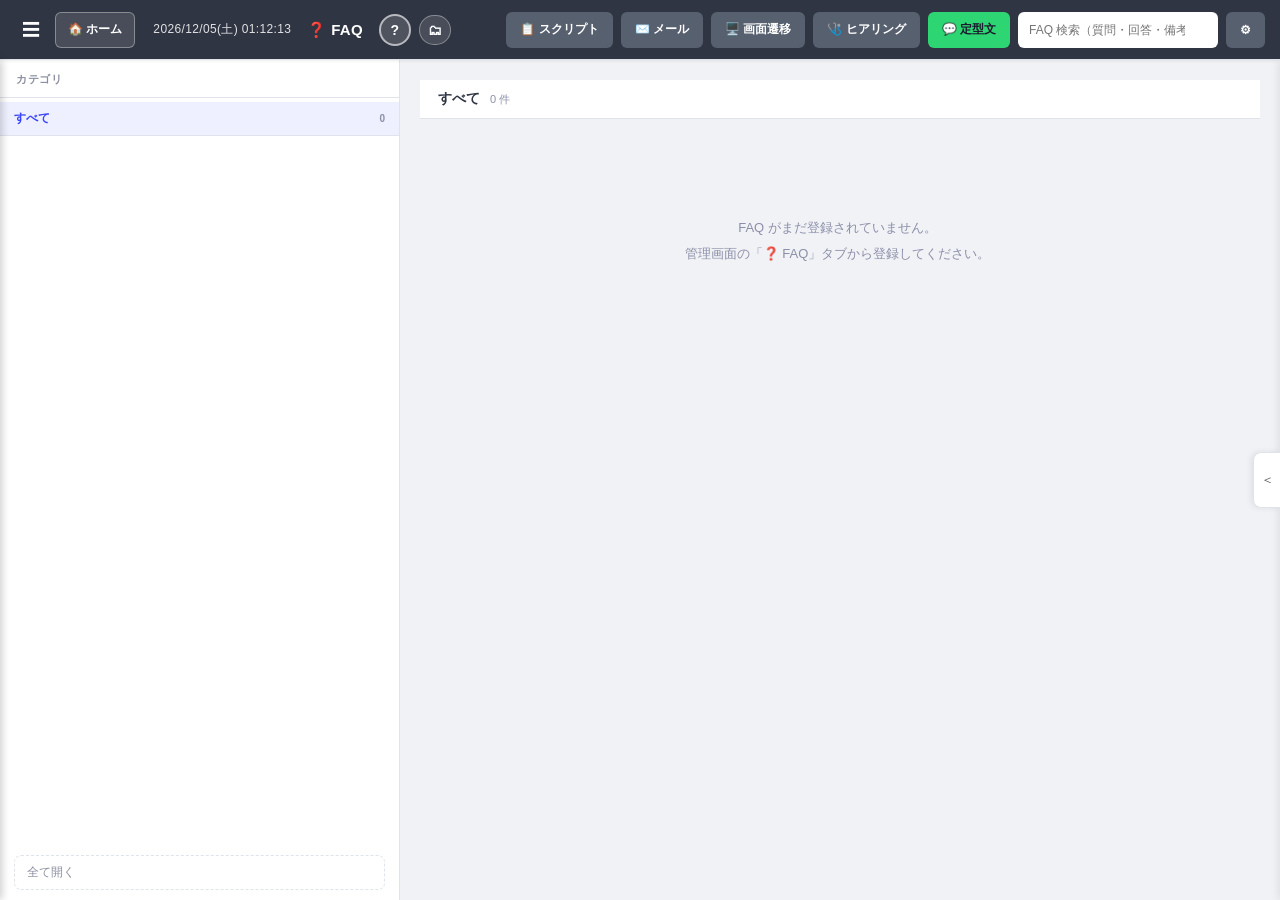
<file: FAQ.html>
<!DOCTYPE html>
<html lang="ja">
<head>
  <meta charset="UTF-8">
  <meta name="viewport" content="width=device-width, initial-scale=1.0">
  <title>❓ FAQ</title>
  <link rel="stylesheet" href="style.css">
  <!-- データファイル（◯◯data.js）は common-utils.js がプロファイルに応じて読み込む -->
  <script src="common-utils.js"></script>
  <style>
    html, body { height: 100%; overflow: hidden; }
    /* header は position:fixed のため、本文をヘッダーの高さ分だけ下げる。
       これが無いと上部がヘッダーに隠れる。 */
    body {
      margin: 0;
      padding-top: var(--header-h);
      box-sizing: border-box;
      font-family: 'Noto Sans JP', sans-serif;
      background: var(--bg);
      color: var(--text);
      display: flex;
      flex-direction: column;
    }

    .faq-layout { flex: 1; display: flex; overflow: hidden; }

    /* 左：カテゴリ一覧 */
    /* 他ページ（スクリプト・メール・画面遷移）のサイドバーと同じ幅にそろえる */
    .faq-side {
      width: var(--sidebar-w, 400px);
      min-width: var(--sidebar-w, 400px);
      display: flex;
      flex-direction: column;
      border-right: 1px solid var(--border);
      background: var(--surface);
      overflow: hidden;
    }
    .faq-side-scroll { flex: 1; overflow-y: auto; padding: 4px 0; }
    .faq-cat {
      display: flex; align-items: center; gap: 6px;
      padding: 8px 14px; font-size: 12px; cursor: pointer;
      border-bottom: 1px solid var(--border); color: var(--text);
    }
    .faq-cat:hover { background: var(--accent-lt); }
    .faq-cat.active { background: var(--accent-lt); color: var(--accent-text); font-weight: 700; }
    .faq-cat-count { margin-left: auto; font-size: 10px; color: var(--text3); }

    /* 右：本文 */
    .faq-main { flex: 1; display: flex; flex-direction: column; min-width: 0; overflow: hidden; }
    .faq-bar {
      display: flex; align-items: center; gap: 10px;
      padding: 10px 18px; border-bottom: 1px solid var(--border);
      background: var(--surface); flex-shrink: 0;
    }
    .faq-bar-title { font-size: 14px; font-weight: 700; }
    .faq-bar-count { font-size: 11px; color: var(--text3); }
    .faq-scroll { flex: 1; overflow-y: auto; padding: 16px 18px 40px; }
    /* カードの幅がスクロールバーや内容で揺れないよう固定する */
    .faq-inner { width: 100%; max-width: 900px; margin: 0 auto; }
    .faq-scroll { scrollbar-gutter: stable; }

    /* 1件ぶんのカード（クリックで回答を開閉） */
    .faq-item {
      border: 1px solid var(--border); border-radius: 10px;
      margin-bottom: 10px; background: var(--surface); overflow: hidden;
    }
    .faq-q {
      display: flex; align-items: flex-start; gap: 10px;
      padding: 12px 14px; cursor: pointer; font-size: 13px; font-weight: 700;
      line-height: 1.7; color: var(--text);
    }
    .faq-q:hover { background: var(--accent-lt); }
    .faq-q-mark { color: var(--accent-text); flex-shrink: 0; font-size: 14px; }
    .faq-q-text { flex: 1; min-width: 0; }
    .faq-q-arrow { flex-shrink: 0; color: var(--text3); font-size: 11px; transition: transform .15s; }
    .faq-item.open .faq-q-arrow { transform: rotate(90deg); }

    .faq-a { display: none; padding: 14px 16px 16px; }
    .faq-item.open .faq-a {
      display: block;
      border-top: 1px solid var(--border);   /* 質問と回答の区切り */
    }
    /* 回答の先頭に A を出して質問と対応させる */
    .faq-a-body { display: flex; gap: 10px; align-items: flex-start; }
    .faq-a-mark {
      flex-shrink: 0; font-size: 14px; font-weight: 700;
      color: var(--text3); line-height: 1.9;
    }
    .faq-a-main { flex: 1; min-width: 0; }
    .faq-a-text s, .faq-q-text s, .faq-note s { text-decoration: line-through; }
    .faq-a-text u, .faq-q-text u, .faq-note u { text-decoration: underline; }
    .faq-a-text {
      font-size: 13px; line-height: 1.9; color: var(--text);
      white-space: pre-wrap; word-break: break-word;
    }
    .faq-note {
      margin-top: 14px; padding-top: 12px;
      border-top: 1px dashed var(--border);   /* 回答と備考の区切り */
      font-size: 12px; line-height: 1.8; color: var(--text2);
      white-space: pre-wrap;
    }
    .faq-note-label {
      display: block; margin-bottom: 4px;
      font-size: 10px; font-weight: 700; color: var(--text3);
    }
    .faq-meta {
      margin-top: 14px; padding-top: 8px;
      border-top: 1px solid var(--border);
      font-size: 10px; color: var(--text3);
    }
    .faq-hit { background: var(--mark-bg, #fff3a3); border-radius: 2px; }

    /* 本文中の表 */
    .faq-a-text table, .faq-note table {
      border-collapse: collapse; width: 100%; margin: 8px 0; font-size: 12px;
    }
    .faq-a-text th, .faq-a-text td,
    .faq-note th, .faq-note td {
      border: 1px solid var(--text3); padding: 5px 8px; vertical-align: top;
    }
    .faq-a-text th, .faq-note th {
      background: var(--surface2); font-weight: 700; text-align: left;
    }

    /* Excel から取り込んだ画像 */
    .faq-inline-img {
      max-width: 100%; height: auto; display: block; margin: 8px 0;
      border: 1px solid var(--border); border-radius: 6px;
      background: var(--surface2); cursor: zoom-in;
    }
    /* 回答内の画像 */
    .faq-fig { margin: 10px 0; }
    .faq-fig img {
      max-width: 100%; height: auto; display: block;
      border: 1px solid var(--border); border-radius: 6px;
      background: var(--surface2); cursor: zoom-in;
    }
    .faq-fig figcaption {
      margin-top: 5px; font-size: 11px; color: var(--text3);
    }
    /* 画像の拡大表示 */
    .faq-zoom {
      display: none; position: fixed; inset: 0; z-index: 9000;
      background: rgba(0,0,0,.78); align-items: center; justify-content: center;
      padding: 24px; cursor: zoom-out;
    }
    .faq-zoom img { max-width: 100%; max-height: 100%; object-fit: contain; }

    .faq-empty {
      padding: 60px 0; text-align: center;
      color: var(--text3); font-size: 13px; line-height: 2;
    }

    @media (max-width: 760px) {
      .faq-side { display: none; }
      #searchBox { width: 180px; }
    }
  </style>
</head>
<body>

<header>
  <div class="hd-left">
    <button id="menuBtn" onclick="toggleSideMenu()">☰</button>
    <button class="header-title hd-title-btn" onclick="goHomePage()" title="ホームへ戻る">❓ FAQ</button>
  </div>
  <div class="hd-center"></div>
  <div class="hd-right">
    <button class="nav-btn" onclick="openNamedTab('script.html','scriptTab')">📋 スクリプト</button>
    <button class="nav-btn" onclick="openNamedTab('mail.html','mailTab')">✉️ メール</button>
    <button class="nav-btn" onclick="openNamedTab('screen.html','screenFlowTab')">🖥️ 画面遷移</button>
    <!-- 他ページ（スクリプト／メール／画面遷移）と同じ位置・同じ仕様の検索欄 -->
    <div class="search-wrap">
      <input type="text" id="searchBox" placeholder="FAQ 検索（質問・回答・備考）" autocomplete="off"
             oninput="faqSearch(this.value)"
             onkeydown="if(event.key==='Escape'){this.value='';faqSearch('');}">
      <button id="clearBtn" onclick="faqClearSearch()">×</button>
    </div>
  </div>
</header>

<aside id="sideMenu"></aside>

<div class="faq-layout">
  <aside class="faq-side">
    <div class="sidebar-top"><span class="sidebar-top-label">カテゴリ</span></div>
    <div class="faq-side-scroll" id="faqCats"></div>
    <button class="add-cat-btn" onclick="faqToggleAll()" id="faqToggleBtn"
            title="すべての回答を開く / 閉じる">全て開く</button>
  </aside>

  <main class="faq-main">
    <div class="faq-bar">
      <span class="faq-bar-title" id="faqTitle">すべて</span>
      <span class="faq-bar-count" id="faqCount"></span>
    </div>
    <div class="faq-scroll">
      <div class="faq-inner" id="faqList"></div>
    </div>
  </main>
</div>

<!-- 画像の拡大表示 -->
<div class="faq-zoom" id="faqZoom" onclick="faqZoomClose()">
  <img id="faqZoomImg" alt="">
</div>

<script>
  // FAQ データは data.js（APP_STATIC_DATA.faqData）が正。
  // 形式: [{ id, category, question, answer, note }]
  var _faqCat  = '';      // 選択中のカテゴリ（空＝すべて）
  var _faqOpen = {};      // 開いている項目
  var _faqAllOpen = false;

  function faqData() {
    var c = (window._appCache && window._appCache.faqData) || null;
    if (c && c.length) return c;
    var sd = window.APP_STATIC_DATA;
    return (sd && Array.isArray(sd.faqData)) ? sd.faqData : [];
  }

  /**
   * onclick 属性に文字列を埋め込むためのエスケープ。
   * JSON.stringify だと二重引用符が入って属性が途中で閉じてしまうので、
   * シングルクォートで包んだうえで中身を退避する。
   */
  function jsAttr(s) {
    return "'" + String(s == null ? '' : s)
      .replace(/\\/g, '\\\\')
      .replace(/'/g, "\\'")
      .replace(/"/g, '&quot;')
      .replace(/</g, '&lt;') + "'";
  }

  /**
   * 回答テキストを表示用の HTML にする。
   * 画像は次の書き方に対応する（1行に1つ書く）。
   *   ![説明](images/example.png)   … Markdown 風
   *   images/example.png            … 画像の拡張子で終わる行
   * 相対パスは日本語やスペースを含むと file:// で読めないためエンコードする。
   */
  var IMG_RE = /\.(png|jpe?g|gif|webp|bmp|svg)$/i;

  function imgSrc(p) {
    var v = String(p || '').trim();
    if (!v) return '';
    if (/^(data:|https?:|file:)/i.test(v)) return v;
    if (/%[0-9a-f]{2}/i.test(v)) return v;
    try { return v.split('/').map(encodeURIComponent).join('/'); } catch (e) { return v; }
  }

  /**
   * 書式付きの HTML がある場合はそれを表示する。
   * Excel から取り込んだ太字・取り消し線・色などを再現するため。
   * 許可するタグを絞り、それ以外は取り除く（スクリプト混入を防ぐ）。
   */
  var ALLOW_TAGS = /^(b|strong|i|em|u|s|strike|br|span|div|p|ul|ol|li|font|img|figure|figcaption|table|thead|tbody|tr|th|td)$/i;

  function sanitize(html) {
    var box = document.createElement('div');
    box.innerHTML = String(html == null ? '' : html);
    (function walk(node) {
      var kids = Array.prototype.slice.call(node.childNodes);
      kids.forEach(function (c) {
        if (c.nodeType === 1) {
          if (!ALLOW_TAGS.test(c.tagName)) {
            // 許可外のタグは中身だけ残して取り除く
            while (c.firstChild) node.insertBefore(c.firstChild, c);
            node.removeChild(c);
            return;
          }
          var isImg = (c.tagName || '').toLowerCase() === 'img';
          Array.prototype.slice.call(c.attributes).forEach(function (a) {
            // 画像は src / alt だけ残す。src は data: と相対パスのみ許可
            if (isImg) {
              if (a.name === 'alt') return;
              if (a.name === 'src' && /^(data:image\/|[^a-z]|[a-z0-9._\-]+\/)/i.test(a.value)
                  && !/^\s*javascript:/i.test(a.value)) return;
              c.removeAttribute(a.name);
              return;
            }
            // 表の結合情報は残す
            if (a.name === 'colspan' || a.name === 'rowspan') return;
            // style は color 指定のみ通す（onclick などを持ち込ませない）
            if (a.name === 'style' && /color\s*:/i.test(a.value)) return;
            if (a.name === 'color') return;
            c.removeAttribute(a.name);
          });
          if (isImg) {
            // src が空だとページ自身を読みに行きエラーになるので取り除く
            if (!c.getAttribute('src')) { node.removeChild(c); return; }
            c.setAttribute('loading', 'lazy');
            c.className = 'faq-inline-img';
          }
          walk(c);
        }
      });
    })(box);
    return box.innerHTML;
  }

  function renderAnswer(text, q, html, lk) {
    // 書式付きなら、検索中でもそれを保ったまま表示する。
    // 検索語のハイライトは HTML のタグを壊さないよう、
    // テキストノードだけを対象にして後から施す。
    if (html) {
      return '<div class="faq-a-text" data-linkify="' + lk + '">' + markHtml(sanitize(html), q) + '</div>';
    }
    var lines = String(text == null ? '' : text).split(/\r?\n/);
    var out = [], buf = [];

    var flush = function () {
      if (!buf.length) return;
      out.push('<div class="faq-a-text" data-linkify="1">' + mark(buf.join('\n'), q) + '</div>');
      buf = [];
    };

    lines.forEach(function (ln) {
      var t = ln.trim();
      var m = /^!\[([^\]]*)\]\(([^)]+)\)$/.exec(t);          // ![説明](パス)
      var path = m ? m[2].trim() : (IMG_RE.test(t) ? t : null);
      if (!path) { buf.push(ln); return; }

      flush();
      var alt = m ? m[1] : '';
      out.push('<figure class="faq-fig">'
        + '<img src="' + escHtml(imgSrc(path)) + '" alt="' + escHtml(alt) + '" loading="lazy"'
        + ' onclick="faqZoom(this.src)" title="クリックで拡大">'
        + (alt ? '<figcaption>' + escHtml(alt) + '</figcaption>' : '')
        + '</figure>');
    });
    flush();
    return out.join('');
  }

  /** 画像を全画面で拡大表示する */
  function faqZoom(src) {
    var ov = document.getElementById('faqZoom');
    var im = document.getElementById('faqZoomImg');
    if (!ov || !im) return;
    im.src = src;
    ov.style.display = 'flex';
  }
  function faqZoomClose() {
    var ov = document.getElementById('faqZoom');
    if (ov) ov.style.display = 'none';
  }

  /**
   * 書式付き HTML の中でだけ検索語をハイライトする。
   * innerHTML を文字列置換するとタグまで壊れるので、
   * テキストノードを走査して該当部分だけを差し替える。
   */
  function markHtml(html, q) {
    if (!q) return html;
    var box = document.createElement('div');
    box.innerHTML = html;
    var re;
    try { re = new RegExp(q.replace(/[.*+?^${}()|[\]\\]/g, '\\$&'), 'gi'); }
    catch (e) { return html; }

    (function walk(node) {
      Array.prototype.slice.call(node.childNodes).forEach(function (c) {
        if (c.nodeType === 3) {           // テキストノード
          var t = c.nodeValue;
          if (!re.test(t)) { re.lastIndex = 0; return; }
          re.lastIndex = 0;
          var span = document.createElement('span');
          span.innerHTML = escHtml(t).replace(re, '<span class="faq-hit">$&</span>');
          c.parentNode.replaceChild(span, c);
        } else if (c.nodeType === 1 && c.tagName !== 'IMG') {
          walk(c);
        }
      });
    })(box);
    return box.innerHTML;
  }

  /** 検索語をハイライトする（エスケープ後の文字列に対して行う） */
  function mark(text, q) {
    var t = escHtml(text);
    if (!q) return t;
    try {
      var re = new RegExp('(' + q.replace(/[.*+?^${}()|[\]\\]/g, '\\$&') + ')', 'gi');
      return t.replace(re, '<span class="faq-hit">$1</span>');
    } catch (e) { return t; }
  }

  function renderCats() {
    var el = document.getElementById('faqCats');
    if (!el) return;
    var all = faqData(), cnt = {};
    all.forEach(function (f) {
      var c = f.category || '未分類';
      cnt[c] = (cnt[c] || 0) + 1;
    });
    var names = Object.keys(cnt).sort(function (a, b) {
      return a.localeCompare(b, 'ja', { numeric: true });
    });
    var row = function (key, label, n) {
      return '<div class="faq-cat' + (_faqCat === key ? ' active' : '') + '"'
        + ' onclick="selectCat(' + jsAttr(key) + ')">'
        + '<span>' + escHtml(label) + '</span>'
        + '<span class="faq-cat-count">' + n + '</span></div>';
    };
    el.innerHTML = row('', 'すべて', all.length)
      + names.map(function (n) { return row(n, n, cnt[n]); }).join('');
  }

  function selectCat(c) {
    _faqCat = c || '';
    renderCats(); renderList();
  }

  function renderList() {
    var el = document.getElementById('faqList');
    if (!el) return;
    var q = ((document.getElementById('searchBox') || {}).value || '').trim().toLowerCase();

    var list = faqData().filter(function (f) {
      if (_faqCat && (f.category || '未分類') !== _faqCat) return false;
      if (!q) return true;
      return (String(f.question || '') + String(f.answer || '') + String(f.note || ''))
               .toLowerCase().indexOf(q) >= 0;
    });

    document.getElementById('faqTitle').textContent = _faqCat || 'すべて';
    document.getElementById('faqCount').textContent = list.length + ' 件';

    if (!list.length) {
      el.innerHTML = '<div class="faq-empty">'
        + (faqData().length === 0
            ? 'FAQ がまだ登録されていません。<br>管理画面の「❓ FAQ」タブから登録してください。'
            : '該当する項目がありません。')
        + '</div>';
      return;
    }

    setTimeout(function () { if (window.applyLinkify) window.applyLinkify(); }, 0);
    el.innerHTML = list.map(function (f) {
      // 検索中は探しやすいよう自動で開く
      var open = _faqAllOpen || !!_faqOpen[f.id] || !!q;
      var lk = (f.linkify === false) ? '0' : '1';   // この FAQ のリンク設定
      return '<div class="faq-item' + (open ? ' open' : '') + '" id="faq_' + escHtml(f.id) + '">'
        + '<div class="faq-q" onclick="toggleItem(' + jsAttr(f.id) + ')">'
        +   '<span class="faq-q-mark">Q</span>'
        +   '<span class="faq-q-text">'
        +     (f.questionHtml ? markHtml(sanitize(f.questionHtml), q) : mark(f.question, q)) + '</span>'
        +   '<span class="faq-q-arrow">▶</span>'
        + '</div>'
        + '<div class="faq-a">'
        +   '<div class="faq-a-body">'
        +     '<span class="faq-a-mark">A</span>'
        +     '<div class="faq-a-main">' + renderAnswer(f.answer, q, f.answerHtml, lk) + '</div>'
        +   '</div>'
        +   (f.note ? '<div class="faq-note" data-linkify="' + lk + '"><span class="faq-note-label">備考</span>'
        +     (f.noteHtml ? markHtml(sanitize(f.noteHtml), q) : mark(f.note, q)) + '</div>' : '')
        +   '<div class="faq-meta">ID ' + escHtml(f.id) + '　/　' + escHtml(f.category || '未分類') + '</div>'
        + '</div></div>';
    }).join('');
  }

  /** 検索の実行。他ページと同じく × ボタンの出し分けも行う */
  function faqSearch(v) {
    var btn = document.getElementById('clearBtn');
    if (btn) btn.style.display = (v && v.length) ? '' : 'none';
    renderList();
  }

  function faqClearSearch() {
    var el = document.getElementById('searchBox');
    if (el) { el.value = ''; el.focus(); }
    faqSearch('');
  }

  function toggleItem(id) {
    _faqOpen[id] = !_faqOpen[id];
    var el = document.getElementById('faq_' + id);
    if (el) el.classList.toggle('open', _faqOpen[id]);
  }

  function faqToggleAll() {
    _faqAllOpen = !_faqAllOpen;
    _faqOpen = {};
    document.getElementById('faqToggleBtn').textContent = _faqAllOpen ? '全て閉じる' : '全て開く';
    renderList();
  }

  // 取り込み画像もクリックで拡大する（毎回属性を付けずに委譲で扱う）
  document.addEventListener('click', function (e) {
    var t = e.target;
    if (t && t.classList && t.classList.contains('faq-inline-img')) faqZoom(t.src);
  });

  // 管理画面での変更の受け取りは、common-utils.js の BroadcastChannel 受信が行う
  // （キャッシュを IndexedDB から読み直してから、ここの reloadFaq を呼ぶ）
  window.reloadFaq = function () {
    renderCats(); renderList();
    if (window.applyLinkify) window.applyLinkify();
  };

  document.addEventListener('DOMContentLoaded', function () {
    var start = function () {
      renderCats(); renderList();
      var btn = document.getElementById('clearBtn');
      if (btn) btn.style.display = 'none';   // 初期は非表示（他ページと同じ）
      if (window.applyLinkify) window.applyLinkify();
    };
    // IndexedDB 側に新しいデータがあれば読み込んでから描画する
    (window.initAppData ? window.initAppData() : Promise.resolve()).then(start).catch(start);
  });
</script>
</body>
</html>
</file>
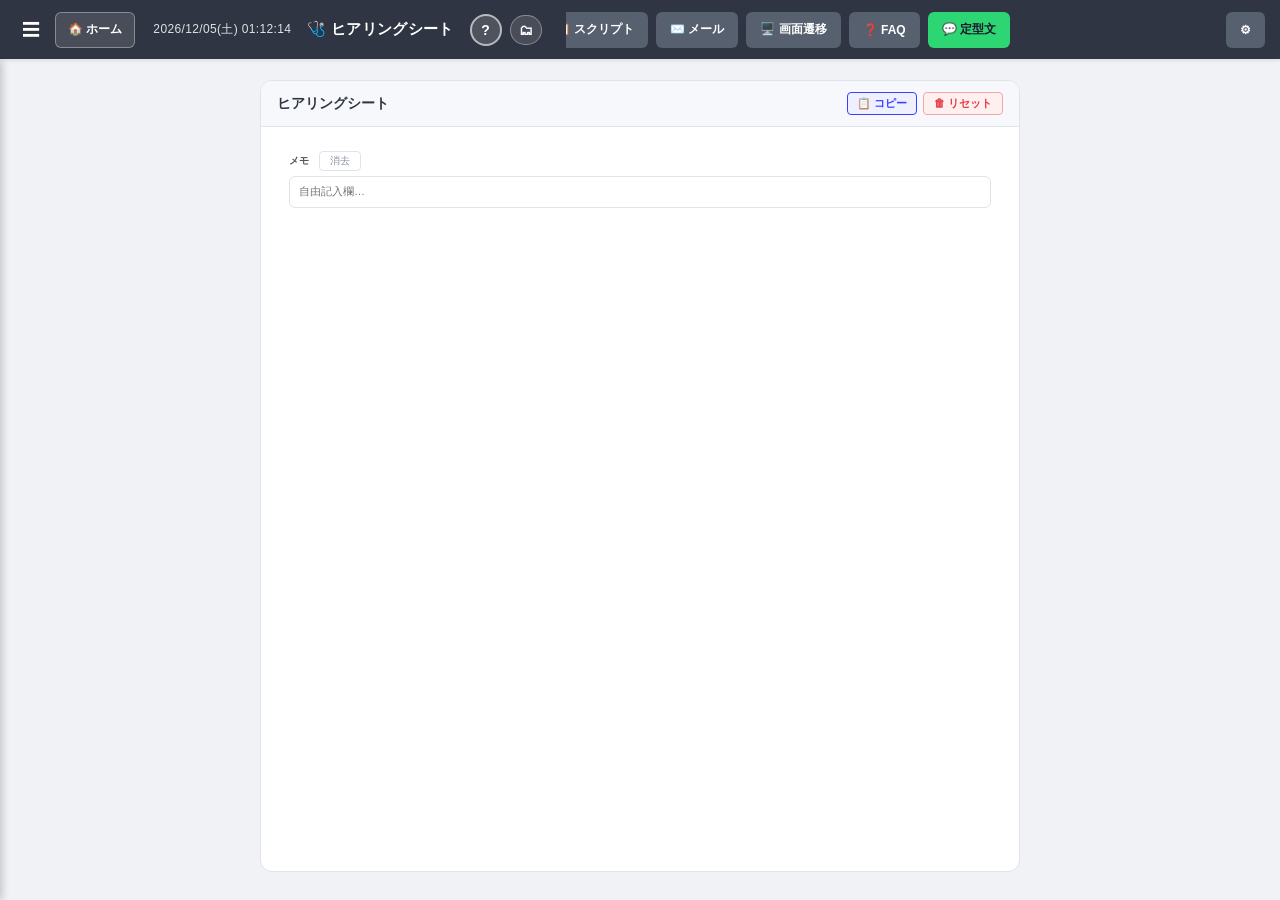
<file: hearing.html>
<!DOCTYPE html>
<html lang="ja">
<head>
  <meta charset="UTF-8">
  <meta name="viewport" content="width=device-width, initial-scale=1.0">
  <title>🩺 ヒアリングシート</title>
  <link rel="stylesheet" href="style.css">
  <!-- データファイル（◯◯data.js）は common-utils.js がプロファイルに応じて読み込む -->
  <script src="common-utils.js"></script>
  <style>
    html, body { height: 100%; overflow: hidden; }
    /* header は position:fixed のため、本文をヘッダーの高さ分だけ下げる。
       これが無いと上部がヘッダーに隠れる。 */
    body {
      margin: 0;
      padding-top: var(--header-h);
      box-sizing: border-box;
      font-family: 'Noto Sans JP', sans-serif;
      background: var(--bg);
      color: var(--text);
      display: flex;
      flex-direction: column;
    }

    /* このページはスライドインではなく1枚ページとして表示する
       （body.page-hearing により共通パネルは注入されない） */

    .hr-page-body {
      flex: 1;
      display: flex;
      justify-content: center;
      overflow: hidden;
      padding: 20px 16px 28px;
      box-sizing: border-box;
    }
    .hr-page-card {
      position: relative;   /* コピー時のトーストの位置基準 */
      width: 100%;
      max-width: 760px;
      display: flex;
      flex-direction: column;
      background: var(--surface);
      border: 1px solid var(--border);
      border-radius: 12px;
      overflow: hidden;
    }
    .hr-page-head {
      display: flex;
      align-items: center;
      gap: 8px;
      padding: 11px 16px;
      border-bottom: 1px solid var(--border);
      background: var(--surface2);
      flex-shrink: 0;
    }
    .hr-page-title { font-size: 14px; font-weight: 700; flex: 1; }
    .hr-page-scroll {
      flex: 1;
      overflow-y: auto;
      padding: 14px 16px 20px;
    }
  </style>
</head>
<body class="page-hearing">

<header>
  <div class="hd-left">
    <button id="menuBtn" onclick="toggleSideMenu()">☰</button>
    <button class="header-title hd-title-btn" onclick="goHomePage()" title="ホームへ戻る">🩺 ヒアリングシート</button>
  </div>
  <div class="hd-center"></div>
  <div class="hd-right">
    <button class="nav-btn" onclick="openNamedTab('FAQ.html','faqTab')">❓ FAQ</button>
    <button class="nav-btn" onclick="openNamedTab('script.html','scriptTab')">📋 スクリプト</button>
    <button class="nav-btn" onclick="openNamedTab('mail.html','mailTab')">✉️ メール</button>
    <button class="nav-btn" onclick="openNamedTab('screen.html','screenFlowTab')">🖥️ 画面遷移</button>
  </div>
</header>

<aside id="sideMenu"></aside>

<div class="hr-page-body">
  <div class="hr-page-card">
    <div class="hr-page-head">
      <span class="hr-page-title">ヒアリングシート</span>
      <div class="hearing-header-btns">
        <button class="hearing-copy-btn" onclick="copyHearingText()" title="ヒアリング内容をコピー">📋 コピー</button>
        <button class="hearing-reset-btn" onclick="resetHearing()" title="入力内容をすべて消去">🗑 リセット</button>
      </div>
    </div>
    <div id="hearingCopyToast" class="hearing-copy-toast"></div>
    <div class="hr-page-scroll">
      <!-- 共通の描画処理（renderHearing）がここに書き込む -->
      <div class="hearing-content" id="hearingContent"></div>
    </div>
  </div>
</div>

<script>
  // 入力内容は localStorage を通じて他のタブと共有される。
  // このページで入力すれば、スクリプト・メール・画面遷移の各タブにも反映される。
  document.addEventListener('DOMContentLoaded', function () {
    if (typeof renderHearing === 'function') renderHearing();
  });
</script>
</body>
</html>
</file>
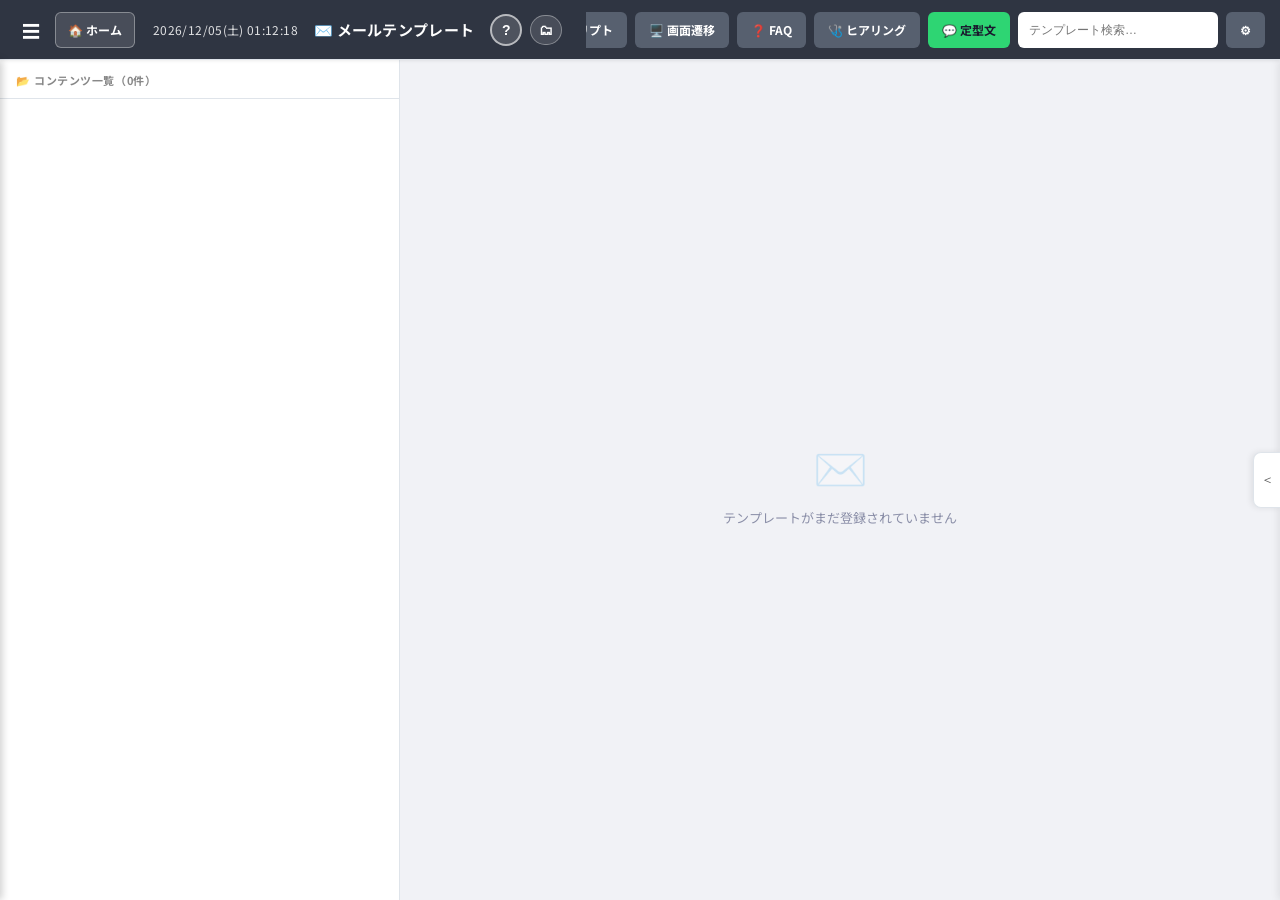
<file: mail.html>
<!DOCTYPE html>
<html lang="ja">
<head>
  <meta charset="UTF-8">
  <meta name="viewport" content="width=device-width, initial-scale=1.0">
  <title>✉️ メールテンプレート</title>
  <link rel="stylesheet" href="https://fonts.googleapis.com/css2?family=Noto+Sans+JP:wght@400;500;700&display=swap">
  <link rel="stylesheet" href="style.css">
  <style>
    /* mail.html 固有スタイル */

    /* メインエリア */
    .main-area { flex: 1; min-height: 0; padding: 20px; display: flex; flex-direction: column; gap: 14px; overflow-y: auto; background: var(--bg, #f1f2f6); }
    .empty-state { flex: 1; display: flex; flex-direction: column; align-items: center; justify-content: center; color: var(--text3, #aaa); gap: 10px; padding: 60px 0; }
    .empty-icon { font-size: 44px; opacity: 0.3; }
    .empty-text { font-size: 13px; }

    /* カードグリッド */
    .card-grid { display: flex; flex-direction: column; gap: 10px; }
    .mail-card { background: var(--surface, white); border: 1px solid var(--border, #dfe4ea); border-radius: 8px; padding: 14px 16px; cursor: pointer; transition: box-shadow 0.15s, border-color 0.15s; }
    .mail-card:hover { box-shadow: 0 2px 10px rgba(0,0,0,0.09); border-color: #c5cad6; }
    .mc-cat { font-size: 10px; font-weight: 700; color: var(--text3, #888); margin-bottom: 4px; }
    .mc-title { font-size: 14px; font-weight: 700; color: var(--text, #2f3542); margin-bottom: 6px; }
    .mc-subject { font-size: 12px; color: var(--text2, #555); margin-bottom: 5px; }
    .mc-preview { font-size: 12px; color: var(--text3, #888); line-height: 1.5; }

    /* 詳細ビュー */
    .detail-wrap { background: var(--surface, white); border: 1px solid var(--border, #dfe4ea); border-radius: 10px; }
    .detail-head { background: var(--surface2, #f8f9fa); padding: 12px 16px; border-bottom: 1px solid var(--border, #dfe4ea); display: flex; align-items: center; gap: 10px; flex-wrap: wrap; }
    .detail-back { height: 30px; padding: 0 12px; background: none; border: 1px solid var(--border, #dfe4ea); border-radius: 5px; font-size: 12px; color: var(--text2, #555); cursor: pointer; transition: background 0.15s; flex-shrink: 0; }
    .detail-back:hover { background: var(--bg, #f1f2f6); }
    .detail-cat-badge { font-size: 11px; font-weight: 700; padding: 3px 10px; border-radius: 20px; background: #eef0ff; color: var(--accent); flex-shrink: 0; }
    .detail-title { font-size: 15px; font-weight: 700; min-width: 0; color: var(--text, #2f3542); }
    .detail-title-wrap { display: flex; align-items: center; gap: 8px; flex: 1; min-width: 0; overflow: hidden; }
    .detail-note { font-size: 11px; color: var(--text3, #888); flex-shrink: 0; white-space: nowrap; background: var(--surface, #fff); border: 1px solid var(--border, #dfe4ea); border-radius: 20px; padding: 2px 9px; }
    .detail-body { padding: 20px; display: flex; flex-direction: column; gap: 18px; }
    .field-label { font-size: 11px; font-weight: 700; color: var(--text3, #888); margin-bottom: 6px; letter-spacing: 0.04em; }
    .subject-row { background: var(--surface2, #f8f9fa); border: 1px solid var(--border, #dfe4ea); border-radius: 7px; padding: 10px 14px; }
    .subject-text { font-size: 14px; font-weight: 600; color: var(--text, #2f3542); flex: 1; word-break: break-all; }
    .body-wrap { background: var(--surface2, #f8f9fa); border: 1px solid var(--border, #dfe4ea); border-radius: 7px; padding: 14px 16px; }
    .body-text { font-size: 13px; line-height: 1.85; color: var(--text, #2f3542); white-space: pre-wrap; word-break: break-all; }
    /* 管理画面で付けた書式をそのまま表示する */
    .body-text s { text-decoration: line-through; }
    .body-text u { text-decoration: underline; }
    .body-text img { max-width: 100%; height: auto; }
    .body-text table { border-collapse: collapse; width: 100%; margin: 8px 0; font-size: 12px; white-space: normal; }
    .body-text th, .body-text td { border: 1px solid var(--text3); padding: 5px 8px; vertical-align: top; }
    .body-text th { background: var(--surface2); font-weight: 700; text-align: left; }

    /* コピーボタン付きフィールド */
    .field-copy-row { display: flex; align-items: flex-start; gap: 8px; }
    .field-copy-row > :first-child { flex: 1; min-width: 0; }
    .copy-btn-col { display: flex; flex-direction: column; gap: 6px; flex-shrink: 0; padding-top: 2px; }
    .copy-btn {
      height: 30px; padding: 0 12px; border: 1px solid var(--border, #dfe4ea);
      border-radius: 5px; background: var(--surface, white); color: var(--text2, #555);
      font-size: 11px; font-family: inherit; cursor: pointer; white-space: nowrap;
      transition: background .12s, border-color .12s;
    }
    .copy-btn:hover { background: var(--accent-lt, #eef0ff); border-color: var(--accent, var(--accent)); color: var(--accent, var(--accent)); }
    .copy-btn.copied { background: #e8f5e9; border-color: #4caf50; color: #388e3c; }
    .copy-toast-inline { font-size: 10px; color: #4caf50; text-align: center; opacity: 0; transition: opacity .2s; }
    .copy-toast-inline.show { opacity: 1; }
    mark { background: var(--mark-bg, #ffeaa7); color: inherit; border-radius: 2px; padding: 0 1px; }

    /* サイドバー：件名(3.5fr) テンプレート名(1.5fr) 横並び */
    .sb-item {
      display: grid;
      grid-template-columns: 3.5fr 1.5fr;
      align-items: center;
      gap: 0 6px;
    }
    .sb-item-subject {
      font-size: 11px;
      color: var(--text, #2f3542);
      overflow: hidden;
      text-overflow: ellipsis;
      white-space: nowrap;
      font-weight: 500;
    }
    .sb-item-title {
      overflow: hidden;
      text-overflow: ellipsis;
      white-space: nowrap;
      font-weight: 400;
      font-size: 10px;
      color: var(--text3, #888);
      text-align: right;
    }
    /* 旧件名（サイドバー）：件名の下に小さく出す */
    .sb-item-prev { grid-column: 1 / -1; font-size: 10px; color: var(--text3, #999); overflow: hidden; text-overflow: ellipsis; white-space: nowrap; }
    /* 旧件名（詳細） */
    .prev-subjects { display: flex; flex-direction: column; gap: 6px; margin-top: 8px; }
    .prev-subject-row { display: flex; align-items: center; gap: 8px; background: transparent; border-style: dashed; padding: 7px 14px; }
    .prev-tag { flex: 0 0 auto; font-size: 10px; font-weight: 700; padding: 1px 7px; border-radius: 9px; background: var(--surface2, #eee); color: var(--text3, #888); border: 1px solid var(--border, #dfe4ea); }
    .prev-subject-row .subject-text { font-size: 13px; font-weight: 500; color: var(--text2, #555); }
    .sb-item-note {
      font-size: 10px;
      color: var(--text3, #aaa);
      overflow: hidden;
      text-overflow: ellipsis;
      white-space: nowrap;
    }
    /* メール未着調査 */
    .mail-extra-section { border: 1px solid var(--border, #dfe4ea); border-radius: 8px; overflow: hidden; }
    .mail-extra-header { display: flex; align-items: center; gap: 8px; padding: 10px 14px; background: var(--surface2, #f8f9fa); cursor: pointer; user-select: none; transition: background 0.15s; }
    .mail-extra-header:hover { background: var(--accent-lt, #eef0ff); }
    .mail-extra-icon { font-size: 10px; color: var(--text3, #888); transition: transform 0.2s; flex-shrink: 0; }
    .mail-extra-body { padding: 16px; display: flex; flex-direction: column; gap: 14px; border-top: 1px solid var(--border, #dfe4ea); }
    .form-row { display: flex; flex-direction: column; gap: 6px; }
    .form-row select { height: 34px; padding: 0 10px; border: 1px solid var(--border, #dfe4ea); border-radius: 6px; font-size: 12px; font-family: inherit; color: var(--text, #2f3542); background: var(--surface, white); cursor: pointer; transition: border-color 0.15s; }
    /* 他ページと同じアクセント色にそろえる（ダークモードでも見える） */
.form-row select:focus { outline: none; border-color: var(--accent); }
    .form-row input[type="text"] { height: 34px; padding: 0 10px; border: 1px solid var(--border, #dfe4ea); border-radius: 6px; font-size: 12px; font-family: inherit; color: var(--text, #2f3542); width: 100%; background: var(--surface, white); transition: border-color 0.15s; }
    .form-row input[type="text"]:focus { outline: none; border-color: var(--accent); }
    .extra-check-label { display: flex; align-items: center; gap: 7px; font-size: 12px; color: var(--text, #2f3542); cursor: pointer; padding: 4px 0; }
    .extra-check-label input[type="checkbox"] { width: 15px; height: 15px; cursor: pointer; accent-color: var(--accent); flex-shrink: 0; }
    .mail-extra-summary { background: var(--accent-lt, #f0f4ff); border: 1px solid #c5cee8; border-radius: 6px; padding: 10px 12px; }
    .extra-summary-inner { display: flex; flex-wrap: wrap; gap: 6px; }
    .extra-tag { display: inline-flex; align-items: center; gap: 4px; padding: 4px 10px; border-radius: 20px; font-size: 11px; font-weight: 700; }
    .extra-tag-domain { background: #dfe6ff; color: var(--accent); }
    .extra-tag-check  { background: #fff3cd; color: #856404; }

    @media (prefers-color-scheme: dark) {
      html:not([data-theme]) .main-area { background: var(--bg, #0f1117); }
      html:not([data-theme]) .detail-wrap { background: var(--surface, #1a1d2e); border-color: var(--border, #2e3248); }
      html:not([data-theme]) .detail-head { background: var(--surface2, #242840); border-bottom-color: var(--border, #2e3248); }
      html:not([data-theme]) .detail-title { color: var(--text, #e4e6f0); }
      html:not([data-theme]) .mail-card { background: var(--surface, #1a1d2e); border-color: var(--border, #2e3248); }
      html:not([data-theme]) .mc-title { color: var(--text, #e4e6f0); }
    }
    html[data-theme="dark"] .main-area { background: var(--bg); }
    html[data-theme="dark"] .detail-wrap { background: var(--surface); border-color: var(--border); }
    html[data-theme="dark"] .detail-head { background: var(--surface2); border-bottom-color: var(--border); }
    html[data-theme="dark"] .detail-title,
    html[data-theme="dark"] .mc-title,
    html[data-theme="dark"] .mc-subject,
    html[data-theme="dark"] .subject-text,
    html[data-theme="dark"] .body-text { color: var(--text); }
    html[data-theme="dark"] .mail-card { background: var(--surface); border-color: var(--border); }
    html[data-theme="dark"] .subject-row,
    html[data-theme="dark"] .body-wrap { background: var(--surface2); border-color: var(--border); }
    html[data-theme="dark"] .form-row select,
    html[data-theme="dark"] .form-row input[type="text"] { background: var(--surface2); border-color: var(--border); color: var(--text); }
    html[data-theme="dark"] .mail-extra-header { background: var(--surface2); }
    html[data-theme="dark"] .extra-check-label { color: var(--text); }

  </style>
  <!-- データファイル（◯◯data.js）は common-utils.js がプロファイルに応じて読み込む -->
  <script src="common-utils.js"></script>
</head>
<body>

<header>
  <div class="hd-left">
    <button id="menuBtn" onclick="toggleSideMenu()">☰</button>
    <button class="header-title hd-title-btn" onclick="goHome()" title="ホームへ戻る">✉️ メールテンプレート</button>
    <button class="help-circle-btn" onclick="openHelpModal()" title="使い方マニュアル">?</button>
  </div>
  <div class="hd-center"></div>
  <div class="hd-right">
    <button class="nav-btn" onclick="openNamedTab('FAQ.html','faqTab')">❓ FAQ</button>
    <button class="hd-btn" onclick="openNamedTab('script.html','scriptTab')">📋 スクリプト</button>
    <!-- メール：自ページのため非表示 -->
    <button class="hd-btn" onclick="openNamedTab('screen.html','screenFlowTab')">🖥️ 画面遷移</button>
    <div class="quick-copy-area">
      <button class="quick-copy-btn hd-btn-green" id="quickCopyBtn" onclick="toggleQuickMenu()">💬 定型文</button>
      <div class="quick-menu" id="quickMenu"></div>
      <div class="quick-copy-toast" id="quickCopyToast"></div>
    </div>
    <div class="search-wrap">
      <input type="text" id="searchBox" placeholder="テンプレート検索…" autocomplete="off">
      <button id="clearBtn">×</button>
      <div id="suggestBox"></div>
    </div>
  </div>
</header>

<aside id="sideMenu"></aside>

<div class="layout">
  <div class="sidebar">
    <div class="sidebar-top" id="mailSidebarTop">📂 コンテンツ一覧</div>
    <div class="sidebar-scroll" id="sidebarEl"></div>
  </div>
  <div class="main-area" id="mainArea" data-linkify="1"></div>
</div>

<div id="toast"></div>
<div id="mailPreviewTooltip" class="sb-preview-tooltip" style="display:none"></div>

<script>
// ===== STATE =====
let templates = [];
let currentCat = '__all__';
let currentId  = null;

// ===== LOAD =====
function load() {
  var cached = window._appCache && window._appCache.mailTemplates;
  // enabled === false のテンプレートは非表示。未定義／true は表示（既存データ互換）
  templates = cached ? cached.filter(function(t){ return t.enabled !== false; }) : [];
}

function init() {
  var doInit = window.initAppData ? window.initAppData() : Promise.resolve();
  doInit.then(function() {
    load();
    renderSidebar();
    var hash = location.hash.replace('#', '');
    if (hash && templates.find(function(t){ return t.id === hash; })) {
      showDetail(hash);
    } else {
      showList('__all__');
    }
  });
}

/**
 * メールデータを読み直して描き直す。
 * 管理画面が保存した内容は IndexedDB にある（このページのキャッシュは読み込み時のまま）ので、
 * 先に読み直す。表示中の内容は、残っていれば開いたまま更新する。
 */
window.reloadMail = function() {
  var fresh = window.refreshAppCacheFromIDB
    ? window.refreshAppCacheFromIDB(['mailTemplates', 'mailCatMeta']) : Promise.resolve();
  return fresh.then(function() {
    load(); renderSidebar();
    if (currentId && templates.find(function(t){ return t.id === currentId; })) {
      showDetail(currentId);
    } else {
      currentId = null; showList(currentCat || '__all__');
    }
  });
};

// トークスクリプト側からpostMessageで呼ばれたとき
window.addEventListener('message', function(e) {
  if (e.data && e.data.type === 'showTemplate') {
    showDetail(e.data.id);
  }
  if (e.data && (e.data.type === 'mailDataUpdated' || e.data.type === 'dataUpdated')) {
    window.reloadMail();
  }
});

// 管理画面で保存されたときの再読み込みは、common-utils.js の BroadcastChannel 受信（reloadMail を呼ぶ）が行う。
// 旧形式の 'dataUpdated' だけここで受ける。
(function(){
  try {
    var _bc = new BroadcastChannel('tool_data_update');
    _bc.onmessage = function(e) {
      if (e.data && e.data.type === 'dataUpdated') window.reloadMail();
    };
  } catch(e) {}
})();

// storage event は不要（BroadcastChannel で受信）
window.addEventListener('storage', function(e) {
  if (false && (e.key === 'mailTemplates' || e.key === 'mailCatMeta')) {
    load(); renderSidebar();
    if (currentId && !templates.find(t => t.id === currentId)) {
      currentId = null; showList(currentCat || '__all__');
    }
  }
});

// ===== SIDEBAR =====
function getCats() {
  const seen = new Set(), out = [];
  templates.forEach(t => {
    if (!seen.has(t.catKey)) {
      seen.add(t.catKey);
      out.push({ key: t.catKey, name: t.category || '', color: t.catColor || 'var(--accent)' });
    }
  });
  return out;
}

function getSubCats(catKey) {
  const seen = new Set(), out = [];
  templates.filter(t => t.catKey === catKey && t.subCatKey).forEach(t => {
    if (!seen.has(t.subCatKey)) {
      seen.add(t.subCatKey);
      out.push({ key: t.subCatKey, name: t.subCategory || '' });
    }
  });
  return out;
}

// アコーディオン開閉（toggleSbAcc）は common-utils.js

function renderSidebar() {
  const sidebarEl = document.getElementById('sidebarEl');
  const cats = getCats();

  // アコーディオン展開状態を保存
  const openSet = new Set();
  if (sidebarEl) {
    sidebarEl.querySelectorAll('.sb-acc-body.open').forEach(function(body) {
      const block = body.parentElement;
      if (block && block.id) openSet.add(block.id);
    });
  }

  const topEl = document.getElementById('mailSidebarTop');
  if (topEl) topEl.textContent = '📂 コンテンツ一覧（' + templates.length + '件）';

  let h = '';
  cats.forEach(cat => {
    const accId = 'mailAcc_' + cat.key;
    h += `<div class="sb-acc-block" id="${accId}">`;
    h += `<div class="sb-acc-header sb-cat-header-inner" id="mailHdr_${accId}" onclick="toggleSbAcc('${accId}');sbFocusSet('mailHdr_${accId}')" tabindex="0" role="button">`;
    h += `<span class="sb-acc-arrow">▶</span>`;
    h += `<span class="sb-cat-dot" style="background:${cat.color}"></span>`;
    // カテゴリ件数（直下 + サブカテゴリ以下）
    const catTotal = templates.filter(t => t.catKey === cat.key).length;
    h += `<span class="sb-acc-label">${escHtml(cat.name)}<span class="sb-acc-count">（${catTotal}件）</span></span>`;
    h += `</div>`;
    h += `<div class="sb-acc-body">`;

    // サブカテゴリなしのテンプレート
    templates.filter(t => t.catKey === cat.key && !t.subCatKey).forEach(t => {
      h += buildMailSbItem(t);
    });

    // サブカテゴリ
    getSubCats(cat.key).forEach(sub => {
      const subAccId = 'mailAcc_' + cat.key + '_' + sub.key;
      h += `<div class="sb-acc-block" id="${subAccId}">`;
      h += `<div class="sb-acc-header sb-sub-header" id="mailHdr_${subAccId}" onclick="toggleSbAcc('${subAccId}');sbFocusSet('mailHdr_${subAccId}')" tabindex="0" role="button">`;
      h += `<span class="sb-acc-arrow">▶</span>`;
      // サブカテゴリ件数
      const subTotal = templates.filter(t => t.catKey === cat.key && t.subCatKey === sub.key).length;
      h += `<span class="sb-acc-label">📁 ${escHtml(sub.name)}<span class="sb-acc-count">（${subTotal}件）</span></span>`;
      h += `</div>`;
      h += `<div class="sb-acc-body">`;
      templates.filter(t => t.catKey === cat.key && t.subCatKey === sub.key).forEach(t => {
        h += buildMailSbItem(t);
      });
      h += `</div></div>`;
    });

    h += `</div></div>`;
  });

  sidebarEl.innerHTML = h;

  if (typeof sbFocusRestore === 'function') sbFocusRestore();
  openSet.forEach(function(blockId) {
    const block = document.getElementById(blockId);
    if (!block) return;
    const body  = block.querySelector(':scope > .sb-acc-body');
    const arrow = block.querySelector(':scope > .sb-acc-header .sb-acc-arrow');
    if (body)  body.classList.add('open');
    if (arrow) arrow.style.transform = 'rotate(90deg)';
  });

  // アクティブアイテムの親アコーディオンを全展開してスクロール
  if (currentId) {
    const activeEl = document.getElementById('mailItem_' + currentId);
    if (activeEl) {
      let parent = activeEl.parentElement;
      while (parent) {
        if (parent.classList.contains('sb-acc-body')) {
          parent.classList.add('open');
          const header = parent.previousElementSibling;
          if (header) {
            const arrow = header.querySelector('.sb-acc-arrow');
            if (arrow) arrow.style.transform = 'rotate(90deg)';
          }
        }
        parent = parent.parentElement;
        if (parent && parent.id === 'sidebarEl') break;
      }
      setTimeout(() => activeEl.scrollIntoView({ block: 'nearest' }), 50);
    }
  }
}

/** 旧件名（変更前の件名。新しい順）。無ければ空配列 */
function mailPrevSubjects(t) {
  return Array.isArray(t.prevSubjects) ? t.prevSubjects.filter(function(s) { return s && String(s).trim(); }) : [];
}

/** 検索語 ql（小文字）に一致する旧件名 */
function mailPrevMatches(t, ql) {
  return mailPrevSubjects(t).filter(function(s) { return String(s).toLowerCase().includes(ql); });
}

/** テンプレート名・件名・旧件名・本文・備考のどれかに一致するか */
function mailMatches(t, ql) {
  return (t.title||'').toLowerCase().includes(ql) ||
         (t.subject||'').toLowerCase().includes(ql) ||
         mailPrevMatches(t, ql).length > 0 ||
         (t.body||'').toLowerCase().includes(ql) ||
         (t.note||'').toLowerCase().includes(ql);
}

function buildMailSbItem(t) {
  const itemId  = 'mailItem_' + t.id;
  const prevList = mailPrevSubjects(t);
  const preview = ((t.subject ? '件名: ' + t.subject + '\n' : '')
    + (prevList.length ? '旧件名: ' + prevList.join(' / ') + '\n' : '') + (t.body || '')).slice(0, 120);
  const note    = t.note ? t.note.slice(0, 120) : '';
  return `<div class="sb-item" id="${itemId}"
    onclick="showDetail('${t.id}');sbFocusSet('${itemId}')" tabindex="0" role="button"
    data-preview="${escHtml(preview)}" data-note="${escHtml(note)}">
    <span class="sb-item-subject">${escHtml(t.subject || '（件名なし）')}</span>
    <span class="sb-item-title">${escHtml(t.title || '（タイトルなし）')}</span>
    ${prevList.length ? `<span class="sb-item-prev">旧: ${escHtml(prevList[0])}${prevList.length > 1 ? ' ほか' + (prevList.length - 1) + '件' : ''}</span>` : ''}
  </div>`;
}

// ===== LIST（カード表示廃止 → ウェルカム表示）=====
function showList(catKey) {
  currentCat = catKey;
  currentId  = null;
  renderSidebar();
  if (!templates.length) {
    document.getElementById('mainArea').innerHTML = `
      <div class="empty-state">
        <div class="empty-icon">✉️</div>
        <div class="empty-text">テンプレートがまだ登録されていません</div>
      </div>`;
    return;
  }
  document.getElementById('mainArea').innerHTML = `
    <div class="empty-state">
      <div class="empty-icon">✉️</div>
      <div class="empty-text">左のサイドバーからテンプレートを選択してください。</div>
    </div>`;
}

// ===== DETAIL =====
function showDetail(id) {
  const t = templates.find(x => x.id === id);
  if (!t) return;
  currentId = id;
  renderSidebar();
  document.querySelector('.main-area').scrollTo({ top: 0, behavior: 'smooth' });

  document.getElementById('mainArea').innerHTML = `
    <div class="detail-wrap">
      <div class="detail-head">
        <span class="detail-cat-badge">${escHtml(t.category||'')}</span>
        <span class="detail-title-wrap">
          <span class="detail-title">${escHtml(t.title||'')}</span>
          ${t.note ? `<span class="detail-note">${escHtml(t.note)}</span>` : ''}
        </span>
      </div>
      <div class="detail-body">
        <div>
          <div class="field-label">件名</div>
          <div class="subject-row">
            <span class="subject-text">${escHtml(t.subject||'（件名なし）')}</span>
          </div>
          ${mailPrevSubjects(t).length ? `<div class="prev-subjects">${mailPrevSubjects(t).map(s => `
            <div class="subject-row prev-subject-row"><span class="prev-tag">旧件名</span><span class="subject-text">${escHtml(s)}</span></div>`).join('')}</div>` : ''}
        </div>
        <div>
          <div class="field-label">本文</div>
          <div class="body-wrap">
            <div class="body-text" data-linkify="${t.linkify === true ? '1' : '0'}">${
              t.bodyHtml ? sanitizeMail(t.bodyHtml) : escHtml(t.body||'')
            }</div>
          </div>
        </div>
      </div>
    </div>`;
}

function mailCopyField(id, field) {
  const t = templates.find(x => x.id === id);
  if (!t) return;
  let text = '';
  let btnId = '';
  if (field === 'subject') { text = t.subject || ''; btnId = 'copySubjBtn'; }
  else if (field === 'body')    { text = t.body    || ''; btnId = 'copyBodyBtn'; }
  else if (field === 'all')     {
    text = (t.subject ? '件名：' + t.subject + '\n\n' : '') + (t.body || '');
    btnId = 'copyAllBtn';
  }
  const done = () => {
    const btn = document.getElementById(btnId);
    if (!btn) return;
    btn.classList.add('copied');
    const orig = btn.textContent;
    btn.textContent = '✓ コピー完了';
    setTimeout(() => { btn.classList.remove('copied'); btn.textContent = orig; }, 1600);
  };
  if (navigator.clipboard) navigator.clipboard.writeText(text).then(done).catch(() => { _fallbackCopy(text); done(); });
  else { _fallbackCopy(text); done(); }
}
// _fallbackCopy は common-utils.js

function backToList() {
  currentId = null;
  renderSidebar();
  showList(currentCat);
}


// ===== 検索 =====
const searchBox = document.getElementById('searchBox');
const clearBtn  = document.getElementById('clearBtn');
const suggestBox = document.getElementById('suggestBox');

// 検索語のハイライト（highlightText）・エスケープ（escHtml）・抜粋（excerptText）は common-utils.js

let _mailSuggestResults = [];

searchBox.addEventListener('input', () => {
  const q = searchBox.value.trim();
  clearBtn.style.display = q ? 'block' : 'none';
  if (!q) { if(suggestBox){suggestBox.style.display='none';suggestBox.innerHTML='';} return; }

  const ql = q.toLowerCase();
  _mailSuggestResults = templates.filter(t => mailMatches(t, ql));

  if (!suggestBox) return;
  suggestBox.innerHTML = '';
  if (!_mailSuggestResults.length) {
    suggestBox.innerHTML = `<div class="no-result">「${escHtml(q)}」に一致するテンプレートが見つかりません</div>`;
    suggestBox.style.display = 'block';
    return;
  }
  _mailSuggestResults.forEach(t => {
    const div = document.createElement('div');
    div.className = 'suggest-item';
    const snippet = excerptText(t.body||'', q);
    const prevHit = mailPrevMatches(t, ql);
    div.innerHTML = `<div>${highlightText(escHtml(t.title||''), q)}</div>
      <div class="suggest-meta">${escHtml(t.category||'')}${t.subCategory?' › '+escHtml(t.subCategory):''}</div>
      ${prevHit.length ? `<div class="suggest-meta" style="margin-top:2px">旧件名：${highlightText(escHtml(prevHit[0]), q)}${prevHit.length > 1 ? ' ほか' + (prevHit.length - 1) + '件' : ''}</div>` : ''}
      ${snippet ? `<div class="suggest-meta" style="margin-top:2px">${highlightText(escHtml(snippet), q)}</div>` : ''}`;
    div.onclick = () => {
      searchBox.value = t.title || '';
      suggestBox.style.display = 'none';
      showMailSearchResults([t], q);
    };
    suggestBox.appendChild(div);
  });
  suggestBox.style.display = 'block';
});

searchBox.addEventListener('keydown', e => {
  if (e.key === 'Enter') {
    e.preventDefault();
    const q = searchBox.value.trim();
    if (!q) return;
    if (suggestBox) suggestBox.style.display = 'none';
    const ql = q.toLowerCase();
    const results = templates.filter(t => mailMatches(t, ql));
    showMailSearchResults(results, q);
  }
});

function showMailSearchResults(results, keyword) {
  if (!results.length) {
    document.getElementById('mainArea').innerHTML = `
      <div class="empty-state">
        <div class="empty-icon">🔍</div>
        <div class="empty-text">「${escHtml(keyword)}」に一致するテンプレートが見つかりません</div>
      </div>`;
    return;
  }
  let h = `<div style="padding:4px 0 12px;font-size:13px;color:#888">「${escHtml(keyword)}」の検索結果：${results.length}件</div>`;
  results.forEach(t => {
    const subj = highlightText(escHtml(t.subject||'（件名なし）'), keyword);
    const bodySnip = excerptText(t.body||'', keyword);
    const bodyH = highlightText(escHtml(bodySnip), keyword);
    const noteSnip = t.note ? t.note.slice(0, 80) : '';
    h += `<div class="search-result-card" style="cursor:pointer;background:white;border:1px solid #dfe4ea;border-radius:10px;padding:14px 16px;margin-bottom:10px" onclick="showDetail('${t.id}')">
      <div style="font-weight:700;font-size:14px;margin-bottom:4px">${highlightText(escHtml(t.title||''), keyword)}</div>
      <div style="font-size:11px;color:#888;margin-bottom:6px">${escHtml(t.category||'')}${t.subCategory?' › '+escHtml(t.subCategory):''}</div>
      ${noteSnip ? `<div style="font-size:11px;color:#e67e22;margin-bottom:5px;padding:3px 8px;background:#fef9f0;border-radius:4px;border-left:3px solid #e67e22;">${highlightText(escHtml(noteSnip), keyword)}</div>` : ''}
      <div style="font-size:12px;color:#666;margin-bottom:4px">件名：${subj}</div>
      ${mailPrevSubjects(t).length ? `<div style="font-size:12px;color:#888;margin-bottom:4px">旧件名：${mailPrevSubjects(t).map(s => highlightText(escHtml(s), keyword)).join(' ／ ')}</div>` : ''}
      ${bodySnip ? `<div style="font-size:12px;color:#888">${bodyH}</div>` : ''}
    </div>`;
  });
  document.getElementById('mainArea').innerHTML = h;
}

clearBtn.onclick = () => {
  searchBox.value = ''; clearBtn.style.display = 'none';
  if (suggestBox) { suggestBox.style.display = 'none'; suggestBox.innerHTML = ''; }
  showList(currentCat);
};

document.addEventListener('click', (e) => {
  if (suggestBox && !e.target.closest('.search-wrap')) suggestBox.style.display = 'none';
});

// ===== UTILS =====
/**
 * 管理画面で付けた書式をそのまま表示する。
 * 許可したタグ・属性だけを残し、それ以外は取り除く。
 */
var MAIL_ALLOW = /^(b|strong|i|em|u|s|strike|br|span|div|p|ul|ol|li|font|img|table|thead|tbody|tr|th|td)$/i;

function sanitizeMail(html) {
  var box = document.createElement('div');
  box.innerHTML = String(html == null ? '' : html);
  (function walk(node) {
    Array.prototype.slice.call(node.childNodes).forEach(function (c) {
      if (c.nodeType !== 1) return;
      if (!MAIL_ALLOW.test(c.tagName)) {
        while (c.firstChild) node.insertBefore(c.firstChild, c);
        node.removeChild(c);
        return;
      }
      var isImg = c.tagName.toLowerCase() === 'img';
      Array.prototype.slice.call(c.attributes).forEach(function (a) {
        if (isImg) {
          if (a.name === 'alt') return;
          if (a.name === 'src' && /^data:image\//i.test(a.value)) return;
          c.removeAttribute(a.name);
          return;
        }
        if (a.name === 'colspan' || a.name === 'rowspan') return;
        if (a.name === 'style' && /color\s*:/i.test(a.value)) return;
        c.removeAttribute(a.name);
      });
      if (isImg && !c.getAttribute('src')) { node.removeChild(c); return; }
      walk(c);
    });
  })(box);
  return box.innerHTML;
}

function escRe(s) { return String(s).replace(/[.*+?^${}()|[\]\\]/g,'\\$&'); }
function hilite(str, kw) {
  if (!kw) return escHtml(str);
  const re = new RegExp(escRe(kw), 'gi');
  return escHtml(str).replace(re, m => `<mark>${m}</mark>`);
}
let toastT;
function showToast(msg) {
  const el = document.getElementById('toast');
  el.textContent = msg; el.classList.add('show');
  clearTimeout(toastT);
  toastT = setTimeout(() => el.classList.remove('show'), 2200);
}

// ===== ホーム =====
function goHome() {
  currentCat = '__all__';
  currentId = null;
  renderSidebar();
  showList('__all__');
}

// ===== データ更新（インポート） =====
// triggerImport / importJSON は common-utils.js（共通）で定義済み

// ===== 定型文クイックコピー =====
// toggleQuickMenu / copyText / クリック外閉じ は common-utils.js（共通）で定義済み

// ===== サイドバーホバープレビュー（common-utils.js） =====
window.initSidebarPreview('mailPreviewTooltip', 'data-note');

init();
</script>

<!-- ===== 使い方マニュアル モーダル ===== -->
<div id="helpModal" class="help-modal-overlay" style="display:none" onclick="closeHelpModalOutside(event)">
  <div class="help-modal-box">
    <div class="help-modal-header">
      <span class="help-modal-title">📖 使い方マニュアル｜✉️ メールテンプレート</span>
      <button class="help-modal-close" onclick="closeHelpModal()">✕</button>
    </div>
    <div class="help-modal-body">
      <div class="help-modal-grid">

        <div class="help-section">
          <div class="help-section-title">🗂 基本の使い方</div>
          <ol class="help-ol">
            <li>左の <strong>コンテンツ一覧</strong> からカテゴリを展開し、テンプレート名をクリックします。</li>
            <li>件名・本文を確認してください。</li>
          </ol>
        </div>

        <div class="help-section">
          <div class="help-section-title">🧭 サイドバー操作</div>
          <ul class="help-ul">
            <li>▶ アイコンのカテゴリ名をクリックすると展開・格納できます。</li>
            <li>テンプレート名にカーソルを乗せると件名・本文のプレビューが表示されます。</li>
            <li>現在表示中のテンプレートは青枠でハイライトされます。</li>
            <li>青枠は画面内どこをクリックしても保持されます。<kbd>Esc</kbd> で解除します。</li>
          </ul>
        </div>

        <div class="help-section">
          <div class="help-section-title">🔍 テンプレート検索</div>
          <ul class="help-ul">
            <li>右上の検索ボックスにキーワードを入力するとタイトル・件名・本文を横断検索できます。</li>
            <li><kbd>×</kbd> ボタンで検索をクリアします。</li>
          </ul>
        </div>

        <div class="help-section">
          <div class="help-section-title">💬 定型文クイックコピー</div>
          <ul class="help-ul">
            <li>右上の <strong>💬 定型文</strong> ボタンをクリックするとメニューが開きます。</li>
            <li>項目をクリックするとクリップボードにコピーされます。</li>
          </ul>
        </div>

      </div>
    </div>
  </div>
</div>
</body>
</html>
</file>
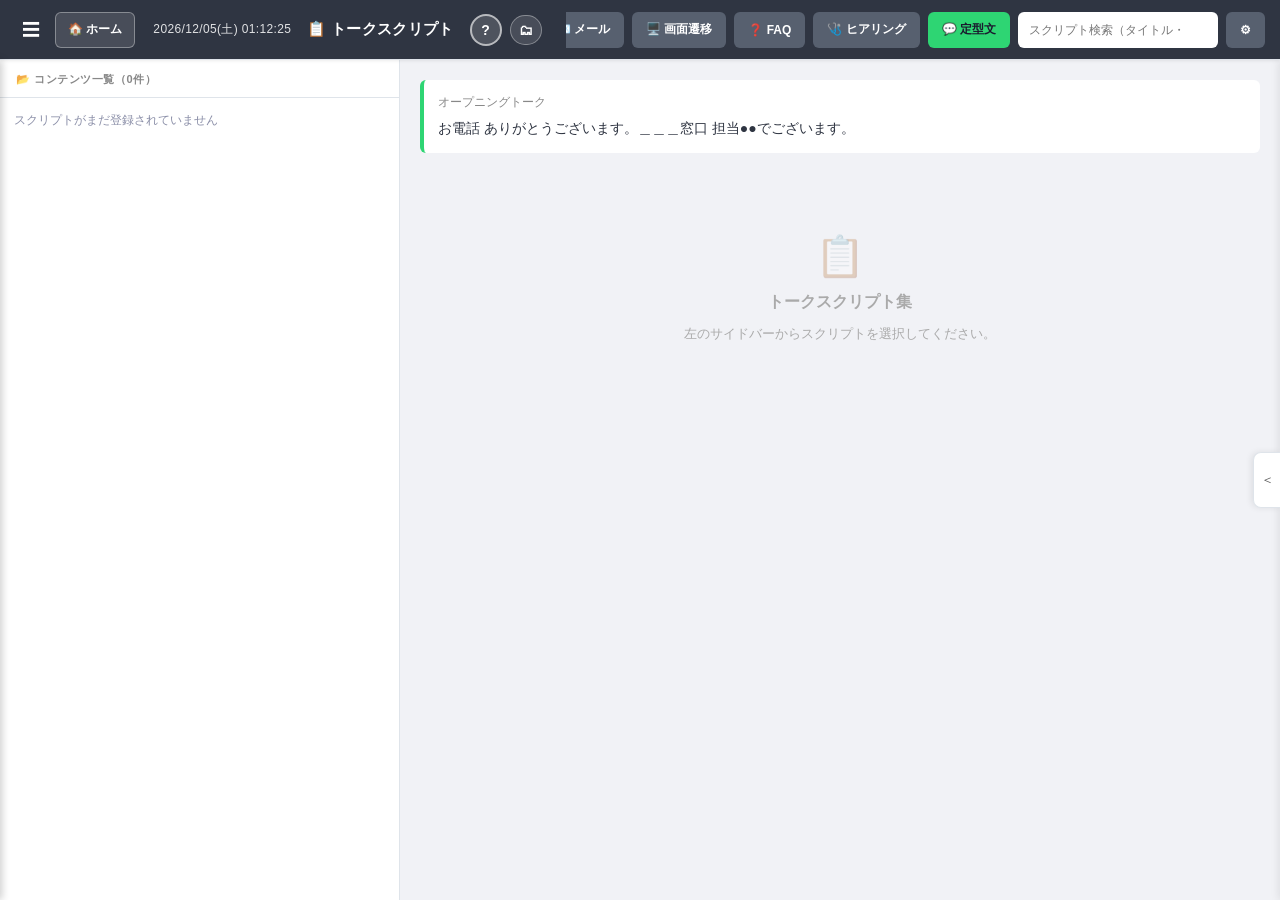
<file: script.html>
<!DOCTYPE html>
<html lang="ja">
<head>
  <meta charset="UTF-8">
  <meta name="viewport" content="width=device-width, initial-scale=1.0">
  <title>📋 トークスクリプト</title>
  <link rel="stylesheet" href="style.css">
  <!-- データファイル（◯◯data.js）は common-utils.js がプロファイルに応じて読み込む -->
  <script src="common-utils.js"></script>
</head>
<body>

<!-- ===== ヘッダー ===== -->
<header>
  <div class="hd-left">
    <button id="menuBtn" onclick="toggleSideMenu()">☰</button>
    <button class="header-title hd-title-btn" onclick="goHome()" title="ホームへ戻る">📋 トークスクリプト</button>
    <button class="help-circle-btn" onclick="openHelpModal()" title="使い方マニュアル">?</button>
  </div>
  <div class="hd-center"></div>
  <div class="hd-right">
    <!-- スクリプト：自ページのため非表示 -->
    <button class="nav-btn" onclick="openNamedTab('FAQ.html','faqTab')">❓ FAQ</button>
    <button class="nav-btn" onclick="openNamedTab('mail.html','mailTab')">✉️ メール</button>
    <button class="nav-btn" onclick="openNamedTab('screen.html','screenFlowTab')">🖥️ 画面遷移</button>
    <div class="quick-copy-area">
      <button class="quick-copy-btn nav-btn-green" id="quickCopyBtn" onclick="toggleQuickMenu()">💬 定型文</button>
      <div class="quick-menu" id="quickMenu"></div>
      <div class="quick-copy-toast" id="quickCopyToast"></div>
    </div>
    <div class="search-wrap">
      <input type="text" id="searchBox" placeholder="スクリプト検索（タイトル・本文）" autocomplete="off">
      <button id="clearBtn">×</button>
      <div id="suggestBox"></div>
    </div>
  </div>
</header>

<!-- ===== ☰ スライドサイドメニュー（ツール・資料・リンク） ===== -->
<aside id="sideMenu"></aside>

<!-- ===== メインレイアウト ===== -->
<div class="page-layout">

  <!-- 左サイドバー：コンテンツ一覧（件数はJSが動的に更新） -->
  <div class="script-sidebar-panel" id="scriptSidebarPanel">
    <div class="sidebar-top" id="scriptSidebarTop">📂 コンテンツ一覧</div>
    <div class="sidebar-scroll" id="scriptSidebarEl"></div>
  </div>

  <!-- メインコンテンツエリア -->
  <main>
    <!-- オープニングトーク（常時表示） -->
    <div class="opening">
      <div class="opening-title">オープニングトーク</div>
      <!-- 文言は admin.html の「固定テキスト」で編集する（JS が流し込む） -->
      <div class="opening-text" id="openingText"></div>
    </div>

    <!-- スクリプト表示エリア（JSが描画。クロージングも対応完了時にここに含まれる） -->
    <div id="contentArea" data-linkify="1"></div>
  </main>

</div>

<!-- サイドバーホバー時のコンテンツプレビュー用フローティングTooltip -->
<div id="sbPreviewTooltip" class="sb-preview-tooltip" style="display:none"></div>

<!-- ===== 使い方マニュアル モーダル ===== -->
<div id="helpModal" class="help-modal-overlay" style="display:none" onclick="closeHelpModalOutside(event)">
  <div class="help-modal-box">
    <div class="help-modal-header">
      <span class="help-modal-title">📖 使い方マニュアル｜📋 トークスクリプト</span>
      <button class="help-modal-close" onclick="closeHelpModal()">✕</button>
    </div>
    <div class="help-modal-body">
      <div class="help-modal-grid">

        <div class="help-section">
          <div class="help-section-title">🗂 基本の使い方</div>
          <ol class="help-ol">
            <li>左の <strong>コンテンツ一覧</strong> からカテゴリを展開し、スクリプト名をクリックします。</li>
            <li>青い選択肢ボタンをクリックしてステップを進めます。</li>
            <li>すべてのステップが完了すると <strong>✓ 対応完了</strong> バッジが表示され、クロージングトークが出現します。</li>
            <li>「不明点なし」「不明点あり」ボタンでクロージング文言を切り替えられます。</li>
          </ol>
        </div>

        <div class="help-section">
          <div class="help-section-title">🧭 サイドバー操作</div>
          <ul class="help-ul">
            <li>▶ アイコンのカテゴリ名をクリックすると展開・格納できます。</li>
            <li>スクリプト名にカーソルを乗せると内容のプレビューが表示されます。</li>
            <li>現在表示中のスクリプトは青枠でハイライトされます。</li>
            <li>青枠は画面内どこをクリックしても保持されます。<kbd>Esc</kbd> で解除します。</li>
          </ul>
        </div>

        <div class="help-section">
          <div class="help-section-title">🔍 スクリプト検索</div>
          <ul class="help-ul">
            <li>右上の検索ボックスにキーワードを入力するとタイトル・本文を横断検索できます。</li>
            <li>候補をクリックするか <kbd>↑</kbd><kbd>↓</kbd><kbd>Enter</kbd> で選択できます。</li>
            <li><kbd>×</kbd> ボタンで検索をクリアします。</li>
          </ul>
        </div>

        <div class="help-section">
          <div class="help-section-title">💬 定型文クイックコピー</div>
          <ul class="help-ul">
            <li>右上の <strong>💬 定型文</strong> ボタンをクリックするとメニューが開きます。</li>
            <li>項目をクリックするとクリップボードにコピーされます。</li>
          </ul>
        </div>

        <div class="help-section">
          <div class="help-section-title">⌨️ キーボードナビゲーション</div>
          <table class="help-table">
            <tr><th>キー</th><th>動作</th></tr>
            <tr><td><kbd>↑</kbd> / <kbd>↓</kbd></td><td>サイドバーアイテム・選択肢ボタンを移動</td></tr>
            <tr><td><kbd>←</kbd></td><td>前のステップに戻る</td></tr>
            <tr><td><kbd>Enter</kbd></td><td>フォーカス中のボタンを押す</td></tr>
            <tr><td><kbd>Esc</kbd></td><td>サイドバーの青枠フォーカスを解除</td></tr>
          </table>
        </div>

        <div class="help-section">
          <div class="help-section-title">🩺 ヒアリングチェックシート</div>
          <ul class="help-ul">
            <li>画面右端の <strong>＜</strong> ボタンでパネルを開閉できます。</li>
            <li>入力後「📋 コピー」でクリップボードへコピーできます。</li>
            <li>「リセット」ボタンで入力内容をすべてクリアします。</li>
          </ul>
        </div>

      </div>
    </div>
  </div>
</div>

<script>
// =====================================================
// データ読み込み（IndexedDB から非同期で初期化）
// =====================================================
let scripts = {};

// ページ遷移履歴スタック（← → ナビゲーション用）
let historyStack = [];
let forwardStack  = [];

// メインコンテンツエリアへの参照
const contentArea = document.getElementById('contentArea');

// =====================================================
// ホーム表示
// =====================================================
function renderHome() {
  // サイドバーがコンテンツ一覧を持つため、
  // contentAreaにはウェルカムメッセージのみ表示する
  contentArea.innerHTML = `
    <div class="home-welcome">
      <div class="home-welcome-icon">📋</div>
      <div class="home-welcome-title">トークスクリプト集</div>
      <div class="home-welcome-text">左のサイドバーからスクリプトを選択してください。</div>
    </div>
  `;
  // クロージングを非表示に戻す
  hideClosingSection();
}

// =====================================================
// 状態変数
// =====================================================
let currentType      = null;  // 選択中カテゴリキー
let currentSubKey    = null;  // 選択中サブカテゴリキー
let currentOpenIndex = null;  // 選択中スクリプトインデックス
let stepHistory      = [];    // ステップ戻る用履歴
let visitedSteps     = [];    // 選択済みステップの記録

// =====================================================
// サイドバーからのスクリプト選択（直接ステップ表示）
// =====================================================
function selectUsageItem(type, subKey, index) {
  historyStack.push(contentArea.innerHTML);
  forwardStack     = [];
  currentType      = type;
  currentSubKey    = subKey || null;
  currentOpenIndex = index;
  stepHistory      = [];
  visitedSteps     = [];
  hideClosingSection();
  // アクティブ状態だけ更新（アコーディオン開閉は一切変えない）
  updateSidebarActive();
  // ステップ0からスクリプトを表示
  renderScriptDetail(type, subKey || null, index, 0, true);
}

// =====================================================
// スクリプト詳細表示（ステップ縦並び・サイドバー主導モード）
// サイドバーがナビゲーションを担うため、左リストペインは廃止
// =====================================================
function renderScriptDetail(type, subKey, itemIndex, stepIndex, isNewScript) {
  const list = getScriptList(type, subKey);
  const item = list[itemIndex];
  if (!item) return;

  if (isNewScript) {
    visitedSteps = [];
    stepHistory  = [];
  }

  contentArea.innerHTML = buildAllSteps(type, subKey, itemIndex, stepIndex);

  if (isNewScript) {
    // 新規スクリプト選択 → main 最上部へ
    const mainEl = document.querySelector('main');
    if (mainEl) mainEl.scrollTo({ top: 0, behavior: 'smooth' });
    if (window.resetScrollFab) window.resetScrollFab();
  } else {
    // ステップ進行 → 現在のステップバブル位置へスクロール
    requestAnimationFrame(() => {
      const cur    = document.getElementById('currentStepBubble');
      const mainEl = document.querySelector('main');
      if (!cur || !mainEl) return;
      const top = cur.getBoundingClientRect().top - mainEl.getBoundingClientRect().top + mainEl.scrollTop - 16;
      mainEl.scrollTo({ top: Math.max(0, top), behavior: 'smooth' });
    });
  }
}

// =====================================================
// スクリプト一覧取得ヘルパー
// =====================================================
function getScriptList(type, subKey) {
  const cat = scripts[type];
  if (!cat) return [];
  if (subKey && cat.sub && cat.sub[subKey]) return cat.sub[subKey].list || [];
  return cat.list || [];
}

// =====================================================
// ステップ縦並び描画エンジン
// 各ステップを独立したカードとして表示する
// =====================================================
function buildAllSteps(type, subKey, itemIndex, currentStepIndex) {
  const list = getScriptList(type, subKey);
  const item = list[itemIndex];
  if (!item) return '';

  let html = `<div class="script-detail-title">${item.title}</div>`;
  html += `<div class="step-cards">`;

  // 実際に通過したステップだけを順番に収集（分岐で飛ばしたステップは除外）
  const pathSteps = visitedSteps
    .filter(v => v.type === type && v.subKey === subKey && v.itemIndex === itemIndex && !v.isScriptJump)
    .map(v => v.stepIndex);
  // 重複除去・昇順（履歴上の順序で表示）
  const uniquePath = [...new Set(pathSteps)];
  // 現在ステップを末尾に追加（既に含まれていなければ）
  if (!uniquePath.includes(currentStepIndex)) uniquePath.push(currentStepIndex);

  for (const si of uniquePath) {
    const step      = item.steps[si];
    if (!step || !step.text) continue;
    const isCurrent = si === currentStepIndex;

    if (!isCurrent) {
      // 過去のステップ
      const chosen = visitedSteps.find(v =>
        v.type === type && v.subKey === subKey &&
        v.itemIndex === itemIndex && v.stepIndex === si
      );
      html += `<div class="step-card step-card-past">`;
      html += `<div class="step-card-header">`;
      html += `<span class="step-card-num">ステップ ${si}</span>`;
      html += `</div>`;
      html += `<div class="step-card-body">${renderStepText(step.text)}</div>`;
      if (chosen && chosen.choiceLabel) {
        html += `<div class="step-chosen-badge">✔ ${chosen.choiceLabel}</div>`;
      }
      html += `</div>`;

    } else {
      // 現在のステップ
      html += `<div class="step-card step-card-current" id="currentStepBubble">`;
      html += `<div class="step-card-header">`;
      html += `<span class="step-card-num">ステップ ${si}${si === 0 ? '　▶ 開始' : ''}</span>`;
      html += `</div>`;
      html += `<div class="step-card-body">${renderStepText(step.text)}</div>`;
      if (step.memo) {
        html += `<div class="step-memo-display">📝 ${step.memo.replace(/\n/g, '<br>')}</div>`;
      }
      if (step.choices && step.choices.length > 0) {
        html += `<div class="step-choices">`;
        step.choices.forEach(c => {
          if (typeof c.go === 'string' && c.go.includes('/')) {
            html += `<button class="step-choice-btn step-choice-jump"
              onclick="jumpToScript('${type}','${subKey||''}',${itemIndex},${si},'${c.go}','${(c.label||'').replace(/'/g,"\\'")}')">
              ${c.labelHtml || escHtml(c.label||'')} ↗</button>`;
          } else {
            html += `<button class="step-choice-btn"
              onclick="goStep('${type}','${subKey||''}',${itemIndex},${si},${c.go},'${(c.label||'').replace(/'/g,"\\'")}')">
              ${c.labelHtml || escHtml(c.label||'')}</button>`;
          }
        });
        html += `</div>`;
      } else {
        html += `<div class="step-end-badge">✓ 対応完了</div>`;
      }
      if (stepHistory.length > 0) {
        html += `<button class="step-back-btn" onclick="stepBack()">← 前のステップに戻る</button>`;
      }
      html += `</div>`;

      // 対応完了なら同じ step-cards 内にクロージングを追加
      if (!step.choices || step.choices.length === 0) {
        // 固定文言は admin.html で編集する。common-utils.js 経由で取得する。
        const closingTextEl = document.getElementById('closingText');
        const closingText   = closingTextEl ? closingTextEl.innerHTML
          : (window.fixedTextHtml ? window.fixedTextHtml('closingDefault')
                                  : 'ご案内は以上となりますが、そのほか確認されたいことなどはございませんでしょうか？');
        html += `<div class="closing inline-closing">
          <div class="opening-title">クロージングトーク</div>
          <div id="inlineClosingText" class="opening-text">${closingText}</div>
          <div class="closing-buttons">
            <button onclick="closingNone()">${_fixedLabel('closingNoneLabel','不明点なし')}</button>
            <button onclick="closingAsk()">${_fixedLabel('closingAskLabel','不明点あり')}</button>
          </div>
        </div>`;
      }
    }
  }

  html += `</div>`;  // .step-cards 閉じ
  return html;
}

// =====================================================
// 現在のステップバブルへスクロール
// =====================================================
function scrollToCurrent() {
  const cur  = document.getElementById('currentStepBubble');
  const main = document.querySelector('main');
  if (!cur || !main) return;
  const headerH = parseInt(getComputedStyle(document.documentElement).getPropertyValue('--header-h')) || 60;
  const top = cur.getBoundingClientRect().top - main.getBoundingClientRect().top + main.scrollTop - 16;
  main.scrollTo({ top: Math.max(0, top), behavior: 'smooth' });
}

// =====================================================
// ステップ移動（選択肢ボタン押下時）
// =====================================================
function goStep(type, subKey, itemIndex, fromIndex, nextIndex, choiceLabel) {
  stepHistory.push({ type, subKey, itemIndex, stepIndex: fromIndex });
  visitedSteps.push({ type, subKey, itemIndex, stepIndex: fromIndex, choiceLabel: choiceLabel || '' });
  hideClosingSection();
  renderScriptDetail(type, subKey, itemIndex, nextIndex, false);
}

// =====================================================
// 別スクリプトへのジャンプ（go値が "type/subKey/index/step" 形式）
// =====================================================
function jumpToScript(fromType, fromSubKey, fromItemIndex, fromStepIndex, goStr, choiceLabel) {
  const parts       = goStr.split('/');
  const toType      = parts[0];
  const toSubKey    = parts[1] || null;
  const toItemIndex = parseInt(parts[2]) || 0;
  const toStepIndex = parseInt(parts[3]) || 0;

  stepHistory.push({ type: fromType, subKey: fromSubKey, itemIndex: fromItemIndex, stepIndex: fromStepIndex, isScriptJump: true });
  visitedSteps.push({ type: fromType, subKey: fromSubKey, itemIndex: fromItemIndex, stepIndex: fromStepIndex, choiceLabel: choiceLabel || '', isScriptJump: true });

  currentType      = toType;
  currentSubKey    = toSubKey;
  currentOpenIndex = toItemIndex;
  hideClosingSection();
  updateSidebarActive();
  renderScriptDetail(toType, toSubKey, toItemIndex, toStepIndex, false);
}

// =====================================================
// 前のステップに戻る
// =====================================================
function stepBack() {
  if (stepHistory.length === 0) return;
  const prev = stepHistory.pop();
  visitedSteps = visitedSteps.filter(v =>
    !(v.type === prev.type && v.subKey === prev.subKey &&
      v.itemIndex === prev.itemIndex && v.stepIndex === prev.stepIndex)
  );
  hideClosingSection();

  if (prev.isScriptJump) {
    // 別スクリプトからのジャンプ戻り
    currentType      = prev.type;
    currentSubKey    = prev.subKey;
    currentOpenIndex = prev.itemIndex;
    updateSidebarActive();
  }
  renderScriptDetail(prev.type, prev.subKey, prev.itemIndex, prev.stepIndex, false);
}

// =====================================================
// 検索結果からスクリプトを開く
// =====================================================
function openScript(type, subKey, i) {
  historyStack.push(contentArea.innerHTML);
  forwardStack     = [];
  currentType      = type;
  currentSubKey    = subKey || null;
  currentOpenIndex = i;
  stepHistory      = [];
  visitedSteps     = [];
  hideClosingSection();
  updateSidebarActive();
  renderScriptDetail(type, subKey || null, i, 0, true);
}

// =====================================================
// ナビゲーション（ブラウザ的な進む・戻る）
// =====================================================
function goBack() {
  if (historyStack.length > 0) {
    forwardStack.push(contentArea.innerHTML);
    contentArea.innerHTML = historyStack.pop();
  }
}

function goForward() {
  if (forwardStack.length > 0) {
    historyStack.push(contentArea.innerHTML);
    contentArea.innerHTML = forwardStack.pop();
  }
}

function goHome() {
  historyStack = []; forwardStack = [];
  currentType = null; currentSubKey = null; currentOpenIndex = null;
  stepHistory = []; visitedSteps = [];
  renderHome();
  renderScriptSidebar();
  // 検索欄をリセット
  const sb = document.getElementById('searchBox');
  const cb = document.getElementById('clearBtn');
  const sg = document.getElementById('suggestBox');
  if (sb) sb.value = '';
  if (cb) cb.style.display = 'none';
  if (sg) { sg.style.display = 'none'; sg.innerHTML = ''; }
}

// =====================================================
// クロージングセクション（インライン版）
// =====================================================
function showClosingSection() { /* contentAreaにインライン描画するため不要 */ }
function hideClosingSection()  { /* contentArea再描画時に自動消去されるため不要 */ }

// クロージング文言切り替え。文言は admin.html の「固定テキスト」で編集する。
function _fixed(key, fallback) {
  return window.fixedTextHtml ? window.fixedTextHtml(key) : fallback;
}
/** クロージング切り替えボタンの表示名（管理画面で変更できる） */
function _fixedLabel(key, fallback) {
  var v = (window.getFixedText ? window.getFixedText(key) : '');
  return (v || fallback).replace(/&/g,'&amp;').replace(/</g,'&lt;').replace(/>/g,'&gt;');
}

function closingNone() {
  const el = document.getElementById('inlineClosingText');
  if (el) el.innerHTML = _fixed('closingNone',
    'ありがとうございます。 それでは本日●●がご案内いたしました。それでは失礼いたします。');
}
function closingAsk() {
  const el = document.getElementById('inlineClosingText');
  if (el) el.innerHTML = _fixed('closingAsk',
    '○○○についてでございますね。（お問い合わせ内容に回答）');
}

/** 表示中のクロージングを現在の設定で描き直す（管理画面の保存を受けたとき用） */
function renderClosingText() {
  const el = document.getElementById('inlineClosingText');
  if (el) el.innerHTML = _fixed('closingDefault',
    'ご案内は以上となりますが、そのほか確認されたいことなどはございませんでしょうか？');
}

// =====================================================
// 検索
// =====================================================
const searchBox  = document.getElementById('searchBox');
const suggestBox = document.getElementById('suggestBox');
const clearBtn   = document.getElementById('clearBtn');

// 全スクリプトをフラット配列で取得
function getAllScripts() {
  const all = [];
  Object.entries(scripts).forEach(([typeKey, cat]) => {
    if (cat.sub) {
      Object.entries(cat.sub).forEach(([subKey, sub]) => {
        (sub.list || []).forEach((item, i) => {
          const fullText = item.steps ? item.steps.map(s => (s.text || '') + ' ' + (s.memo || '')).join(' ') : (item.text || '');
          all.push({ typeKey, subKey, index: i, categoryName: cat.name + ' › ' + sub.name, title: item.title, text: fullText });
        });
      });
    }
    // 直下アイテムは常に含める（cat.subがあっても）
    (cat.list || []).forEach((item, i) => {
      const fullText = item.steps ? item.steps.map(s => (s.text || '') + ' ' + (s.memo || '')).join(' ') : (item.text || '');
      all.push({ typeKey, subKey: null, index: i, categoryName: cat.name, title: item.title, text: fullText });
    });
  });
  return all;
}

// 検索語のハイライト（highlightText）・抜粋（excerptText）は common-utils.js

let _searchResults = [];

searchBox.addEventListener('input', () => {
  const val = searchBox.value.trim();
  clearBtn.style.display = val ? 'block' : 'none';
  if (!val) { suggestBox.style.display = 'none'; suggestBox.innerHTML = ''; _searchResults = []; return; }

  const allItems = getAllScripts();
  _searchResults  = allItems.filter(item =>
    item.title.toLowerCase().includes(val.toLowerCase()) ||
    item.text.toLowerCase().includes(val.toLowerCase())
  );
  suggestBox.innerHTML = '';

  if (_searchResults.length === 0) {
    suggestBox.innerHTML = `<div class="no-result">「${val}」に一致するスクリプトが見つかりません</div>`;
    suggestBox.style.display = 'block';
    return;
  }

  _searchResults.forEach(item => {
    const div = document.createElement('div');
    div.className = 'suggest-item';
    const textMatch = item.text.toLowerCase().includes(val.toLowerCase());
    div.innerHTML = `<div>${highlightText(item.title, val)}</div>
      <div class="suggest-meta">${item.categoryName}</div>
      ${textMatch ? `<div class="suggest-meta" style="margin-top:2px;">${excerptText(item.text, val)}</div>` : ''}`;
    div.onclick = () => {
      searchBox.value = item.title;
      suggestBox.style.display = 'none';
      showSearchResults([item], val);
    };
    suggestBox.appendChild(div);
  });
  suggestBox.style.display = 'block';
});

// Enter キー：サジェスト選択ではなく検索実行
searchBox.addEventListener('keydown', (e) => {
  if (e.key === 'Enter') {
    e.preventDefault();
    const val = searchBox.value.trim();
    if (!val) return;
    suggestBox.style.display = 'none';
    const allItems = getAllScripts();
    const results = allItems.filter(item =>
      item.title.toLowerCase().includes(val.toLowerCase()) ||
      item.text.toLowerCase().includes(val.toLowerCase())
    );
    showSearchResults(results, val);
  }
});

function showSearchResults(results, keyword) {
  historyStack.push(contentArea.innerHTML);
  forwardStack = [];
  if (!results.length) {
    contentArea.innerHTML = `<div style="padding:40px;text-align:center;color:#aaa"><div style="font-size:32px">🔍</div><div>「${keyword}」に一致するスクリプトが見つかりません</div></div>`;
    return;
  }
  let h = `<div style="padding:4px 0 12px;font-size:13px;color:#888">「${keyword}」の検索結果：${results.length}件</div>`;
  results.forEach(item => {
    const titleHtml = highlightText(escHtml(item.title), keyword);
    const textSnippet = excerptText(item.text, keyword);
    const textHtml = highlightText(escHtml(textSnippet), keyword);
    h += `<div class="search-result-card" onclick="openScript('${item.typeKey}','${item.subKey||''}',${item.index})">
      <div class="result-title">${titleHtml}</div>
      <div class="result-category">${escHtml(item.categoryName)}</div>
      ${textSnippet ? `<div class="result-text">${textHtml}</div>` : ''}
    </div>`;
  });
  contentArea.innerHTML = h;
}

// 後方互換
function showSearchResult(item, keyword) {
  showSearchResults([item], keyword);
}

clearBtn.onclick = () => {
  searchBox.value = '';
  clearBtn.style.display = 'none';
  suggestBox.style.display = 'none';
};

document.addEventListener('click', (e) => {
  if (!e.target.closest('.search-area')) suggestBox.style.display = 'none';
});

// =====================================================
// トークスクリプト サイドバー描画
// ・「すべて（N件）」ラッパーを廃止
// ・sidebar-topに総件数を表示
// ・デフォルト：第1カテゴリのみ展開、サブカテゴリ・アイテムは格納
// ・ホバー時プレビュー機能付き
// =====================================================
(function() {

  // ── サイドバーHTML生成（初回・データ変更時のみ呼ぶ）──
  function renderScriptSidebar() {
    const el = document.getElementById('scriptSidebarEl');
    if (!el) return;

    // ── アコーディオン展開状態を保存 ──
    const openSet = new Set();
    el.querySelectorAll('.sb-acc-body.open').forEach(function(body) {
      const block = body.parentElement;
      if (block && block.id) openSet.add(block.id);
    });

    if (!scripts || !Object.keys(scripts).length) {
      el.innerHTML = '<div style="padding:14px;color:var(--text3,#aaa);font-size:12px;">スクリプトがまだ登録されていません</div>';
      updateSidebarTopCount(0);
      return;
    }

    // 総件数を計算
    let totalCount = 0;
    Object.values(scripts).forEach(cat => {
      if (cat.sub) {
        Object.values(cat.sub).forEach(sub => { totalCount += (sub.list || []).length; });
      }
      totalCount += (cat.list || []).length;
    });
    updateSidebarTopCount(totalCount);

    let h = '';

    Object.entries(scripts).forEach(function([key, cat]) {
      const color    = cat.color || '#3742fa';
      const catAccId = 'sbAcc_' + key;
      h += `<div class="sb-acc-block" id="${catAccId}">`;
      h += `<div class="sb-acc-header sb-cat-header-inner"
              id="sbHdr_${catAccId}"
              onclick="toggleSbAcc('${catAccId}');sbFocusSet('sbHdr_${catAccId}')"
              tabindex="0" role="button">`;
      h += `<span class="sb-acc-arrow">▶</span>`;
      h += `<span class="sb-cat-dot" style="background:${color}"></span>`;
      // カテゴリの総件数（直下 + サブカテゴリ以下）
      const catCount = (cat.list || []).length
        + Object.values(cat.sub || {}).reduce(function(a, s){ return a + (s.list || []).length; }, 0);
      h += `<span class="sb-acc-label">${escHtml(cat.name || '')}<span class="sb-acc-count">（${catCount}件）</span></span>`;
      h += `</div>`;
      h += `<div class="sb-acc-body">`;  // デフォルト格納（後で状態復元）

      if (cat.sub) {
        Object.entries(cat.sub).forEach(function([subKey, sub]) {
          const subAccId = 'sbAcc_' + key + '_' + subKey;
          h += `<div class="sb-acc-block" id="${subAccId}">`;
          h += `<div class="sb-acc-header sb-sub-header"
                  id="sbHdr_${subAccId}"
                  onclick="toggleSbAcc('${subAccId}');sbFocusSet('sbHdr_${subAccId}')"
                  tabindex="0" role="button">`;
          h += `<span class="sb-acc-arrow">▶</span>`;
          // サブカテゴリの件数
          const subCount = (sub.list || []).length;
          h += `<span class="sb-acc-label">📁 ${escHtml(sub.name || '')}<span class="sb-acc-count">（${subCount}件）</span></span>`;
          h += `</div>`;
          h += `<div class="sb-acc-body">`;
          (sub.list || []).forEach(function(item, i) {
            const isActive    = currentType === key && currentSubKey === subKey && currentOpenIndex === i;
            const itemId      = 'sbItem_' + key + '_' + subKey + '_' + i;
            const previewText = getItemPreviewText(item);
            h += `<div class="sb-item sb-item-sub${isActive ? ' active' : ''}"
                    id="${itemId}"
                    onclick="selectUsageItem('${key}','${subKey}',${i});sbFocusSet('${itemId}')"
                    tabindex="0" role="button"
                    data-preview="${escAttr(previewText)}">`;
            h += `<span class="sb-item-title">${escHtml(item.title || '')}</span>`;
            h += `</div>`;
          });
          h += `</div></div>`;
        });
      }
      // 直下アイテム（サブカテゴリなし）は常に表示
      (cat.list || []).forEach(function(item, i) {
        const isActive    = currentType === key && !currentSubKey && currentOpenIndex === i;
        const itemId      = 'sbItem_' + key + '__' + i;
        const previewText = getItemPreviewText(item);
        h += `<div class="sb-item${isActive ? ' active' : ''}"
                id="${itemId}"
                onclick="selectUsageItem('${key}','',${i});sbFocusSet('${itemId}')"
                tabindex="0" role="button"
                data-preview="${escAttr(previewText)}">`;
        h += `<span class="sb-item-title">${escHtml(item.title || '')}</span>`;
        h += `</div>`;
      });
      h += `</div></div>`;
    });

    el.innerHTML = h;

    // ── アコーディオン展開状態を復元 ──
    openSet.forEach(function(blockId) {
      const block = document.getElementById(blockId);
      if (!block) return;
      const body  = block.querySelector(':scope > .sb-acc-body');
      const arrow = block.querySelector(':scope > .sb-acc-header .sb-acc-arrow');
      if (body)  body.classList.add('open');
      if (arrow) arrow.style.transform = 'rotate(90deg)';
    });

    scrollToActiveItem();
    if (typeof sbFocusRestore === 'function') sbFocusRestore();
  }

  // ── アクティブ状態だけ更新（アコーディオン開閉状態を一切変えない）──
  function updateSidebarActive() {
    const el = document.getElementById('scriptSidebarEl');
    if (!el) return;
    // 既存のすべての .sb-item から active を外す
    el.querySelectorAll('.sb-item').forEach(function(node) {
      node.classList.remove('active');
    });
    // 現在選択中のアイテムに active を付ける
    if (currentType === null || currentOpenIndex === null) return;
    const subPart  = currentSubKey || '';
    const activeEl = document.getElementById('sbItem_' + currentType + '_' + subPart + '_' + currentOpenIndex)
                  || document.getElementById('sbItem_' + currentType + '__' + currentOpenIndex);
    if (activeEl) {
      activeEl.classList.add('active');
    }
  }

  // ── プレビューテキスト生成（最初のステップ本文を使用）──
  function getItemPreviewText(item) {
    if (!item) return '';
    if (item.steps && item.steps.length > 0) {
      return (item.steps[0].text || '').slice(0, 120);
    }
    return (item.text || '').slice(0, 120);
  }

  // ── sidebar-top の件数更新 ──
  function updateSidebarTopCount(count) {
    const el = document.getElementById('scriptSidebarTop');
    if (el) el.textContent = '📂 コンテンツ一覧（' + count + '件）';
  }

  // ── アクティブアイテムへスクロール（フル再描画後に使用）──
  function scrollToActiveItem() {
    if (currentType === null || currentOpenIndex === null) return;
    const subPart  = currentSubKey || '';
    const activeEl = document.getElementById('sbItem_' + currentType + '_' + subPart + '_' + currentOpenIndex)
                  || document.getElementById('sbItem_' + currentType + '__' + currentOpenIndex);
    if (activeEl) {
      setTimeout(() => {
        const sidebarScroll = document.getElementById('scriptSidebarEl');
        if (!sidebarScroll) return;
        const parent = sidebarScroll.parentElement; // sidebar-scroll div
        if (!parent) return;
        const elTop = activeEl.getBoundingClientRect().top;
        const pTop  = parent.getBoundingClientRect().top;
        const offset = elTop - pTop + parent.scrollTop - 60;
        parent.scrollTo({ top: Math.max(0, offset), behavior: 'smooth' });
      }, 80);
    }
  }

  // アコーディオン開閉（toggleSbAcc）は common-utils.js

  // ── ホバープレビュー tooltip（マウスカーソルに追従）：common-utils.js ──
  window.initSidebarPreview('sbPreviewTooltip', 'data-preview');

  // グローバル公開
  // renderScriptSidebar：初回描画・ホーム戻り時に使用
  // updateSidebarActive：スクリプト選択・ステップ移動時に使用（アコーディオン状態を保持）
  window.renderScriptSidebar  = renderScriptSidebar;
  window.updateSidebarActive  = updateSidebarActive;

  // 初回描画
  renderScriptSidebar();

})();

// =====================================================
// 「現在のステップへ」固定ボタン
// スクロール時に常に画面最下部へ表示し、
// スクリプトが未選択のときは非表示
// =====================================================
(function() {
  // index.html に埋め込まれている #scrollToCurrentBtn を使用
  // （存在しない場合は動的生成）
  var btn = document.getElementById('scrollToCurrentBtn');
  if (!btn) {
    btn = document.createElement('button');
    btn.id        = 'scrollToCurrentBtn';
    btn.className = 'scroll-to-current-fab';
    document.body.appendChild(btn);
  }
  btn.className   = 'scroll-to-current-fab';
  btn.textContent = '▼ 現在のステップへ';
  btn.style.display = 'none';
  btn.onclick = function() {
    var cur    = document.getElementById('currentStepBubble');
    var mainEl = document.querySelector('main');
    if (!cur || !mainEl) return;
    var top = cur.getBoundingClientRect().top - mainEl.getBoundingClientRect().top + mainEl.scrollTop - 16;
    mainEl.scrollTo({ top: Math.max(0, top), behavior: 'smooth' });
  };

  // main のスクロールに応じて表示・非表示を切り替え
  var mainEl = document.querySelector('main');
  if (mainEl) {
    mainEl.addEventListener('scroll', function() {
      var cur = document.getElementById('currentStepBubble');
      if (!cur) { btn.style.display = 'none'; return; }
      var rect    = cur.getBoundingClientRect();
      var mainRect = mainEl.getBoundingClientRect();
      if (rect.top >= mainRect.top && rect.bottom <= mainRect.bottom) {
        btn.style.display = 'none';
      } else {
        btn.style.display = 'flex';
      }
    }, { passive: true });
  }

  // スクリプト描画後に表示状態をリセット（グローバルから呼べるように公開）
  window.resetScrollFab = function() {
    btn.style.display = 'none';
  };
})();
// escHtml は common-utils.js
function escAttr(s) {
  return String(s || '').replace(/&/g,'&amp;').replace(/"/g,'&quot;').replace(/</g,'&lt;').replace(/>/g,'&gt;').replace(/\n/g,' ');
}

// =====================================================
// 別スクリプトジャンプ・スタイル追加
// =====================================================
(function() {
  const style = document.createElement('style');
  style.textContent = `
    .step-choice-jump  { border-style: dashed !important; opacity: 0.85; }
    .step-bubble-num  { font-size:10px; font-weight:700; color:#888; margin-bottom:4px; }
    .step-bubble-text { white-space:pre-wrap; word-break:break-word; }
    .step-connector   { text-align:center; color:#c0c8e0; font-size:18px; line-height:1.2; margin:2px 0; user-select:none; }

    /* ウェルカムメッセージ */
    .home-welcome {
      display:flex; flex-direction:column; align-items:center; justify-content:center;
      padding:60px 20px; gap:12px; color:#aaa;
    }
    .home-welcome-icon  { font-size:40px; opacity:0.3; }
    .home-welcome-title { font-size:16px; font-weight:700; }
    .home-welcome-text  { font-size:13px; }
  `;
  document.head.appendChild(style);
})();

// =====================================================
// 初期化
// =====================================================
renderHome();

// =====================================================
// ステップテキストのHTML安全レンダリングヘルパー
// テーブル・改行・太字等のHTMLタグを許可しつつ危険タグはエスケープする
// =====================================================
function renderStepText(text) {
  if (!text) return '';
  const ALLOWED = new Set(['table','thead','tbody','tr','th','td','br','b','strong','em','i','u',
    'span','p','ul','ol','li','a','colgroup','col','caption','hr','small','mark','sup','sub']);
  return text.replace(/<(\/?)([\w]+)([^>]*)>/g, function(match, slash, tag, attrs) {
    const t = tag.toLowerCase();
    if (!ALLOWED.has(t)) return escHtml(match);
    if (t === 'a') {
      const hrefM = attrs.match(/href="([^"]*)"/i);
      return hrefM ? '<a href="' + escHtml(hrefM[1]) + '" target="_blank" rel="noopener">' : '';
    }
    const safeAttrs = attrs
      .replace(/on\w+="[^"]*"/gi, '')
      .replace(/javascript:/gi, '');
    return '<' + slash + tag + safeAttrs + '>';
  });
}

// =====================================================
// 起動時: IDB から scripts を非同期ロード
// common-utils.js の initAppData() が完了してから描画する
// =====================================================
(function initScriptPage() {
  var doInit = window.initAppData ? window.initAppData() : Promise.resolve();
  doInit.then(function() {
    var cached = window._appCache && window._appCache.scripts;
    if (cached && Object.keys(cached).length) {
      Object.assign(scripts, cached);
    }
    renderHome();
    renderScriptSidebar();
    if (typeof renderHearing === 'function') renderHearing();
  });

  // BroadcastChannel で他タブからの更新を受け取る
  // 管理画面が保存したスクリプトは IndexedDB に入っている。このページのキャッシュ（_appCache）は
  // 読み込み時のままで古いので、IndexedDB から読み直して、一覧を描き直す。
  // （以前は存在しない render() を呼んでエラーになっており、しかも古いキャッシュを使っていたため、
  //   保存しても開いているスクリプト画面の一覧は更新されなかった）
  window.reloadScripts = function() {
    var apply = function(fresh) {
      if (!fresh || typeof fresh !== 'object') return;
      window._appCache.scripts = fresh;
      Object.keys(scripts).forEach(function(k){ delete scripts[k]; });
      Object.assign(scripts, fresh);
      if (typeof window.renderScriptSidebar === 'function') window.renderScriptSidebar();
    };
    var fallback = function() { apply(window._appCache && window._appCache.scripts); };
    if (window.idbGetAppData) window.idbGetAppData('scripts').then(function(v) { v ? apply(v) : fallback(); }).catch(fallback);
    else fallback();
  };
})();
</script>

<!-- 固定文言（オープニング）を反映。データ読み込み後にも更新する -->
<script>
  (function () {
    function apply() {
      var el = document.getElementById('openingText');
      if (el && window.fixedTextHtml) el.innerHTML = window.fixedTextHtml('opening');
    }
    apply();
    // data.js / IndexedDB の読み込み完了後にもう一度反映する
    if (window.initAppData) window.initAppData().then(apply).catch(apply);
    // 管理画面で保存された変更を受け取る
    try {
      var bc = new BroadcastChannel('tool_data_update');
      bc.onmessage = function (e) {
        if (!e.data) return;
        if (e.data.type === 'fixedTextsUpdated') {
          window._appCache.fixedTexts = e.data.data;
          apply();
          if (typeof renderClosingText === 'function') renderClosingText();
        }
      };
    } catch (e) {}
  })();
</script>

</body>
</html>
</file>
<file: style.css>
/* ==============================================================
   style.css — 共通スタイルシート
   修正履歴：
     ⑨ :root 内の --shadow-md 二重定義を削除（後者の重複を除去）
     ⑩ #sideMenu の z-index 2箇所不一致を統一（3000 に統一）
     ⑪ .btn クラスのグローバル重複定義を .page-admin 配下に統合
     ⑦ .search-wrap に position:relative を追加（mail.html のサジェスト位置ズレ修正）
   ============================================================== */
:root {
  --header-h: 60px;
  --sidebar-w: 400px; /* 要件：全ページのサイドバー幅を400pxに統一 */
  --bg:           #f1f2f6;
  --surface:      #ffffff;
  --surface2:     #f7f8fc;
  --text:         #2f3542;
  --text2:        #57606f;
  --text3:        #8b8fa8;
  --border:       #dfe4ea;
  --border2:      #e8eaed;
  --accent:       #3742fa;
  --accent-text:  #3742fa;   /* 文字色用。ライトは --accent と同値 */
  --accent-on:    #ffffff;   /* アクセント塗りの上に載せる文字色 */
  --accent-lt:    #eef0ff;
  --shadow-sm:    0 1px 4px rgba(0,0,0,.06);
  /*
   * ⑨修正：--shadow-md が :root 内で2箇所定義されていた（値は同一）。
   * 可読性・保守性を損なうため重複を削除し、ここに1箇所だけ残す。
   * 削除した2つ目の定義は "追加共通変数" セクションにあった。
   */
  --shadow-md:    0 4px 16px rgba(0,0,0,.10);
  --header-bg:    #2f3542;
  --header-text:  #ffffff;
  --card-bg:      #ffffff;
  --mark-bg:      #ffeaa7;
  --search-bg:    #ffffff;
  /* ========== 追加共通変数 (screen.html / admin.html) ========== */
  --text4:      #9ca3af;
  --danger:     #dc2626;
  --danger-lt:  #fef2f2;
  --shadow:     0 1px 3px rgba(0,0,0,.08);
  /* ⑨修正：ここにあった --shadow-md の重複定義を削除済み */
  --white:      #ffffff;
  --muted:      #8b90a0;
  --green:      #2ec4b6;
  --red:        #e63946;
  --tab-h:      46px;
  --sidemenu-w: 400px;
}

@media (prefers-color-scheme: dark) {
  html:not([data-theme]) {
    --bg:          #110f0e;
    --surface:     #24211e;
    --surface2:    #312e2b;
    --text:        #efedec;
    --text2:       #bfbab5;
    --text3:       #9f9993;
    --border:      #4a4540;
    --border2:     #787068;
    --accent:      #ec7813;   /* 塗り・枠線（オレンジ） */
    --accent-text: #fba051;   /* 文字用 */
    --accent-on:   #24211e;   /* オレンジ塗りの上に載せる文字色 */
    --accent-lt:   #563c25;   /* 強調背景 */
    --shadow-sm:   0 1px 4px rgba(0,0,0,.45);
    --shadow-md:   0 4px 16px rgba(0,0,0,.55);
    --header-bg:   #1f1c1a;
    --header-text: #efedec;
    --card-bg:     #24211e;
    --mark-bg:     #715e14;
    --search-bg:   #24211e;
    --text4:       #9f9993;
    --danger:      #ff6b8a;
    --danger-lt:   #4a262e;
    --white:       #24211e;
    --muted:       #9f9993;
    --red:         #ea5c67;   /* ダークでは明るく（面に対し 4.75） */
    --green:       #2ec4b6;
  }
}

html[data-theme="dark"] {
  --bg:          #110f0e;
  --surface:     #24211e;
  --surface2:    #312e2b;
  --text:        #efedec;
  --text2:       #bfbab5;
  --text3:       #9f9993;
  --border:      #4a4540;
  --border2:     #787068;
  --accent:      #ec7813;   /* 塗り・枠線（オレンジ） */
  --accent-text: #fba051;   /* 文字用 */
  --accent-on:   #24211e;   /* オレンジ塗りの上に載せる文字色 */
  --accent-lt:   #563c25;   /* 強調背景 */
  --shadow-sm:   0 1px 4px rgba(0,0,0,.45);
  --shadow-md:   0 4px 16px rgba(0,0,0,.55);
  --header-bg:   #1f1c1a;
  --header-text: #efedec;
  --card-bg:     #24211e;
  --mark-bg:     #715e14;
  --search-bg:   #24211e;
  --text4:       #9f9993;
  --danger:      #ff6b8a;
  --danger-lt:   #4a262e;
  --white:       #24211e;
  --muted:       #9f9993;
  --red:         #ea5c67;   /* ダークでは明るく（面に対し 4.75） */
  --green:       #2ec4b6;
}

* { box-sizing: border-box; }

body {
  margin: 0;
  font-family: 'Noto Sans JP', sans-serif;
  background: var(--bg);
  font-size: 13px;
  color: var(--text);
}

/* ===== HEADER ===== */
header {
  height: var(--header-h);
  background: var(--header-bg);
  color: var(--header-text);
  display: grid;
  grid-template-columns: auto 1fr auto;
  align-items: center;
  padding: 0 15px;
  position: fixed;
  width: 100%;
  top: 0;
  z-index: 1000;
  gap: 12px;
}
.hd-left, .left-header { display:flex;align-items:center;gap:10px;justify-content:flex-start;flex-shrink:0; }
.hd-center { display:flex;align-items:center;justify-content:center;gap:6px;white-space:nowrap; }
.hd-right, .header-right { display:flex;align-items:center;gap:8px;justify-content:flex-end;flex-shrink:0; }

/* ページタイトル。全ページで同じ見た目にそろえる。
   併記されがちな .header-title / .hd-title も同じ値にして、
   どのクラスが後から効いてもズレないようにする。 */
.hd-title-btn,
.hd-title-btn.header-title,
.hd-title-btn.hd-title {
  background:none;border:none;color:var(--header-text,#fff);
  font-size:15px;font-weight:700;letter-spacing:.02em;
  font-family:inherit;cursor:pointer;padding:4px 8px;border-radius:6px;
  transition:background 0.15s;white-space:nowrap;
  display:inline-flex;align-items:center;height:32px;
}
span.hd-title-btn { cursor:default; }
.hd-title-btn:hover { background:rgba(255,255,255,0.12); }

/* ヘッダー内の並びを全ページで統一する（screen/admin は独自指定で揺れていた） */
header .hd-left,
header .hd-center,
header .hd-right { display:flex;align-items:center;gap:8px;min-width:0; }
/* header は grid（auto 1fr auto）。3つ目の列が右端になるので
   margin-left:auto は不要。中央列だけ余白を占める。 */
/* 幅が足りないとき、要素同士が重なるのを防ぐ。
   grid の列は既定で min-content 未満に縮まないため minmax(0,auto) を指定し、
   各列は横スクロールで逃がす。 */
header { grid-template-columns: minmax(0,auto) minmax(0,1fr) minmax(0,auto); }
header .hd-left,
header .hd-center,
header .hd-right { min-width:0; overflow-x:auto; overflow-y:hidden; }
header .hd-left::-webkit-scrollbar,
header .hd-center::-webkit-scrollbar,
header .hd-right::-webkit-scrollbar { height:0; }
header .hd-left  { justify-content:flex-start; }
header .hd-center{ justify-content:center; }
header .hd-right { justify-content:flex-end; }
/* ボタン類は潰れず、はみ出す分はスクロールで見せる */
header .nav-btn,
header .home-nav-btn,
header .tab-btn,
header .hd-title-btn,
header .search-wrap { flex-shrink:0; }
header #menuBtn {
  height:32px;width:32px;padding:0;font-size:18px;line-height:1;
  background:none;border:none;color:var(--header-text,#fff);cursor:pointer;
  display:inline-flex;align-items:center;justify-content:center;border-radius:6px;
  font-family:inherit;flex-shrink:0;
}
header #menuBtn:hover { background:rgba(255,255,255,.14); }
header .help-circle-btn { flex-shrink:0; }

.nav-btn {
  height:36px;padding:0 14px;border:none;border-radius:6px;cursor:pointer;
  font-size:12px;font-weight:700;font-family:inherit;background:#57606f;color:white;
  display:inline-flex;align-items:center;justify-content:center;white-space:nowrap;transition:background 0.2s;
}
.nav-btn:hover { background:#747d8c; }
.nav-btn-admin { background:var(--accent); }
.nav-btn-admin:hover { background:#2536e8; }
.nav-btn-green { background:#2ed573;color:#1a1a2e; }
.nav-btn-green:hover { background:#26c065; }

#menuBtn {
  height:36px;width:36px;padding:0;font-size:18px;background:none;border:none;color:white;
  cursor:pointer;display:inline-flex;align-items:center;justify-content:center;
  border-radius:6px;flex-shrink:0;transition:background 0.2s;
}
#menuBtn:hover { background:rgba(255,255,255,0.1); }

/* クリックしただけで白い枠（既定のフォーカスリング）が残るのを防ぐ。
   キーボード操作のときは分かるように出す。 */
header button:focus { outline:none; }
header button:focus-visible {
  outline:2px solid rgba(255,255,255,.85);
  outline-offset:1px;
}

.header-title { font-size:15px;font-weight:700;letter-spacing:.02em; }
.nav-buttons { display:flex;gap:10px; }
.nav-buttons button {
  height:36px;padding:0 14px;border:none;border-radius:6px;cursor:pointer;
  background:#57606f;color:white;font-size:12px;font-weight:700;font-family:inherit;
  display:inline-flex;align-items:center;justify-content:center;white-space:nowrap;transition:background 0.2s;
}
.nav-buttons button:hover { background:#747d8c; }

/* ===== SEARCH ===== */
.search-area { position:relative; }
/*
 * ⑦修正：.search-wrap に position:relative を追加。
 * mail.html の検索ボックス親要素。#suggestBox は position:absolute のため
 * 親要素に position:relative がないと画面外に飛び出す可能性がある。
 * index.html の .search-area には定義済みだが mail.html 側に不足していた。
 */
.search-wrap { position:relative; }

#searchBox {
  height:36px;width:300px;padding:0 32px 0 10px;border-radius:6px;
  border:1px solid rgba(255,255,255,.2);font-size:12px;
  background:var(--search-bg);color:var(--text);
}
#clearBtn {
  position:absolute;right:7px;top:50%;transform:translateY(-50%);
  width:18px;height:18px;border-radius:50%;border:none;background:var(--text3);
  color:white;display:none;cursor:pointer;font-size:11px;line-height:18px;text-align:center;padding:0;
}
/* 定型文メニューと同じ理由（ヘッダーの列が overflow-y:hidden）で切り取られるため
   position:fixed にする。座標は common-utils.js が入力欄に合わせて与える。 */
#suggestBox {
  position:fixed;width:320px;
  background:var(--surface);border:1px solid var(--border);border-radius:8px;
  display:none;z-index:1200;box-shadow:var(--shadow-md);max-height:280px;overflow-y:auto;
}
#suggestBox .suggest-item { padding:8px 10px;cursor:pointer;color:black;font-size:12px;border-bottom:1px solid #f1f2f6; }
#suggestBox .suggest-item:last-child { border-bottom:none; }
#suggestBox .suggest-item:hover { background:var(--bg); }
#suggestBox .suggest-item .suggest-meta { font-size:10px;color:#888;margin-top:2px; }
#suggestBox .suggest-item mark { background:#ffeaa7;color:inherit;border-radius:2px;padding:0 1px; }
#suggestBox .no-result { padding:10px;color:#888;font-size:12px;text-align:center; }

/* ===== SIDE MENU =====
 * ⑩修正：#sideMenu の z-index が2箇所で定義されており値が不一致だった。
 *   1回目の定義（ここ）: z-index: 3000
 *   2回目の定義（ファイル末尾 mail.html セクション）: z-index: 2000 → 削除済み
 * ヘルプモーダル(z-index:9000)・管理画面ヘルプ(z-index:2000)より適切な値として 3000 に統一。
 */
#sideMenu {
  position:fixed;top:var(--header-h);left:calc(-1 * var(--sidemenu-w));
  width:var(--sidemenu-w);height:calc(100% - var(--header-h));
  background:var(--surface);color:var(--text);box-shadow:2px 0 8px rgba(0,0,0,0.2);
  transition:left 0.3s;z-index:3000; /* ⑩修正：3000 に統一 */
  font-size:13px;overflow-y:auto;overflow-x:hidden;
}
#sideMenu.open { left:0; }

.side-section { border-bottom:1px solid var(--border2); }
.side-section-header {
  padding:14px 16px;cursor:pointer;background:#f8f9fa;font-size:13px;font-weight:600;
  color:var(--text);display:flex;justify-content:space-between;align-items:center;
  user-select:none;transition:background 0.2s;
}
.side-section-header:hover { background:var(--border2); }
.side-section-header .arrow { font-size:10px;transition:transform 0.25s; }
.side-section-header.open .arrow { transform:rotate(90deg); }
.accordion-body { display:none;list-style:none;margin:0;padding:6px 0;background:var(--surface); }
.accordion-body.open { display:block; }
.accordion-body li a { display:block;padding:10px 16px 10px 28px;font-size:13px;color:var(--accent-text);text-decoration:none;transition:background 0.15s; }
.accordion-body li a:hover { background:var(--bg);text-decoration:underline; }

/* ===== MAIN ===== */
.page-layout { margin-top:var(--header-h);display:flex;height:calc(100vh - var(--header-h));overflow:hidden;position:relative; }
.mail-sidebar-panel { width:var(--sidebar-w);min-width:var(--sidebar-w);background:var(--surface);border-right:1px solid var(--border);display:flex;flex-direction:column;flex-shrink:0; }
main { flex:1;min-height:0;padding:20px;display:flex;flex-direction:column;gap:20px;overflow-y:auto;background:var(--bg); }

/* ===== SIDEBAR ITEMS ===== */
.sb-all-btn { width:100%;text-align:left;padding:10px 14px;background:none;border:none;border-bottom:1px solid #f1f2f6;cursor:pointer;font-size:12px;font-weight:700;color:#555;font-family:sans-serif;transition:background 0.12s; }
.sb-all-btn:hover { background:#f7f8fc; }
.sb-all-btn.active { background:var(--accent-lt);color:var(--accent-text); }
.sb-cat { border-bottom:1px solid #f1f2f6; }
.sb-cat-label { padding:8px 14px 4px;font-size:10px;font-weight:700;color:#aaa;display:flex;align-items:center;gap:5px;letter-spacing:0.05em; }
.sb-cat-dot { width:7px;height:7px;border-radius:50%;flex-shrink:0; }
.sb-item { display:flex;align-items:center;padding:8px 14px 8px 24px;cursor:pointer;border-left:3px solid transparent;transition:background 0.12s,border-color 0.12s; }
.sb-item:focus,.sb-item:focus-visible { outline:none !important; } /* .sb-js-focus の box-shadow で代替 */
.sb-item:hover { background:#f7f8fc; }
.sb-item.active { background:var(--accent-lt);border-left-color:transparent;border-radius:4px; }
/* JS制御フォーカス（sbFocusSet で付与・Escで解除・ブラウザfocusに依存しない） */
.sb-js-focus { background:var(--accent-lt) !important; border-left:none !important; box-shadow:inset 0 0 0 2px var(--accent) !important; outline:none; }
.sb-item-sub { padding-left:32px; }
.sb-item-indent { color:#bbb;font-size:11px;margin-right:5px;flex-shrink:0; }
.sb-item-title { font-size:12px;font-weight:600;color:var(--text);white-space:nowrap;overflow:hidden;text-overflow:ellipsis; }
.sb-item.active .sb-item-title { color:var(--accent-text); }

/* ===== OPENING / CLOSING ===== */
.opening, .closing { background:var(--surface);padding:14px;border-radius:6px;border-left:4px solid #2ed573; }
.opening-title { font-size:12px;color:#888;margin-bottom:6px; }
.opening-text { font-size:14px;line-height:1.6;white-space:pre-wrap;word-break:break-word; }
.button-grid { display:flex;flex-wrap:wrap;gap:10px;margin-top:10px; }
.button-grid button { height:36px;padding:0 16px;border:none;border-radius:6px;background:var(--accent);color:white;cursor:pointer;font-size:12px;transition:background 0.2s; }
.button-grid button:hover { background:#2c35d9; }
.closing-buttons { margin-top:10px;display:flex;gap:10px; }
.closing-buttons button { height:36px;padding:0 16px;border:none;border-radius:6px;background:#57606f;color:white;cursor:pointer;font-size:12px;transition:background 0.2s; }
.closing-buttons button:hover { background:#747d8c; }

#contentArea { background:transparent;min-height:60px; }
#contentArea h2 { font-size:15px;margin:0 0 12px 0;color:var(--text); }

/* ===== SCRIPT PANEL ===== */
.script-panel { display:flex;gap:0;border:1px solid var(--border);border-radius:6px;overflow:hidden;min-height:260px; }
.script-list { list-style:none;margin:0;padding:0;width:180px;min-width:180px;border-right:1px solid var(--border);background:#f8f9fa; }
.script-list-item { display:flex;align-items:center;gap:8px;padding:11px 12px;cursor:pointer;border-bottom:1px solid var(--border2);transition:background 0.15s;user-select:none; }
.script-list-item:last-child { border-bottom:none; }
.script-list-item:hover { background:var(--accent-lt); }
.script-list-item.active { background:var(--accent); }
.script-list-item.active .script-list-num, .script-list-item.active .script-list-title { color:white; }
.script-list-num { font-size:10px;color:#bbb;font-weight:700;min-width:18px; }
.script-list-title { font-size:12px;font-weight:600;color:var(--text);line-height:1.4; }
.script-detail { flex:1;padding:16px;background:var(--surface); }
.script-detail-title { font-size:14px;font-weight:700;color:var(--text);margin-bottom:12px;padding-bottom:8px;border-bottom:2px solid var(--accent); }
.script-detail-empty { color:#aaa;font-size:12px;margin-top:20px;text-align:center; }

/* ===== STEP UI ===== */
.step-back-btn { display:block;margin:0 16px 14px;background:none;border:1px solid #ccc;border-radius:4px;padding:6px 12px;font-size:11px;font-family:inherit;color:#555;cursor:pointer;transition:background 0.15s; }
.step-back-btn:hover { background:var(--bg); }
.scroll-to-current-fab { position:fixed;bottom:24px;right:24px;z-index:500;display:none;align-items:center;gap:5px;background:var(--accent);color:white;border:none;border-radius:24px;padding:10px 20px;font-size:13px;font-weight:700;font-family:inherit;cursor:pointer;box-shadow:0 4px 14px rgba(55,66,250,0.4);transition:background 0.15s,transform 0.1s;white-space:nowrap; }
.scroll-to-current-fab:hover { background:#2536e8;transform:translateY(-2px); }
.scroll-to-current-fab:active { transform:translateY(0); }
.step-cards { display:flex;flex-direction:column;gap:12px; }
.step-card { border-radius:10px;border:1px solid var(--border);background:var(--surface);overflow:hidden;box-shadow:0 1px 4px rgba(0,0,0,0.06); }
.step-card-past { border-color:var(--border2);background:#fafafa; }
.step-card-current { border-color:var(--accent);box-shadow:0 2px 12px rgba(55,66,250,0.12);margin-bottom:12px; }
.step-card-header { display:flex;align-items:center;padding:8px 14px;background:#f4f6ff;border-bottom:1px solid #e4e8f8; }
.step-card-past .step-card-header { background:#f4f5f7;border-bottom-color:var(--border2); }
.step-card-past .step-card-num { color:#adb5bd; }
.step-card-past .step-card-body { color:#9ca3af; }
.step-card-current .step-card-header { background:var(--accent-lt);border-bottom-color:#d0d6fb; }
.step-card-num { font-size:11px;font-weight:700;color:#6b7280;letter-spacing:0.03em; }
.step-card-current .step-card-num { color:var(--accent-text); }
.step-card-body { padding:14px 16px;font-size:13px;line-height:1.75;color:var(--text);white-space:pre-wrap;word-break:break-word; }
.step-card-past .step-card-body { color:#6b7280; }
.step-choices { display:flex;flex-direction:column;gap:7px;padding:12px 16px 14px;border-top:1px solid #e4e8f8; }
.step-choice-btn { display:block;width:100%;text-align:left;background:var(--surface);border:1px solid #c5cdd8;border-radius:8px;padding:10px 16px;font-size:13px;font-family:inherit;line-height:1.55;color:var(--text);cursor:pointer;transition:border-color 0.15s,background 0.15s,color 0.15s;white-space:normal;word-break:break-word; }
.step-choice-btn:hover { border-color:var(--accent);background:#f0f4ff;color:var(--accent-text); }
.step-end-badge { display:inline-block;background:#2ed573;color:white;font-size:11px;font-weight:700;padding:5px 12px;border-radius:20px;margin:0 16px 14px; }
.step-memo-display { margin:0 16px 10px;padding:8px 12px;background:#fffbe6;border-left:3px solid #f6c90e;border-radius:0 6px 6px 0;font-size:12px;color:#6b5900;line-height:1.6;white-space:pre-wrap;word-break:break-word; } /* 要件：メモを改行して表示 */
.step-chosen-badge { display:inline-flex;align-items:center;gap:4px;background:var(--accent-lt);color:var(--accent-text);font-size:11px;font-weight:700;padding:3px 10px;border-radius:20px;margin:0 0 10px 16px; }

/* ===== SEARCH RESULT ===== */
.search-result-card { background:var(--surface);border:1px solid var(--border);border-radius:8px;padding:14px 16px;margin-bottom:10px;cursor:pointer;transition:box-shadow 0.2s,border-color 0.15s;box-shadow:var(--shadow-sm); }
.search-result-card:hover { box-shadow:var(--shadow-md);border-color:var(--accent); }
.search-result-card .result-title { font-size:13px;font-weight:700;color:var(--text);margin-bottom:4px; }
.search-result-card .result-category { font-size:11px;color:var(--text3);margin-bottom:6px; }
.search-result-card .result-text { font-size:12px;color:var(--text2);line-height:1.5; }
.search-result-card mark { background:var(--mark-bg);color:inherit;border-radius:2px;padding:0 1px; }

/* ===== HISTORY ===== */
.history-table { width:100%;border-collapse:collapse;font-size:11px;table-layout:fixed; }
.history-table th, .history-table td { border:1px solid var(--border2);padding:5px 6px;text-align:center;white-space:nowrap;overflow:hidden;text-overflow:ellipsis; }
.history-table th:nth-child(1), .history-table td:nth-child(1) { width:auto;text-align:center;white-space:normal; }
.history-table th:nth-child(2), .history-table td:nth-child(2) { width:52px; }
.history-table th:nth-child(3), .history-table td:nth-child(3) { width:52px; }
.history-table th:nth-child(4), .history-table td:nth-child(4) { width:82px; }
.history-table th { background:var(--bg);font-weight:700;color:#555; }
.history-table td { color:var(--text); }
.history-table tbody tr:nth-child(even) { background:#fafbfc; }
#historyPanel { padding:10px; }
table { width:100%;border-collapse:collapse;font-size:12px; }
th, td { border:1px solid #ddd;padding:6px;text-align:center; }
/* 画像ライブラリの一覧は、上の全体規則（text-align:center）を打ち消して左揃えにする */
#imgLibGrid td, #imgLibGrid th { text-align:left; border:none; }
#imgLibGrid th:first-child, #imgLibGrid td:first-child { text-align:center; }
th { background:var(--bg); }

/* ===== QUICK COPY ===== */
/* ヘッダーの列は overflow-y:hidden のため、position:absolute のドロップダウンは
   ヘッダーの外側で切り取られて見えない。定型文メニューとトーストは
   position:fixed にし、座標は common-utils.js の _positionQuickMenu() で与える。 */
.quick-copy-area { position:relative; }
.quick-copy-btn { height:36px;padding:0 14px;border:none;border-radius:6px;background:#2ed573;color:#1a1a2e;font-size:12px;font-weight:700;font-family:inherit;display:inline-flex;align-items:center;justify-content:center;white-space:nowrap;cursor:pointer;transition:background 0.15s; }
.quick-copy-btn:hover { background:#26c065; }
.quick-menu { display:none;position:fixed;background:var(--surface);border:1px solid var(--border);border-radius:8px;box-shadow:0 6px 20px rgba(0,0,0,0.15);z-index:1100;min-width:180px;overflow:hidden; }
/* ホバーで開く指定は CSS から外し、common-utils.js の
   開閉タイマーに任せる（マウスが少し外れただけで閉じるのを防ぐため）。 */
.quick-menu.open { display:block;animation:menuFadeIn 0.15s ease; }
@keyframes menuFadeIn { from{opacity:0;transform:translateY(-6px);}to{opacity:1;transform:translateY(0);} }
.quick-menu-item { padding:11px 16px;font-size:13px;color:var(--text);cursor:pointer;border-bottom:1px solid #f1f2f6;transition:background 0.12s;display:flex;align-items:center;gap:6px; }
.quick-menu-item:last-child { border-bottom:none; }
.quick-menu-item:hover { background:#f0f4ff;color:var(--accent-text); }
.quick-copy-toast { position:fixed;background:#2f3542;color:white;font-size:11px;font-weight:600;padding:6px 12px;border-radius:6px;white-space:nowrap;pointer-events:none;opacity:0;transform:translateY(-4px);transition:opacity 0.2s,transform 0.2s;z-index:1200; }
.quick-copy-toast.show { opacity:1;transform:translateY(0); }

/* ===== サイドバーアコーディオン ===== */
.sb-acc-block { border-bottom:1px solid #f1f2f6; }
.sb-acc-header { display:flex;align-items:center;gap:6px;padding:9px 14px;cursor:pointer;font-size:12px;font-weight:700;color:var(--text);background:#f8f9fa;user-select:none;transition:background 0.12s;border-left:3px solid transparent;border-bottom:1px solid #f1f2f6; }
.sb-acc-header:focus,.sb-acc-header:focus-visible { outline:none !important; }
.sb-acc-header:hover { background:var(--accent-lt); }
.sb-cat-header-inner { padding-left:10px;background:var(--surface);font-weight:600;font-size:11px;color:#555; }
.sb-cat-header-inner:hover { background:#f7f8fc; }
.sb-sub-header { padding-left:22px;background:var(--surface);font-size:11px; }
.sb-sub-header:hover { background:#f7f8fc; }
.sb-acc-body .sb-acc-body .sb-item { padding-left:42px; }
.sb-acc-arrow { font-size:9px;color:#aaa;transition:transform 0.2s;flex-shrink:0;display:inline-block; }
.sb-acc-label { font-size:12px;font-weight:700;color:var(--text);flex:1;overflow:hidden;text-overflow:ellipsis;white-space:nowrap; }
.sb-sub-header .sb-acc-label { font-weight:600;color:var(--text2); }
/* カテゴリ・サブカテゴリの件数バッジ */
.sb-acc-count { font-size:10px;font-weight:400;color:var(--text3);margin-left:3px; }
.sb-acc-body { display:none; }
.sb-acc-body.open { display:block; }
.sb-acc-body > .sb-acc-block .sb-item { padding-left:30px; }

/* ===== ヒアリングパネル ===== */
.hearing-panel { position:fixed;top:var(--header-h);right:-400px;width:400px;height:calc(100vh - var(--header-h));background:var(--surface);border-left:1px solid var(--border);box-shadow:-2px 0 8px rgba(0,0,0,0.08);transition:right 0.3s ease;z-index:900;display:flex;flex-direction:row; }
.hearing-panel.open { right:0; }
.hearing-toggle-btn { position:absolute;left:-28px;top:50%;transform:translateY(-50%);width:28px;height:56px;border:1px solid var(--border);border-right:none;background:var(--surface);border-radius:8px 0 0 8px;cursor:pointer;font-size:13px;color:#555;display:flex;align-items:center;justify-content:center;box-shadow:-2px 0 6px rgba(0,0,0,0.08);transition:background 0.15s;z-index:10;flex-shrink:0; }
.hearing-toggle-btn:hover { background:#f0f4ff;color:var(--accent-text); }
.hearing-panel-body { flex:1;display:flex;flex-direction:column;overflow:hidden;width:100%; }
.hearing-header { display:flex;align-items:center;justify-content:space-between;padding:10px 14px;border-bottom:1px solid var(--border);flex-shrink:0;background:#f8f9fa; }
.hearing-title { font-size:12px;font-weight:700;color:var(--text); }
/* ヘッダーの［🏠 ホーム］ボタン（全ページ共通・common-utils.js が差し込む） */
/* 自動リンク（URL をクリックできるようにしたもの） */
/* ショートカットキー一覧（サイドメニュー内のアコーディオン） */
.sc-sec{
  margin:12px 0 4px;font-size:11px;font-weight:700;color:var(--accent-text);
  padding-bottom:3px;border-bottom:1px solid var(--border);
}
.sc-sec:first-child{margin-top:0;}
.sc-table{width:100%;border-collapse:collapse;margin-bottom:2px;}
.sc-table th{
  text-align:left;padding:5px 8px 5px 0;white-space:nowrap;
  vertical-align:top;width:1%;font-weight:400;
}
.sc-table td{
  padding:5px 0;font-size:11px;color:var(--text);line-height:1.6;
  border-bottom:1px solid var(--border);
}
/* 最下段の罫線を消していたが「線が引かれていない」ように見えるため残す */
.sc-table tr:last-child td{border-bottom:1px solid var(--border);}
.sc-table kbd{
  display:inline-block;margin:0 1px;padding:1px 6px;
  font-size:10px;font-family:inherit;line-height:1.5;white-space:nowrap;
  color:var(--text);background:var(--surface2);
  border:1px solid var(--border2,var(--border));border-bottom-width:2px;border-radius:4px;
}
.sc-note{
  margin-top:12px;padding:7px 9px;font-size:10px;line-height:1.7;
  color:var(--text2);background:var(--surface2);border-radius:5px;
}

/* 画面が狭いときは検索欄を詰める */
@media (max-width: 1400px) {
  header #searchBox { width:200px; }
  /* 検索欄が無いページの空きも同じ幅にする */
  header .header-search-spacer { width:200px !important; }
}
@media (max-width: 1100px) {
  header #searchBox { width:140px; }
  header .nav-btn { padding:0 8px;font-size:11px; }
}

/* 入力を持たない見出し（対応履歴の区切りにも使う）。
   見出しから次の見出しまでが1グループで、クリックで開閉する。 */
.hr-group{margin:14px 0 6px;}
/* 見出しは折りたたまない、ただの区切り。
   青字＋背景だと主張が強すぎるので、落ち着いた見た目にする。 */
.hr-heading{
  display:flex;align-items:center;gap:6px;
  padding:10px 2px 4px;user-select:none;
  font-size:12px;font-weight:700;color:var(--text2);
  border-bottom:1px solid var(--border);
}
.hr-heading:hover{filter:brightness(.97);}
.hr-group-arrow{font-size:9px;transition:transform .15s;display:inline-block;}
.hr-group:not(.open) .hr-group-arrow{transform:rotate(-90deg);}
.hr-group-body{padding-top:6px;}
.hr-group:not(.open) .hr-group-body{display:none;}

/* ラジオ／チェックの並び */
.hr-radio-group{display:flex;flex-wrap:wrap;gap:6px 14px;align-items:center;}
.hr-radio{display:flex;align-items:center;gap:5px;font-size:12px;cursor:pointer;color:var(--text);}
.hr-radio input{width:15px;height:15px;cursor:pointer;accent-color:var(--accent);}

/* ヒアリングのテンプレート選択 */
.hr-tpl-bar{
  display:flex;flex-direction:column;gap:6px;
  padding:8px 10px;margin-bottom:10px;
  background:var(--surface2);border:1px solid var(--border);border-radius:8px;
  /* テンプレートは縦5項目ぶんまで表示し、それより多いときはこの枠内だけでスクロールする
     （28px のボタン5個＋その間の gap 6px×4＋上下パディング16px） */
  max-height:calc(28px * 5 + 6px * 4 + 16px);
  overflow-y:auto;overflow-x:hidden;
  overscroll-behavior:contain;   /* 枠内のスクロールが端に達しても、ページ全体はスクロールさせない */
}
.hr-tpl-bar .hr-tpl-wrap, .hr-tpl-bar > .hr-tpl-btn{ flex:0 0 auto; }   /* スクロール時にボタンが縮まないようにする */
.hr-tpl-btn{
  height:28px;padding:0 14px;font-size:12px;font-weight:600;font-family:inherit;
  color:var(--text);background:var(--surface);
  border:1px solid var(--border);border-radius:6px;cursor:pointer;
  transition:background .12s,border-color .12s,color .12s;
  width:100%;text-align:left;
}
.hr-tpl-btn:hover{border-color:var(--accent);color:var(--accent-text);}
/* 管理画面でテンプレートごとに出す削除ボタン */
.hr-tpl-wrap{display:flex;align-items:center;gap:2px;width:100%;}
.hr-tpl-wrap .hr-tpl-btn{flex:1;min-width:0;}
.hr-tpl-del{
  width:18px;height:18px;padding:0;line-height:1;
  border:1px solid var(--border);border-radius:4px;
  background:var(--surface);color:var(--text3);
  font-size:10px;font-family:inherit;cursor:pointer;
}
.hr-tpl-del:hover{background:var(--red,#ff4757);border-color:var(--red,#ff4757);color:#fff;}
.hr-tpl-btn.active{background:var(--accent);border-color:var(--accent);color:#fff;}
.hr-tpl-clear{
  margin-left:auto;padding:0 12px;font-size:11px;
  color:var(--text3);border-style:dashed;
}
.hr-tpl-clear:hover{color:var(--red,#e63946);border-color:var(--red,#e63946);}

a.auto-link{ color:var(--accent-text);text-decoration:underline;word-break:break-all; }
a.auto-link:hover{ opacity:.8; }

/* 他のヘッダーボタン（.nav-btn）は font-weight:700 なのに、ここだけ既定の 400 だった。
   同じ文字に見えないという指摘のため、太さ・大きさ・高さをそろえる。 */
.home-nav-btn{
  height:36px;padding:0 12px;font-size:12px;font-weight:700;font-family:inherit;
  display:inline-flex;align-items:center;justify-content:center;white-space:nowrap;
  border:1px solid rgba(255,255,255,.35);border-radius:6px;
  background:rgba(255,255,255,.12);color:var(--header-text,#fff);
  cursor:pointer;flex-shrink:0;transition:background .15s,border-color .15s;
}
.home-nav-btn:hover{background:rgba(255,255,255,.24);border-color:rgba(255,255,255,.6);}

.hearing-open-btn { font-size:11px;padding:3px 9px;border:1px solid var(--border);border-radius:4px;background:var(--surface);cursor:pointer;color:var(--text2);font-family:inherit;white-space:nowrap;transition:border-color .15s,color .15s; }
.hearing-open-btn:hover { border-color:var(--accent);color:var(--accent-text); }
.hearing-header-btns { display:flex;align-items:center;gap:6px;flex-shrink:0; }
/* index.html はヘッダーの高さが .home-header で決まるため、位置を合わせる */
.home-header ~ .hearing-panel,
body > .hearing-panel { top:var(--header-h); }
.hearing-reset-btn { font-size:11px;padding:3px 10px;border:1px solid #f5a5aa;border-radius:4px;background:#fff0f0;cursor:pointer;color:var(--red);font-weight:700;font-family:inherit;transition:background 0.15s,border-color 0.15s; }
.hearing-reset-btn:hover { background:var(--red);color:white;border-color:var(--red); }
.hearing-content { flex:1;overflow-y:auto;padding:10px 12px;display:flex;flex-direction:column;gap:10px; }
.hr-row { display:flex;flex-direction:column;gap:5px; }
.hr-label { font-size:10px;font-weight:700;color:#555;line-height:1.4; }
.hr-btns { display:flex;flex-wrap:wrap;gap:5px; }
.hr-btn { min-height:28px;padding:4px 10px;border:1px solid var(--border);border-radius:5px;background:var(--surface);font-size:11px;cursor:pointer;color:var(--text);transition:border-color 0.15s,background 0.15s,color 0.15s;font-family:inherit;line-height:1.4;white-space:normal;text-align:left; }
.hr-btn:hover { border-color:var(--accent);color:var(--accent-text);background:#f0f4ff; }
.hr-btn.active { background:var(--accent);color:white;border-color:var(--accent);font-weight:700; }
.hr-row-devices { gap:6px; }
/* ■デバイス：ラベルとボタンを1行に収めてコンパクトに表示する */
.hr-device-row {
  flex-direction: row;
  align-items: center;
  gap: 6px;
  padding: 1px 0;
}
.hr-device-row .hr-label {
  flex: 0 0 74px;
  min-width: 74px;
  font-size: 10px;
  line-height: 1.3;
  white-space: nowrap;
  overflow: hidden;
  text-overflow: ellipsis;
}
.hr-device-row .hr-btns {
  flex: 1;
  min-width: 0;
  gap: 3px;
}
.hr-device-row .hr-device-btn {
  height: 22px;
  padding: 0 8px;
  font-size: 10px;
  border-radius: 4px;
}
/* デバイス群を薄い枠でまとめる */
.hr-device-group {
  display: flex;
  flex-direction: column;
  gap: 2px;
  padding: 5px 7px;
  background: var(--surface2);
  border: 1px solid var(--border);
  border-radius: 6px;
}
.hr-device-btns { display:flex;flex-wrap:wrap;gap:5px; }
.hr-device-btn { height:26px;padding:0 10px;border:1px solid var(--border);border-radius:5px;background:var(--surface);font-size:11px;cursor:pointer;color:var(--text);transition:border-color 0.15s,background 0.15s;font-family:inherit; }
.hr-device-btn:hover { border-color:var(--accent);background:#f0f4ff; }
.hr-device-btn.active { background:var(--accent);color:white;border-color:var(--accent);font-weight:700; }
.hr-device-detail { display:flex;flex-wrap:wrap;align-items:center;gap:4px;padding:4px 6px;background:#f8f9fa;border-radius:5px; }
.hr-device-detail-label { font-size:10px;color:#888;white-space:nowrap; }
.hr-detail-btn { height:22px;padding:0 8px;border:1px solid var(--border);border-radius:4px;background:var(--surface);font-size:10px;cursor:pointer;color:var(--text);transition:border-color 0.15s,background 0.15s;font-family:inherit; }
.hr-detail-btn:hover { border-color:var(--accent);background:#f0f4ff; }
.hr-detail-btn.active { background:#2ed573;color:white;border-color:#26c065;font-weight:700; }
.hr-divider { font-size:10px;font-weight:700;color:#888;letter-spacing:0.06em;padding:8px 0 2px;border-top:1px solid var(--border);margin-top:4px; }
.hr-select { width:100%;height:32px;padding:0 8px;border:1px solid var(--border);border-radius:6px;font-size:11px;font-family:inherit;color:var(--text);background:var(--surface);cursor:pointer; }
.hr-select:focus { outline:none;border-color:var(--accent); }
.hr-text-input { width:100%;height:30px;padding:0 8px;border:1px solid var(--border);border-radius:6px;font-size:11px;font-family:inherit;color:var(--text); }
.hr-text-input:focus { outline:none;border-color:var(--accent); }
.hr-check-label { display:flex;align-items:center;gap:6px;font-size:11px;color:var(--text);cursor:pointer;padding:3px 0; }
.hr-check-label input[type="checkbox"] { width:14px;height:14px;cursor:pointer;accent-color:var(--accent-text);flex-shrink:0; }
.hr-summary { background:#f0f4ff;border:1px solid #c5cee8;border-radius:8px;padding:10px 12px;margin-top:6px; }
.hr-summary-title { font-size:10px;font-weight:700;color:var(--accent-text);margin-bottom:8px;letter-spacing:0.04em;text-align:left; }
.hr-summary-rows { display:flex;flex-direction:column;gap:5px; }
.hr-summary-row { display:flex;align-items:baseline;gap:0;font-size:11px;line-height:1.4;text-align:left; }
.hr-sum-label { color:#888;white-space:nowrap;flex-shrink:0;text-align:left; }
.hr-sum-label::after { content:'：';margin-right:2px; }
/* 結果文の中の見出し（■〜）。質問グループの区切りとして表示する */
.hr-summary-heading { font-size:10px;font-weight:700;color:var(--text2,#555);margin:6px 0 1px;text-align:left;letter-spacing:0.03em; }
.hr-summary-heading:first-child { margin-top:0; }
/* 「出力文」を設定した項目は、項目名を出さず文章そのものを1行で見せる */
.hr-summary-sentence .hr-sum-val { white-space:pre-wrap;word-break:break-word; }
.hr-sum-val { color:var(--text);font-weight:600;word-break:break-all;text-align:left; }
.hr-sum-yes { color:#27ae60;background:#e8fdf5;border-radius:4px;padding:1px 7px;font-size:10px; }
.hr-sum-no { color:var(--red);background:#fff0f0;border-radius:4px;padding:1px 7px;font-size:10px; }
.hr-summary-policy { display:flex;align-items:flex-start;gap:5px;margin-top:6px;background:#fff8e1;border:1px solid #ffd54f;border-radius:6px;padding:7px 10px;text-align:left; }
.hr-policy-icon { font-size:12px;flex-shrink:0;margin-top:1px; }
.hr-policy-text { font-size:11px;font-weight:700;color:#5d4037;line-height:1.5;word-break:break-all;text-align:left; }
.hearing-content, .hearing-content * { text-align:left; }
.hearing-header-btns { display:flex;align-items:center;gap:6px; }
.hearing-copy-btn { font-size:11px;padding:3px 9px;border:1px solid #3742fa;border-radius:4px;background:var(--accent-lt);cursor:pointer;color:var(--accent-text);font-weight:700;font-family:inherit;transition:background 0.15s,color 0.15s;white-space:nowrap; }
.hearing-copy-btn:hover { background:var(--accent);color:white; }
.hearing-copy-toast { position:absolute;top:52px;left:12px;right:12px;background:#2f3542;color:white;font-size:11px;font-weight:600;padding:6px 10px;border-radius:6px;text-align:center;pointer-events:none;opacity:0;transform:translateY(-4px);transition:opacity 0.2s,transform 0.2s;z-index:10; }
.hearing-copy-toast.show { opacity:1;transform:translateY(0); }
.hearing-copy-toast.error { background:var(--red); }

/* ===== MAIL / HEADER ===== */
.hd-title { font-size:15px;font-weight:700;letter-spacing:.02em;white-space:nowrap; }
.hd-btn { height:36px;padding:0 14px;border:none;border-radius:6px;cursor:pointer;font-size:12px;font-weight:700;font-family:inherit;white-space:nowrap;background:#57606f;color:white;display:inline-flex;align-items:center;justify-content:center;transition:background 0.2s; }
.hd-btn:hover { background:#747d8c; }
.hd-btn-admin { background:var(--accent);color:white; }
.hd-btn-admin:hover { background:#2536e8; }
.hd-btn-green { background:#2ed573;color:#1a1a2e; }
.hd-btn-green:hover { background:#26c065; }

.layout { margin-top:var(--header-h);display:flex;height:calc(100vh - var(--header-h));overflow:hidden; }
.sidebar { width:var(--sidebar-w);min-width:var(--sidebar-w);background:var(--surface);border-right:1px solid var(--border);display:flex;flex-direction:column;flex-shrink:0;height:100%;overflow:hidden; }
.sidebar-top { padding:12px 16px 10px;font-size:11px;font-weight:700;color:#888;letter-spacing:0.05em;border-bottom:1px solid var(--border);flex-shrink:0; }
.sidebar-scroll { flex:1;overflow-y:auto; }
#toast { position:fixed;bottom:20px;right:20px;background:#2f3542;color:white;padding:10px 16px;border-radius:8px;font-size:12px;font-weight:600;opacity:0;transform:translateY(6px);transition:opacity 0.2s,transform 0.2s;pointer-events:none;z-index:9999; }
#toast.show { opacity:1;transform:translateY(0); }
.scroll-to-current-btn { position:fixed;bottom:24px;right:380px;z-index:100;display:flex;align-items:center;gap:5px;background:var(--accent);color:white;border:none;border-radius:24px;padding:8px 18px;font-size:13px;font-weight:700;font-family:inherit;cursor:pointer;box-shadow:0 3px 12px rgba(55,66,250,0.35);transition:background 0.15s,transform 0.1s;white-space:nowrap; }
.scroll-to-current-btn:hover { background:#2536e8;transform:translateY(-1px); }
.scroll-to-current-btn:active { transform:translateY(0); }

/* ===== サイドメニュー 第2階層 ===== */
.sub-acc-item { list-style:none; }
.sub-acc-header { display:flex;align-items:center;gap:6px;padding:8px 16px 8px 24px;font-size:12px;color:#444;cursor:pointer;user-select:none;transition:background 0.15s; }
.sub-acc-header:hover { background:var(--bg); }
.sub-arrow { font-size:9px;color:#888;transition:transform 0.2s;flex-shrink:0;display:inline-block; }
.sub-acc-header.open .sub-arrow { transform:rotate(90deg); }
.sub-acc-body { display:none;list-style:none;margin:0;padding:0; }
.sub-acc-body.open { display:block; }
.sub-acc-body li a { padding-left:44px;font-size:12px; }

/* ===== 追加共通スタイル ===== */
.script-sidebar-panel { width:var(--sidebar-w);min-width:var(--sidebar-w);background:var(--surface);border-right:1px solid var(--border);display:flex;flex-direction:column;flex-shrink:0;height:100%;overflow:hidden; }
.script-sidebar-panel .sidebar-scroll { flex:1;overflow-y:auto; }
.help-circle-btn { width:32px;height:32px;border-radius:50%;border:2px solid rgba(255,255,255,0.6);background:rgba(255,255,255,0.15);color:white;font-size:14px;font-weight:700;cursor:pointer;display:inline-flex;align-items:center;justify-content:center;flex-shrink:0;transition:background 0.2s,border-color 0.2s; }
.help-circle-btn:hover { background:rgba(255,255,255,0.3);border-color:white; }
.help-modal-overlay { position:fixed;inset:0;background:rgba(0,0,0,0.55);z-index:9000;display:flex;align-items:center;justify-content:center;padding:20px; }
.help-modal-box { background:var(--surface);border-radius:12px;width:min(92vw,960px);max-height:88vh;display:flex;flex-direction:column;box-shadow:0 10px 40px rgba(0,0,0,0.25);overflow:hidden; }
.help-modal-grid { display:flex;flex-direction:column;gap:0; }
.help-modal-header { display:flex;align-items:center;justify-content:space-between;padding:16px 20px;border-bottom:1px solid var(--border);background:#f8f9fa;flex-shrink:0; }
.help-modal-title { font-size:15px;font-weight:700;color:var(--text); }
.help-modal-close { width:28px;height:28px;border:none;background:var(--border);border-radius:50%;cursor:pointer;font-size:13px;color:#555;display:flex;align-items:center;justify-content:center;transition:background 0.15s; }
.help-modal-close:hover { background:#c5cdd8; }
.help-modal-body { flex:1;overflow-y:auto;padding:20px 24px;display:flex;flex-direction:column;gap:20px; }
.help-section { display:flex;flex-direction:column;gap:0;background:var(--surface2);border-radius:8px;overflow:hidden; }
.help-section-title { font-size:12px;font-weight:700;color:var(--surface);background:var(--accent);display:block;padding:5px 14px;border-radius:0;margin-bottom:0; }
.help-section .help-ol,
.help-section .help-ul { margin:0;padding:10px 14px 10px 32px;font-size:12px;color:var(--text);line-height:1.8; }
.help-table { border-collapse:collapse;font-size:12px;width:100%; }
.help-table th { background:#f0f4ff;color:var(--accent-text);font-weight:700;padding:6px 12px;border:1px solid var(--border);text-align:left; }
.help-table td { padding:6px 12px;border:1px solid var(--border);color:var(--text); }
.help-table kbd { display:inline-block;padding:1px 6px;background:var(--bg);border:1px solid #c5cdd8;border-radius:4px;font-size:11px; }
.sb-preview-tooltip { position:fixed;z-index:5000;max-width:280px;background:#2f3542;color:white;font-size:11px;line-height:1.6;padding:8px 12px;border-radius:7px;pointer-events:none;box-shadow:0 4px 14px rgba(0,0,0,0.25);white-space:pre-wrap;word-break:break-word;opacity:0.95; }

/* ===== ダークモード（OS自動検出） ===== */
@media (prefers-color-scheme: dark) {
  html:not([data-theme]) .side-section-header { background:var(--surface2);color:var(--text); }
  html:not([data-theme]) .accordion-body li a { color:var(--accent-text); }
  html:not([data-theme]) .sb-item { color:var(--text); }
  html:not([data-theme]) .sb-item:hover { background:var(--surface2); }
  html:not([data-theme]) .sb-item.active { background:var(--accent-lt);border-left-color:transparent;border-radius:4px; }
  html:not([data-theme]) .sb-acc-header { background:var(--surface2);color:var(--text); }
  html:not([data-theme]) .sb-sub-header { background:var(--surface2);border-left-color:var(--border); }
  html:not([data-theme]) .sb-sub-header .sb-acc-label { color:var(--text2); }
  html:not([data-theme]) .step-card { background:var(--surface);border-color:var(--border); }
  html:not([data-theme]) .step-card-past { background:var(--surface2); }
  html:not([data-theme]) .step-card-current { border-color:var(--accent); }
  html:not([data-theme]) .step-card-header { background:var(--surface2);border-bottom-color:var(--border); }
  html:not([data-theme]) .step-choices { border-top-color:var(--border); }
  html:not([data-theme]) .step-choice-btn { background:var(--surface2);border-color:var(--border);color:var(--text); }
  html:not([data-theme]) .step-choice-btn:hover { background:var(--accent-lt);border-color:var(--accent); }
  html:not([data-theme]) .hr-btn { background:var(--surface2);border-color:var(--border);color:var(--text); }
  html:not([data-theme]) .hr-summary { background:var(--surface2);border-color:var(--border2); }
  html:not([data-theme]) #suggestBox { background:var(--surface);border-color:var(--border);color:var(--text); }
  html:not([data-theme]) #suggestBox .suggest-item:hover { background:var(--surface2); }
  html:not([data-theme]) .quick-menu { background:var(--surface);border-color:var(--border); }
  html:not([data-theme]) .quick-menu-item { color:var(--text);border-bottom-color:var(--border); }
  html:not([data-theme]) .quick-menu-item:hover { background:var(--accent-lt); }
  html:not([data-theme]) mark { background:var(--mark-bg);color:var(--text); }
  html:not([data-theme]) .sub-acc-header { background:var(--surface2);color:var(--text2); }
  html:not([data-theme]) .sidebar-top { background:var(--surface2);border-bottom-color:var(--border);color:var(--text2); }
  html:not([data-theme]) .sb-item-title { color:var(--text); }
  html:not([data-theme]) .sb-item.active .sb-item-title { color:var(--accent-text); }
  html:not([data-theme]) .sb-acc-label { color:var(--text); }
  html:not([data-theme]) .sb-cat-header-inner { background:var(--surface2);color:var(--text); }
  html:not([data-theme]) .sb-item-indent { color:var(--text3); }
}

/* ===== ダークモード（手動 data-theme="dark"） ===== */
html[data-theme="dark"] .side-section-header { background:var(--surface2);color:var(--text); }
html[data-theme="dark"] .accordion-body li a { color:var(--accent-text); }
html[data-theme="dark"] .sb-item { color:var(--text); }
html[data-theme="dark"] .sb-item:hover { background:var(--surface2); }
html[data-theme="dark"] .sb-item.active { background:var(--accent-lt);border-left-color:transparent;border-radius:4px; }
html[data-theme="dark"] .sb-acc-header { background:var(--surface2);color:var(--text); }
html[data-theme="dark"] .sb-sub-header { background:var(--surface2);border-left-color:var(--border); }
html[data-theme="dark"] .sb-sub-header .sb-acc-label { color:var(--text2); }
html[data-theme="dark"] .step-card { background:var(--surface);border-color:var(--border); }
html[data-theme="dark"] .step-card-past { background:var(--surface2); }
html[data-theme="dark"] .step-card-current { border-color:var(--accent); }
html[data-theme="dark"] .step-card-header { background:var(--surface2);border-bottom-color:var(--border); }
html[data-theme="dark"] .step-choices { border-top-color:var(--border); }
html[data-theme="dark"] .step-choice-btn { background:var(--surface2);border-color:var(--border);color:var(--text); }
html[data-theme="dark"] .step-choice-btn:hover { background:var(--accent-lt);border-color:var(--accent); }
html[data-theme="dark"] .hr-btn:hover { background:var(--accent-lt);border-color:var(--accent);color:var(--accent-text); }
html[data-theme="dark"] .hr-btn.active { background:var(--accent);color:var(--accent-on);border-color:var(--accent); }
html[data-theme="dark"] .hr-divider { color:var(--text3);border-top-color:var(--border); }
html[data-theme="dark"] .hr-summary-row { background:var(--surface);border-color:var(--border); }
html[data-theme="dark"] .hr-sum-label { color:var(--text3); }
html[data-theme="dark"] .hr-summary-policy { background:#2a1e00;border-color:#7a5000; }
html[data-theme="dark"] .hr-policy-text { color:#f0c040; }
html[data-theme="dark"] #suggestBox { background:var(--surface);border-color:var(--border);color:var(--text); }
html[data-theme="dark"] #suggestBox .suggest-item:hover { background:var(--surface2); }
html[data-theme="dark"] .quick-menu { background:var(--surface);border-color:var(--border); }
html[data-theme="dark"] .quick-menu-item { color:var(--text);border-bottom-color:var(--border); }
html[data-theme="dark"] .quick-menu-item:hover { background:var(--accent-lt); }
html[data-theme="dark"] mark { background:var(--mark-bg);color:var(--text); }
html[data-theme="dark"] .sub-acc-header { background:var(--surface2);color:var(--text2); }
html[data-theme="dark"] .sidebar-top { background:var(--surface2);border-bottom-color:var(--border);color:var(--text2); }
html[data-theme="dark"] .detail-wrap { background:var(--surface);border-color:var(--border); }
html[data-theme="dark"] .detail-head { background:var(--surface2);border-bottom-color:var(--border); }
html[data-theme="dark"] .body-wrap { background:var(--surface2);border-color:var(--border); }
/* ⑩修正：ここにあった z-index:2000 の2つ目の #sideMenu 定義を削除済み。
   上部の #sideMenu { z-index:3000 } で統一。 */
html[data-theme="dark"] #sideMenu { background:var(--surface);color:var(--text); }
html[data-theme="dark"] #sideMenu .side-section { border-bottom-color:var(--border); }
html[data-theme="dark"] #sideMenu .side-section-header { background:var(--surface2);color:var(--text); }
html[data-theme="dark"] #sideMenu .accordion-body li a { color:var(--accent-text); }
html[data-theme="dark"] #sideMenu .sub-acc-header { background:var(--surface2);color:var(--text2); }
html[data-theme="dark"] .sb-item-title { color:var(--text); }
html[data-theme="dark"] .sb-item.active .sb-item-title { color:var(--accent-text); }
html[data-theme="dark"] .sb-item-indent { color:var(--text3); }
html[data-theme="dark"] .sb-acc-label { color:var(--text); }
html[data-theme="dark"] .sb-cat-header-inner { background:var(--surface2);color:var(--text); }
html[data-theme="dark"] .sidebar-panel { background:var(--surface);border-right-color:var(--border); }
html[data-theme="dark"] .sidebar-panel .sidebar-top { background:var(--surface2);color:var(--text2);border-bottom-color:var(--border); }

/* ============================================================
   screen.html 専用スタイル
   ============================================================ */
.page-screen body, body.page-screen { height:100vh;display:flex;flex-direction:column;overflow:hidden;padding-top:var(--header-h); }
/* 以前は screen.html だけ .hd で枠線と影を付けており、他ページと見え方が違った。
   header 全体に適用してそろえる。 */
header, .hd{border-bottom:1px solid var(--border);box-shadow:var(--shadow);}
.tab-btn{height:32px;padding:0 14px;border-radius:6px;border:1px solid transparent;background:transparent;font-size:12px;font-family:inherit;font-weight:500;color:var(--text3);cursor:pointer;transition:all .12s;white-space:nowrap;}
.tab-btn:hover{background:var(--surface2);color:var(--text);}
.tab-btn.active{background:var(--accent-lt);color:var(--accent-text);border-color:var(--accent);}
html[data-theme="dark"] body{background:var(--bg);color:var(--text);}
html[data-theme="dark"] .body{background:var(--bg);}
html[data-theme="dark"] .sidebar,.pattern-sidebar{background:var(--surface);border-right-color:var(--border);}
html[data-theme="dark"] .sb-head,.psb-head{border-bottom-color:var(--border);}
html[data-theme="dark"] .flow-bar{background:var(--surface2);border-bottom-color:var(--border);}
html[data-theme="dark"] .modal-bg{background:rgba(0,0,0,.7);}
html[data-theme="dark"] .modal-box{background:var(--surface);border:1px solid var(--border);color:var(--text);}
html[data-theme="dark"] .modal-input{background:var(--surface2);border-color:var(--border);color:var(--text);}
html[data-theme="dark"] #sideMenu .side-section-header{background:var(--surface2);}
#sideMenu .history-table td{padding:6px 10px;border-bottom:1px solid var(--border);color:var(--text);}
.pattern-sidebar{width:180px;background:var(--surface);border-right:1px solid var(--border);display:flex;flex-direction:column;flex-shrink:0;overflow:hidden;}
.psb-head{padding:10px 12px;border-bottom:1px solid var(--border);display:flex;align-items:center;justify-content:space-between;flex-shrink:0;}
.psb-title{font-size:11px;font-weight:700;color:var(--text3);letter-spacing:.5px;}
.psb-list{flex:1;overflow-y:auto;padding:4px 0;}
.psb-item{padding:8px 12px;font-size:12px;cursor:pointer;color:var(--text2);display:flex;align-items:center;gap:6px;border-left:3px solid transparent;transition:background .1s,border-color .1s;}
.psb-item:hover{background:var(--surface2);}
.psb-item.active{background:var(--accent-lt);color:var(--accent-text);border-left-color:var(--accent);font-weight:700;}
.psb-item-del{margin-left:auto;background:none;border:none;cursor:pointer;color:var(--text4);font-size:11px;padding:2px 4px;border-radius:3px;opacity:0;transition:opacity .15s;}
.psb-item:hover .psb-item-del{opacity:1;}
.psb-item-del:hover{color:var(--danger);}
.body{display:flex;flex:1;overflow:hidden;}
.sidebar{width:256px;background:var(--surface);border-right:1px solid var(--border);display:none;flex-direction:column;flex-shrink:0;}
.sidebar.show{display:flex;}
.sb-head{padding:10px 12px;border-bottom:1px solid var(--border);flex-shrink:0;display:flex;flex-direction:column;gap:8px;}
.sb-head-row{display:flex;align-items:center;justify-content:space-between;}
.sb-title{font-size:10px;font-weight:700;color:var(--text3);letter-spacing:.6px;text-transform:uppercase;}
.btn-xs{height:24px;padding:0 8px;border-radius:5px;border:1px solid var(--border);background:var(--surface2);font-size:11px;font-family:inherit;color:var(--text2);cursor:pointer;white-space:nowrap;}
.btn-xs:hover{background:var(--border);}
.btn-xs.primary{background:var(--accent);color:var(--accent-on);border-color:var(--accent);}
.btn-xs.primary:hover{background:#1d4ed8;}
.pattern-mgr{display:flex;flex-wrap:wrap;gap:4px;align-items:center;}
.ptag{display:inline-flex;align-items:center;gap:3px;height:22px;padding:0 8px;border-radius:20px;border:1px solid var(--border);font-size:11px;cursor:pointer;transition:all .1s;background:var(--surface2);color:var(--text2);}
.ptag.active{background:var(--accent);border-color:var(--accent);color:var(--accent-on);}
.ptag-del{width:13px;height:13px;border-radius:50%;background:rgba(0,0,0,.2);border:none;color:#fff;font-size:8px;cursor:pointer;display:none;align-items:center;justify-content:center;line-height:1;padding:0;}
.ptag.active .ptag-del{display:inline-flex;}
.btn-add-pat{height:22px;padding:0 8px;background:transparent;border:1px dashed var(--border);border-radius:20px;font-size:11px;font-family:inherit;color:var(--text3);cursor:pointer;}
.btn-add-pat:hover{border-color:var(--accent);color:var(--accent-text);}
.screens-list{flex:1;overflow-y:auto;padding:4px;}
.screen-item{display:flex;align-items:center;gap:7px;padding:5px 7px;border-radius:6px;cursor:pointer;position:relative;transition:background .1s;border:1px solid transparent;margin-bottom:2px;}
.screen-item:hover{background:var(--surface2);}
.screen-item.sel{background:var(--accent-lt);border-color:var(--accent);}
.screen-item.sortable-ghost{opacity:.35;}
.drag-handle{color:var(--text4);font-size:13px;cursor:grab;flex-shrink:0;padding:2px;user-select:none;line-height:1;}
.drag-handle:active{cursor:grabbing;}
.scr-thumb{width:34px;height:22px;border-radius:3px;background:var(--surface2);border:1px solid var(--border);overflow:hidden;flex-shrink:0;display:flex;align-items:center;justify-content:center;font-size:11px;}
.scr-thumb img{width:100%;height:100%;object-fit:cover;}
.scr-info{flex:1;min-width:0;}
.scr-num{font-size:9px;color:var(--text4);font-family:'JetBrains Mono',monospace;line-height:1.2;}
.scr-name{font-size:11px;font-weight:500;color:var(--text);white-space:nowrap;overflow:hidden;text-overflow:ellipsis;}
.scr-hs{font-size:9px;color:var(--text4);}
.scr-del{position:absolute;right:4px;top:50%;transform:translateY(-50%);width:17px;height:17px;background:var(--danger-lt);border:none;border-radius:50%;color:var(--danger);font-size:10px;cursor:pointer;display:none;align-items:center;justify-content:center;line-height:1;}
.screen-item:hover .scr-del{display:flex;}
.sb-foot{padding:8px 12px;border-top:1px solid var(--border);font-size:10px;color:var(--text4);flex-shrink:0;}
.main{flex:1;overflow:hidden;display:flex;flex-direction:column;}
.tab-page{display:none;flex:1;overflow:hidden;}
.tab-page.active{display:flex;}
.hs-overlay{position:absolute;inset:0;}
.hs-rect{position:absolute;border:2px solid var(--accent);background:rgba(37,99,235,.12);border-radius:2px;cursor:pointer;}
.hs-lbl{position:absolute;top:-1px;left:-1px;background:var(--accent);color:var(--accent-on);font-size:8px;padding:1px 4px;border-radius:2px;white-space:nowrap;}
.hs-del{position:absolute;top:-7px;right:-7px;width:15px;height:15px;background:var(--danger);border:none;border-radius:50%;color:#fff;font-size:9px;cursor:pointer;display:flex;align-items:center;justify-content:center;line-height:1;}
.draw-rect{position:absolute;border:2px dashed var(--accent);background:rgba(37,99,235,.07);pointer-events:none;}
.right-panel{width:272px;border-left:1px solid var(--border);background:var(--surface);overflow-y:auto;flex-shrink:0;}
.no-sel{display:flex;flex-direction:column;align-items:center;justify-content:center;height:100%;gap:8px;color:var(--text4);font-size:12px;text-align:center;}
.panel-sec{padding:12px 14px;border-bottom:1px solid var(--border);}
.panel-sec-ttl{font-size:10px;font-weight:700;color:var(--text3);text-transform:uppercase;letter-spacing:.5px;margin-bottom:8px;}
.form-label{font-size:11px;color:var(--text3);font-weight:600;display:block;margin-bottom:3px;}
.form-input{width:100%;height:30px;padding:0 8px;border:1px solid var(--border);border-radius:5px;font-size:12px;font-family:inherit;color:var(--text);background:var(--surface);}
.form-input:focus{outline:none;border-color:var(--accent);}
.form-ta{width:100%;min-height:52px;padding:6px 8px;border:1px solid var(--border);border-radius:5px;font-size:11px;font-family:inherit;resize:vertical;background:var(--surface);}
.form-ta:focus{outline:none;border-color:var(--accent);}
.form-row{margin-bottom:8px;}
.psb-name-edit{flex:1;background:transparent;border:none;border-bottom:1px solid var(--accent);color:var(--text);font-size:12px;font-family:inherit;padding:0 2px;outline:none;min-width:0;}
.hs-item{background:var(--surface2);border-radius:6px;padding:7px 9px;margin-bottom:5px;border:1px solid var(--border);}
.hs-item-hd{display:flex;align-items:center;justify-content:space-between;margin-bottom:5px;}
.hs-id{font-size:9px;font-weight:700;color:var(--text3);font-family:'JetBrains Mono',monospace;}
.hs-del-btn{background:none;border:none;color:var(--danger);cursor:pointer;font-size:13px;line-height:1;}
.hs-select{width:100%;height:28px;padding:0 6px;border:1px solid var(--border);border-radius:4px;font-size:11px;font-family:inherit;background:var(--surface);margin-bottom:3px;}
.hs-note{width:100%;min-height:36px;padding:5px 6px;border:1px solid var(--border);border-radius:4px;font-size:10px;font-family:inherit;resize:vertical;background:var(--surface);}
.hs-empty{font-size:11px;color:var(--text4);padding:6px 0;}
.flow-page{flex-direction:column;}
.flow-bar{padding:8px 16px;border-bottom:1px solid var(--border);background:var(--surface);display:flex;align-items:center;gap:10px;flex-shrink:0;}
.flow-title{font-size:13px;font-weight:700;}
.flow-pat-lbl{font-size:11px;color:var(--text3);}
.flow-content{flex:1;overflow:auto;padding:20px;}
.flow-row{display:flex;flex-wrap:wrap;gap:14px;align-items:flex-start;}
.flow-card{width:150px;background:var(--surface);border:1px solid var(--border);border-radius:8px;overflow:hidden;box-shadow:var(--shadow);}
.flow-thumb{width:100%;height:84px;background:var(--surface2);display:flex;align-items:center;justify-content:center;font-size:26px;border-bottom:1px solid var(--border);overflow:hidden;}
.flow-thumb img{width:100%;height:100%;object-fit:cover;}
.flow-body{padding:7px 8px;}
.flow-num{font-size:8px;color:var(--text4);font-family:'JetBrains Mono',monospace;}
.flow-name{font-size:11px;font-weight:600;color:var(--text);margin-bottom:3px;white-space:nowrap;overflow:hidden;text-overflow:ellipsis;}
.flow-trans{font-size:9px;color:var(--text3);}
.flow-arrow{display:flex;align-items:center;margin-top:32px;}
.flow-empty{display:flex;flex-direction:column;align-items:center;gap:8px;color:var(--text4);font-size:12px;padding:40px;}
.preview-page{flex-direction:row;}
.pv-left{width:190px;border-right:1px solid var(--border);background:var(--surface);display:flex;flex-direction:column;flex-shrink:0;}
.pv-left-hd{padding:9px 12px;font-size:10px;font-weight:700;color:var(--text3);text-transform:uppercase;letter-spacing:.5px;border-bottom:1px solid var(--border);}
.pv-list{flex:1;overflow-y:auto;padding:4px;}
.pv-item{display:flex;align-items:center;gap:7px;padding:5px 7px;border-radius:5px;cursor:pointer;transition:background .1s;}
.pv-item:hover{background:var(--surface2);}
.pv-item.active{background:var(--accent-lt);}
.pv-thumb{width:28px;height:18px;background:var(--surface2);border-radius:3px;border:1px solid var(--border);overflow:hidden;flex-shrink:0;display:flex;align-items:center;justify-content:center;font-size:9px;}
.pv-thumb img{width:100%;height:100%;object-fit:cover;}
.pv-num{font-size:8px;color:var(--text4);font-family:'JetBrains Mono',monospace;}
.pv-name{font-size:11px;color:var(--text);white-space:nowrap;overflow:hidden;text-overflow:ellipsis;}
.pv-main{flex:1;display:flex;flex-direction:column;overflow:hidden;}
.pv-bar{padding:7px 14px;border-bottom:1px solid var(--border);background:var(--surface);display:flex;align-items:center;gap:8px;flex-shrink:0;}
.pv-title{font-weight:600;font-size:13px;}
.pv-badge{background:var(--accent);color:var(--accent-on);font-size:9px;padding:2px 7px;border-radius:20px;font-family:'JetBrains Mono',monospace;}
.pv-hint{font-size:10px;color:var(--text4);margin-left:auto;}
.pv-canvas-wrap{flex:1;overflow:auto;background:var(--bg);padding:20px;display:flex;align-items:flex-start;}
.pv-canvas{position:relative;display:inline-block;}
.pv-canvas img{display:block;max-width:100%;}
.pv-hs{position:absolute;border:2px solid var(--accent);background:rgba(37,99,235,.10);border-radius:2px;cursor:pointer;transition:background .1s;}
.pv-hs:hover{background:rgba(37,99,235,.24);}
.pv-tooltip{position:absolute;bottom:calc(100% + 4px);left:0;background:rgba(0,0,0,.8);color:#fff;font-size:10px;padding:4px 7px;border-radius:4px;white-space:pre;pointer-events:none;opacity:0;transition:opacity .12s;z-index:10;}
.pv-hs:hover .pv-tooltip{opacity:1;}
.pv-right{width:170px;border-left:1px solid var(--border);background:var(--surface);display:flex;flex-direction:column;flex-shrink:0;}
.pv-right-hd{padding:9px 12px;font-size:10px;font-weight:700;color:var(--text3);text-transform:uppercase;letter-spacing:.5px;border-bottom:1px solid var(--border);}
.pv-hist{flex:1;overflow-y:auto;padding:6px;}
.hist-item{display:flex;align-items:center;gap:5px;padding:3px 5px;font-size:10px;color:var(--text2);}
.hist-dot{width:5px;height:5px;border-radius:50%;background:var(--border);flex-shrink:0;}
.hist-item.current .hist-dot{background:var(--accent);}
.hist-item.current{color:var(--accent-text);font-weight:600;}
.pv-actions{padding:8px;border-top:1px solid var(--border);}
.btn-sec{width:100%;height:28px;background:var(--surface2);border:1px solid var(--border);border-radius:5px;font-size:11px;font-family:inherit;color:var(--text2);cursor:pointer;}
.btn-sec:hover{background:var(--border);}
.modal-bg{position:fixed;inset:0;background:rgba(0,0,0,.4);z-index:500;display:none;align-items:center;justify-content:center;}
.modal-bg.show{display:flex;}
.modal-box{background:#ffffff;border-radius:12px;padding:20px;box-shadow:0 20px 60px rgba(0,0,0,.25);color:#2f3542;}
.modal{background:var(--surface);border-radius:12px;padding:22px;width:340px;max-width:90vw;box-shadow:var(--shadow-md);}
.modal-title{font-size:14px;font-weight:700;margin-bottom:14px;}
.modal-input{width:100%;height:34px;padding:0 10px;border:1px solid var(--border);border-radius:5px;font-size:13px;font-family:inherit;margin-bottom:14px;}
.modal-input:focus{outline:none;border-color:var(--accent);}
.modal-actions{display:flex;gap:7px;justify-content:flex-end;}
.btn-primary{height:30px;padding:0 14px;background:var(--accent);border:none;border-radius:5px;color:var(--accent-on);font-size:12px;font-family:inherit;cursor:pointer;}
.btn-cancel{height:30px;padding:0 14px;background:var(--surface2);border:1px solid var(--border);border-radius:5px;color:var(--text2);font-size:12px;font-family:inherit;cursor:pointer;}
.flash-overlay{position:fixed;inset:0;background:#fff;opacity:0;pointer-events:none;z-index:9999;transition:opacity .05s;}
::-webkit-scrollbar{width:5px;height:5px;}
::-webkit-scrollbar-thumb{background:var(--border);border-radius:3px;}
header.hd .tab-btn{height:30px;padding:0 12px;border:none;border-radius:6px;background:rgba(255,255,255,.12);color:rgba(255,255,255,.8);cursor:pointer;font-family:inherit;font-size:12px;font-weight:600;white-space:nowrap;transition:all .12s;}
header.hd .tab-btn:hover{background:rgba(255,255,255,.22);color:#fff;}
header.hd .tab-btn.active{background:rgba(255,255,255,.28);color:#fff;font-weight:700;}
.page-screen .pattern-sidebar{width:150px;min-width:150px;}
.page-screen .sidebar{width:225px;}

/* ============================================================
   admin.html 専用スタイル
   ============================================================ */
.page-admin body{height:100vh;overflow:hidden;padding-top:0;}

/*
 * ⑪修正：.btn クラスが2箇所に定義されていた。
 *   1つ目：グローバル（.page-admin のセレクタなし）→ index.html 等に干渉する恐れがあった
 *   2つ目：.page-admin .btn（適切なスコープ）
 * 修正：グローバル定義を削除し、.page-admin 配下のみに残す。
 * 具体的には元の "/* HEADER *\/ .btn{...}" のグローバル定義を削除し、
 * .page-admin .btn のスコープに一本化した。
 */
.page-admin .btn{height:34px;padding:0 14px;border:none;border-radius:7px;cursor:pointer;font-size:12px;font-weight:700;font-family:inherit;display:inline-flex;align-items:center;gap:5px;transition:filter .15s,transform .1s;}
.page-admin .btn:hover{filter:brightness(1.08);}
.page-admin .btn:active{transform:scale(.97);}
.page-admin .btn-primary{background:var(--green);color:#fff;}
.page-admin .btn-secondary{background:#3a3f52;color:#fff;}
.page-admin .btn-ghost{background:transparent;color:rgba(255,255,255,.75);border:1px solid rgba(255,255,255,.2);}
.page-admin .btn-accent{background:var(--accent);color:var(--accent-on);}
.page-admin .btn-icon{width:26px;height:26px;padding:0;display:inline-flex;align-items:center;justify-content:center;background:none;border:none;cursor:pointer;border-radius:5px;font-size:14px;color:var(--muted);transition:background .15s,color .15s;}
.page-admin .btn-icon:hover{background:#fff0f0;color:var(--red);}
/* 管理画面のヘッダータブ。
   ヘッダー背景は --header-bg（ライト時 #2f3542）で、--text も同じ #2f3542 のため、
   hover に color:var(--text) を使うと文字が背景と同色になり見えなくなっていた。
   --white もダークモードでは #1a1d2e に反転するため active も不可視になる。
   ヘッダー上の文字色は常に --header-text を使う。 */
.page-admin .tab-btn{height:44px;padding:0 20px;border:none;background:none;cursor:pointer;font-family:inherit;font-size:13px;font-weight:700;color:rgba(255,255,255,.72);border-bottom:3px solid transparent;margin-bottom:-2px;transition:color .15s,background .15s,border-color .15s;white-space:nowrap;}
.page-admin .tab-btn:hover{color:var(--header-text);background:rgba(255,255,255,.12);}
.page-admin .tab-btn.active{color:var(--header-text);border-bottom-color:var(--accent);}
.page-admin .tab-btn.active:hover{background:rgba(255,255,255,.16);}
.page-admin .content-area{position:fixed;top:var(--header-h);left:0;right:0;bottom:0;overflow:hidden;}
.page-admin .tab-panel{display:none;width:100%;height:100%;}
.page-admin .tab-panel.active{display:flex;}
.page-admin #tabScreen.active{flex-direction:row;overflow:hidden;}
.page-admin #tabScreen.active{display:flex;flex-direction:row;overflow:hidden;}
.page-admin .tab-panel-hearing.active{display:block;overflow-y:auto;padding:24px;box-sizing:border-box;}
.page-admin .tab-panel-history.active{display:block;overflow-y:auto;padding:24px;box-sizing:border-box;}
.page-admin .tab-panel-imglib.active{display:block;overflow-y:auto;padding:20px;box-sizing:border-box;}
html[data-theme="dark"] .page-admin .tab-panel-history{background:var(--bg);}
.scr-pat-sidebar{width:200px;min-width:200px;background:var(--white);border-right:1px solid var(--border);display:flex;flex-direction:column;flex-shrink:0;overflow:hidden;height:100%;}
.scr-list-sidebar{width:200px;min-width:200px;background:var(--white);border-right:1px solid var(--border);display:flex;flex-direction:column;flex-shrink:0;overflow:hidden;height:100%;}
.scr-sidebar-head{padding:10px 12px;border-bottom:1px solid var(--border);display:flex;align-items:center;justify-content:space-between;flex-shrink:0;}
.scr-sidebar-title{font-size:10px;font-weight:700;color:var(--muted);letter-spacing:.5px;text-transform:uppercase;}
.scr-pat-item{padding:8px 12px;font-size:12px;cursor:pointer;color:var(--text2);display:flex;align-items:center;justify-content:space-between;border-left:3px solid transparent;transition:background .1s,border-color .1s;}
.scr-pat-item:hover{background:var(--bg);}
.scr-pat-item.active{background:var(--accent-lt);color:var(--accent-text);border-left-color:var(--accent);font-weight:700;}
.scr-scr-item{display:flex;align-items:center;gap:7px;padding:6px 8px;border-radius:6px;cursor:pointer;position:relative;transition:background .1s;margin:2px 4px;border:1px solid transparent;}
.scr-scr-item:hover{background:var(--bg);}
.scr-scr-item.active{background:var(--accent-lt);border-color:var(--accent);}
.scr-scr-thumb{width:36px;height:24px;border-radius:3px;background:var(--bg);border:1px solid var(--border);overflow:hidden;flex-shrink:0;display:flex;align-items:center;justify-content:center;font-size:11px;}
.scr-scr-thumb img{width:100%;height:100%;object-fit:cover;}
.scr-scr-name{font-size:11px;font-weight:500;color:var(--text);flex:1;min-width:0;overflow:hidden;text-overflow:ellipsis;white-space:nowrap;}
.scr-scr-del{background:none;border:none;color:var(--red);cursor:pointer;font-size:11px;opacity:0;flex-shrink:0;padding:2px 4px;}
.scr-scr-item:hover .scr-scr-del{opacity:1;}
.scr-dnd-zone{flex:1;overflow-y:auto;min-height:60px;transition:background .2s;}
.scr-dnd-zone.drag-over{background:var(--accent-lt);}
.scr-dnd-hint{margin:8px;padding:12px;border:2px dashed var(--border);border-radius:6px;text-align:center;font-size:11px;color:var(--muted);line-height:1.6;}
.scr-dnd-hint.drag-over{border-color:var(--accent);color:var(--accent-text);background:var(--accent-lt);}
.scr-file-add-btn{display:flex;align-items:center;gap:6px;padding:8px 12px;border-top:1px solid var(--border);font-size:11px;color:var(--accent-text);cursor:pointer;flex-shrink:0;transition:background .12s;}
.scr-file-add-btn:hover{background:var(--accent-lt);}
.scr-btn-xs{height:22px;padding:0 8px;border-radius:4px;border:1px solid var(--border);background:var(--bg);font-size:11px;font-family:inherit;color:var(--text2);cursor:pointer;}
.scr-btn-xs:hover{background:var(--border);}
.scr-btn-xs.primary{background:var(--accent);color:var(--accent-on);border-color:var(--accent);}
.scr-file-add-btn input[type=file]{display:none;}
.sidebar{width:var(--sidebar-w);min-width:var(--sidebar-w);background:var(--white);border-right:1px solid var(--border);display:flex;flex-direction:column;overflow:hidden;height:100%;}
.sidebar-top{padding:12px 16px 10px;border-bottom:1px solid var(--border);display:flex;align-items:center;justify-content:space-between;flex-shrink:0;}
.sidebar-top-label{font-size:11px;font-weight:700;color:var(--muted);letter-spacing:.06em;}
.sidebar-scroll{flex:1;overflow-y:auto;padding-bottom:8px;}
.cat-block{border-bottom:1px solid var(--border);}
.cat-drag-handle{cursor:grab;color:#ccc;font-size:14px;padding:0 4px;user-select:none;flex-shrink:0;}
.cat-drag-handle:active{cursor:grabbing;}
.cat-block.cat-drag-active{opacity:0.35;}
.cat-block.cat-drop-before{border-top:2px solid var(--accent);}
.cat-block.cat-drop-after{border-bottom:2px solid var(--accent);}
.cat-header{display:flex;align-items:center;padding:0 8px 0 10px;height:40px;background:#fafbfc;gap:6px;}
.cat-color{width:9px;height:9px;border-radius:50%;flex-shrink:0;}
.cat-name-input{flex:1;border:none;background:transparent;font-family:inherit;font-size:12px;font-weight:700;color:var(--text);padding:4px 4px;border-radius:4px;cursor:pointer;}
.cat-name-input:focus{outline:none;background:var(--accent-lt);cursor:text;}
.cat-actions{display:flex;gap:6px;align-items:center;}
/* 削除ボタン。絵文字は環境によって潰れて見えるため「×」に統一し、
   赤字＋赤枠で削除操作であることを明示する。 */
.cat-del-btn{
  display:inline-flex;align-items:center;justify-content:center;
  height:20px;min-width:20px;padding:0 5px;
  font-size:12px;font-weight:700;line-height:1;font-family:inherit;
  color:var(--red,#e63946);background:var(--surface);
  border:1px solid var(--red,#e63946);border-radius:4px;
  cursor:pointer;flex-shrink:0;transition:background .12s,color .12s;
}
.cat-del-btn:hover{background:var(--red,#e63946);color:#fff;}
/* ボタン内の絵文字を隠して「×」を出す（HTML を全箇所書き換えずに済ませる） */
.cat-del-btn{font-size:0;}
.cat-del-btn::before{content:'×';font-size:12px;}
.sub-cat-block{border-left:3px solid #e0e4ff;margin-left:10px;}
.memo-details{margin-top:10px;}
.memo-summary{font-size:11px;font-weight:700;color:#888;cursor:pointer;user-select:none;padding:4px 0;list-style:none;}
.memo-summary::-webkit-details-marker{display:none;}
.memo-summary::before{content:"▶ ";font-size:9px;transition:transform 0.2s;display:inline-block;}
details[open] .memo-summary::before{content:"▼ ";}
.step-memo{width:100%;min-height:60px;margin-top:6px;padding:8px 10px;border:1px dashed #f4a261;border-radius:6px;font-size:12px;font-family:inherit;background:#fffdf5;color:#7a5c00;resize:vertical;box-sizing:border-box;}
.step-memo:focus{outline:none;border-color:#e17000;background:#fff9ed;}
.jump-config{display:flex;flex-wrap:wrap;gap:6px;margin:4px 0 8px 28px;padding:8px 10px;background:#f0f4ff;border-radius:6px;border:1px solid #c5cee8;}
.jump-sel{height:30px;padding:0 8px;border:1px solid var(--border);border-radius:5px;font-size:11px;font-family:inherit;background:white;cursor:pointer;max-width:160px;}
.drag-handle{cursor:grab;color:#bbb;padding:0 4px;font-size:14px;user-select:none;}
.drag-handle:active{cursor:grabbing;}
.sub-drag-handle{cursor:grab;color:#ccc;font-size:12px;padding:0 4px;user-select:none;flex-shrink:0;}
.sub-drag-handle:active{cursor:grabbing;}
.sub-cat-block.sub-drag-active{opacity:0.35;}
.sub-cat-block.sub-drop-before{border-top:2px solid var(--accent);}
.sub-cat-block.sub-drop-after{border-bottom:2px solid var(--accent);}
.sortable-ghost{opacity:0.4;background:#e8edff;}
.sortable-drag{opacity:0.9;box-shadow:0 4px 12px rgba(0,0,0,0.15);}
.sub-cat-header{display:flex;align-items:center;padding:4px 8px 4px 10px;background:#f4f5ff;gap:4px;}
.cat-add-btn{background:none;border:none;cursor:pointer;color:var(--accent-text);font-size:18px;padding:0 4px;line-height:1;border-radius:4px;transition:background .15s;}
.cat-add-btn:hover{background:var(--accent-lt);}
.script-list-ul{list-style:none;}
.script-item{display:flex;align-items:center;padding:0 8px 0 26px;height:36px;cursor:pointer;border-left:3px solid transparent;transition:background .12s,border-color .12s;gap:7px;}
.script-item:hover{background:#f7f8fc;}
.script-item.active{background:var(--accent-lt);border-left-color:transparent;box-shadow:inset 0 0 0 2px var(--accent);border-radius:4px;}
.script-item-dot{width:5px;height:5px;border-radius:50%;background:var(--border);flex-shrink:0;transition:background .12s;}
.script-item.active .script-item-dot{background:var(--accent);}
.script-item-name{flex:1;font-size:12px;color:var(--text);white-space:nowrap;overflow:hidden;text-overflow:ellipsis;}
.script-item.active .script-item-name{color:var(--accent-text);font-weight:700;}
.script-del{opacity:0;background:none;border:none;cursor:pointer;color:var(--muted);font-size:12px;padding:2px 4px;border-radius:3px;transition:opacity .15s,color .15s;}
.script-item:hover .script-del{opacity:1;}
.script-del:hover{color:var(--red);}
.add-cat-btn{margin:10px 14px;display:flex;align-items:center;gap:6px;background:none;border:1px dashed var(--border);border-radius:7px;padding:8px 12px;width:calc(100% - 28px);font-size:12px;color:var(--muted);cursor:pointer;font-family:inherit;transition:border-color .15s,color .15s;flex-shrink:0;}
.add-cat-btn:hover{border-color:var(--accent);color:var(--accent-text);}
.editor-wrap{flex:1;display:flex;flex-direction:column;overflow:hidden;height:100%;}
.editor-scroll{flex:1;overflow-y:auto;padding:22px;display:flex;flex-direction:column;gap:14px;min-height:0;}
.step-card{background:var(--white);border:1px solid var(--border);border-radius:10px;overflow:visible;transition:box-shadow .2s;flex-shrink:0;}
.empty-state{flex:1;display:flex;flex-direction:column;align-items:center;justify-content:center;gap:10px;color:var(--muted);}
.empty-icon{font-size:44px;opacity:.35;}
.title-row{background:var(--white);border:1px solid var(--border);border-radius:10px;padding:14px 16px;display:flex;align-items:center;gap:10px;}
.title-row label{font-size:11px;font-weight:700;color:var(--muted);white-space:nowrap;}
.title-row input{flex:1;border:1px solid var(--border);border-radius:7px;padding:8px 12px;font-size:14px;font-weight:700;font-family:inherit;color:var(--text);transition:border-color .15s;}
.title-row input:focus{outline:none;border-color:var(--accent);}
.step-card:hover{box-shadow:0 2px 12px rgba(0,0,0,.07);}
.step-card.step-start{border-top:3px solid var(--accent);}
.step-card.step-end{border-top:3px solid var(--green);}
.step-head{display:flex;align-items:center;gap:8px;padding:10px 14px;background:#fafbfc;border-bottom:1px solid var(--border);border-radius:10px 10px 0 0;}
.step-badge{font-size:11px;font-weight:700;padding:3px 9px;border-radius:20px;white-space:nowrap;}
.step-badge-num{background:var(--accent-lt);color:var(--accent-text);}
.step-badge-start{background:#e8f4fd;color:#2980b9;}
.step-badge-end{background:#e8fdf5;color:#27ae60;}
.step-head-spacer{flex:1;}
.step-del-btn{background:none;border:1px solid var(--border);border-radius:5px;cursor:pointer;color:var(--muted);font-size:11px;padding:4px 10px;font-family:inherit;transition:color .15s,border-color .15s,background .15s;}
.step-del-btn:hover{color:var(--red);border-color:var(--red);background:#fff0f0;}
.step-body{padding:16px;display:flex;flex-direction:column;gap:14px;}
.field-label{font-size:11px;font-weight:700;color:var(--muted);margin-bottom:5px;}
textarea.step-text{width:100%;min-height:76px;resize:vertical;border:1px solid var(--border);border-radius:7px;padding:10px 12px 36px;font-size:13px;line-height:1.65;font-family:inherit;color:var(--text);transition:border-color .15s;box-sizing:border-box;overflow-y:hidden;}
textarea.step-text:focus{outline:none;border-color:var(--accent);}
.ta-wrap{position:relative;display:flex;flex-direction:column;}
.ta-resize-hint{position:absolute;bottom:0;right:0;width:16px;height:16px;pointer-events:none;background:linear-gradient(135deg,transparent 55%,var(--border) 55%,var(--border) 62%,transparent 62%),linear-gradient(135deg,transparent 68%,var(--border) 68%,var(--border) 75%,transparent 75%),linear-gradient(135deg,transparent 81%,var(--border) 81%,var(--border) 88%,transparent 88%);border-radius:0 0 7px 0;opacity:0.7;}
textarea.step-text:hover~.ta-resize-hint,textarea.step-text:focus~.ta-resize-hint{opacity:1;}
.fmt-bar{display:flex;gap:5px;margin-bottom:5px;flex-wrap:wrap;}
.fmt-btn{height:26px;padding:0 9px;border:1px solid var(--border);border-radius:5px;background:var(--white);font-size:12px;font-family:inherit;cursor:pointer;display:inline-flex;align-items:center;gap:4px;color:var(--text);transition:background .12s,border-color .12s;}
.fmt-btn:hover{background:var(--accent-lt);border-color:var(--accent);}
.fmt-btn b{font-weight:700;}
.fmt-btn .fmt-red{color:var(--red);font-weight:700;}
.choices-header{display:flex;align-items:center;justify-content:space-between;margin-bottom:7px;}
.choice-row{display:flex;align-items:center;gap:10px;background:#fafbfc;border:1px solid var(--border);border-radius:7px;padding:8px 10px;margin-bottom:6px;}
.choice-num{font-size:10px;font-weight:700;color:var(--muted);min-width:16px;}
.choice-label-in{flex:1;border:1px solid var(--border);border-radius:5px;padding:6px 10px;font-size:12px;font-family:inherit;background:var(--white);transition:border-color .15s;}
.choice-label-in:focus{outline:none;border-color:var(--accent);}
.choice-arrow{color:var(--muted);font-size:12px;flex-shrink:0;}
.choice-go-sel{width:130px;border:1px solid var(--border);border-radius:5px;padding:6px 8px;font-size:12px;font-family:inherit;background:var(--white);transition:border-color .15s;}
.choice-go-sel:focus{outline:none;border-color:var(--accent);}
.end-tag{display:inline-flex;align-items:center;gap:5px;background:#e8fdf5;color:#27ae60;font-size:11px;font-weight:700;padding:5px 12px;border-radius:20px;}
.add-choice-btn{background:none;border:1px dashed var(--border);border-radius:6px;padding:7px 12px;width:100%;font-size:12px;color:var(--muted);cursor:pointer;font-family:inherit;text-align:left;transition:border-color .15s,color .15s;}
.add-choice-btn:hover{border-color:var(--accent);color:var(--accent-text);}
.add-step-btn{border:2px dashed var(--border);border-radius:10px;background:none;padding:14px;width:100%;font-size:13px;color:var(--muted);cursor:pointer;font-family:inherit;transition:border-color .15s,color .15s;}
.add-step-btn:hover{border-color:var(--accent);color:var(--accent-text);}
.preview-wrap{width:270px;min-width:270px;background:var(--white);border-left:1px solid var(--border);display:flex;flex-direction:column;overflow:hidden;height:100%;}
.btn-unsaved{background:#e07a00 !important;animation:pulse-unsaved 2s infinite;}
@keyframes pulse-unsaved{0%,100%{opacity:1;}50%{opacity:.75;}}
.preview-top{padding:10px 14px 8px;border-bottom:1px solid var(--border);font-size:11px;font-weight:700;color:var(--muted);letter-spacing:.06em;flex-shrink:0;}
.preview-scroll{flex:1;overflow-y:auto;padding:12px 8px;}
.pv-tree{display:flex;flex-direction:column;gap:0;}
.pv-tree-node{display:flex;flex-direction:column;position:relative;padding-left:20px;}
.pv-tree-node::before{content:'';position:absolute;left:7px;top:14px;bottom:0;width:1px;background:var(--border);}
.pv-tree-node:last-child::before{display:none;}
.pv-tree-row{display:flex;align-items:center;gap:6px;height:28px;position:relative;}
.pv-tree-row::before{content:'';position:absolute;left:-13px;top:50%;width:12px;height:1px;background:var(--border);}
.pv-tree-node:first-child>.pv-tree-row::before{display:none;}
.pv-dot{width:12px;height:12px;border-radius:50%;flex-shrink:0;border:2px solid transparent;}
.pv-dot-start{background:var(--accent);border-color:var(--accent);}
.pv-dot-end{background:var(--green);border-color:var(--green);}
.pv-dot-mid{background:#fff;border-color:var(--muted);}
.pv-tree-label{font-size:10px;color:var(--text2);white-space:nowrap;overflow:hidden;text-overflow:ellipsis;max-width:130px;}
.pv-tree-num{font-size:9px;font-weight:700;color:var(--muted);flex-shrink:0;}
.pv-branches{display:flex;flex-direction:column;padding-left:12px;gap:0;position:relative;}
.pv-branches::before{content:'';position:absolute;left:7px;top:0;bottom:14px;width:1px;background:var(--border);}
.pv-branch{display:flex;align-items:center;gap:5px;height:24px;position:relative;}
.pv-branch::before{content:'';position:absolute;left:-5px;top:50%;width:12px;height:1px;background:var(--border);}
.pv-branch-dot{width:8px;height:8px;border-radius:50%;flex-shrink:0;background:var(--accent-lt);border:1.5px solid var(--accent);}
.pv-branch-dot-end{background:#e8fdf5;border-color:var(--green);}
.pv-branch-label{font-size:9px;color:var(--text3);white-space:nowrap;overflow:hidden;text-overflow:ellipsis;max-width:110px;}
.mail-editor-wrap{flex:1;overflow-y:auto;padding:24px;display:flex;flex-direction:column;gap:16px;height:100%;}
.mail-field{display:flex;flex-direction:column;gap:5px;}
.mail-field-label{font-size:11px;font-weight:700;color:var(--muted);}
.mail-input{border:1px solid var(--border);border-radius:7px;padding:8px 12px;font-size:13px;font-family:inherit;color:var(--text);transition:border-color .15s;width:100%;}
.mail-input:focus{outline:none;border-color:var(--accent);}
textarea.mail-input{min-height:220px;resize:vertical;line-height:1.75;padding-bottom:28px;box-sizing:border-box;overflow-y:hidden;}
.modal-overlay{position:fixed;inset:0;background:rgba(0,0,0,.35);display:flex;align-items:center;justify-content:center;z-index:999;opacity:0;pointer-events:none;transition:opacity .2s;}
.modal-overlay.open{opacity:1;pointer-events:all;}
.modal{background:var(--white);border-radius:12px;padding:28px;width:380px;box-shadow:0 20px 60px rgba(0,0,0,.2);transform:scale(.95);transition:transform .2s;}
.modal-overlay.open .modal{transform:scale(1);}
.modal h3{font-size:15px;font-weight:700;margin-bottom:6px;}
.modal p{font-size:12px;color:var(--muted);margin-bottom:16px;}
.modal input{width:100%;border:1px solid var(--border);border-radius:7px;padding:10px 12px;font-size:14px;font-family:inherit;margin-bottom:16px;}
.modal input:focus{outline:none;border-color:var(--accent);}
.modal-actions{display:flex;justify-content:flex-end;gap:10px;}
.modal-cancel{background:var(--bg);border:none;border-radius:7px;padding:0 16px;height:36px;cursor:pointer;font-family:inherit;font-size:12px;font-weight:700;color:var(--muted);}
#toast{position:fixed;bottom:24px;right:24px;background:var(--text);color:white;padding:11px 18px;border-radius:8px;font-size:12px;font-weight:500;box-shadow:0 4px 20px rgba(0,0,0,.2);opacity:0;transform:translateY(8px);transition:opacity .25s,transform .25s;pointer-events:none;z-index:9999;}
#toast.show{opacity:1;transform:translateY(0);}

/* admin.html 画面遷移エディタ 右サイドバー */
.scr-right-sidebar{width:400px;min-width:400px;max-width:400px;background:var(--white);border-left:1px solid var(--border);display:flex;flex-direction:column;flex-shrink:0;overflow:hidden;height:100%;}
.scr-rs-sec{padding:12px 14px;border-bottom:1px solid var(--border);}
.scr-rs-title{font-size:10px;font-weight:700;color:var(--muted);text-transform:uppercase;letter-spacing:.5px;margin-bottom:8px;}
.scr-rs-field{margin-bottom:8px;}
.scr-rs-field:last-child{margin-bottom:0;}
.scr-mode-btn{flex:1;height:28px;padding:0 8px;border:1px solid var(--border);border-radius:5px;font-size:11px;font-family:inherit;cursor:pointer;background:var(--surface2);color:var(--text2);transition:all .12s;white-space:nowrap;}
.scr-mode-btn.active{background:var(--accent);color:var(--accent-on);border-color:var(--accent);font-weight:700;}
.scr-mode-btn:not(.active):hover{border-color:var(--accent);color:var(--accent-text);}
.scr-form-label{font-size:11px;font-weight:700;color:var(--muted);display:block;margin-bottom:4px;}
.scr-form-input{width:100%;height:32px;padding:0 10px;border:1px solid var(--border);border-radius:5px;font-size:13px;font-family:inherit;background:var(--white);color:var(--text);}
.scr-form-input:focus{outline:none;border-color:var(--accent);}
.scr-hs-row{display:flex;align-items:center;gap:6px;padding:6px 8px;background:var(--bg);border-radius:5px;margin-bottom:5px;border:1px solid var(--border);}
.scr-hs-sel{flex:1;height:28px;padding:0 6px;border:1px solid var(--border);border-radius:4px;font-size:11px;font-family:inherit;background:var(--white);color:var(--text);}
.scr-pat-name-inp{flex:1;background:transparent;border:none;border-bottom:1px solid var(--accent);color:var(--text);font-size:12px;font-family:inherit;padding:0 2px;outline:none;min-width:0;}

/* admin.html ヒアリングタブ（.page-admin スコープ） */
.page-admin .hr-row{display:flex;align-items:flex-start;gap:10px;padding:10px 14px;border-bottom:1px solid var(--border);flex-wrap:wrap;}
.page-admin .hr-label{font-size:12px;font-weight:700;color:var(--text);white-space:nowrap;min-width:200px;padding-top:6px;}
.page-admin .hr-btns{display:flex;flex-wrap:wrap;gap:6px;}
.page-admin .hr-btn{height:32px;padding:0 14px;border:1px solid var(--border);border-radius:6px;background:var(--white);font-size:12px;font-family:inherit;cursor:pointer;transition:all .12s;color:var(--text);}
.page-admin .hr-btn:hover{border-color:var(--accent);color:var(--accent-text);background:var(--accent-lt);}
.page-admin .hr-btn.active{background:var(--accent);color:var(--accent-on);border-color:var(--accent);font-weight:700;}
.page-admin .hr-summary{background:var(--accent-lt);border:1px solid #c5cee8;border-radius:8px;padding:14px 16px;margin:10px 14px;}
.page-admin .hr-summary-policy{background:#fff3cd;border:1px solid #ffc107;border-radius:8px;padding:10px 14px;margin-top:6px;display:flex;gap:8px;}
.page-admin .hr-policy-text{font-size:12px;font-weight:700;color:#7a5000;white-space:pre-wrap;}

/* admin.html ダークモード */
html[data-theme="dark"] .page-admin .step-memo{background:#2a2410;border-color:#7a5c00;color:#f0d070;}
html[data-theme="dark"] .page-admin .jump-config{background:#1a1e38;border-color:var(--border);}
html[data-theme="dark"] .page-admin .cat-header{background:var(--surface2);}
html[data-theme="dark"] .page-admin .sub-cat-header{background:#1a1e38;color:var(--text);}
html[data-theme="dark"] .page-admin .sub-cat-header .cat-name-input{color:var(--text);background:transparent;}
html[data-theme="dark"] .page-admin .script-item-name{color:var(--text);}
html[data-theme="dark"] .page-admin .script-item.active .script-item-name{color:var(--accent-text);}
html[data-theme="dark"] .page-admin .cat-name-input{color:var(--text);background:transparent;}
html[data-theme="dark"] .page-admin .editor-wrap,html[data-theme="dark"] .page-admin .editor-scroll{background:var(--bg);}
html[data-theme="dark"] .page-admin .step-card{background:var(--white);border-color:var(--border);}
html[data-theme="dark"] .page-admin .step-head{background:var(--surface2);border-bottom-color:var(--border);}
html[data-theme="dark"] .page-admin .title-row{background:var(--white);border-color:var(--border);}
html[data-theme="dark"] .page-admin .title-row input{background:var(--surface2);border-color:var(--border);color:var(--text);}
html[data-theme="dark"] .page-admin textarea.step-text,html[data-theme="dark"] .page-admin textarea.mail-input,html[data-theme="dark"] .page-admin .mail-input{background:var(--surface2);border-color:var(--border);color:var(--text);}
html[data-theme="dark"] .page-admin .choice-row{background:var(--surface2);border-color:var(--border);}
html[data-theme="dark"] .page-admin .choice-label-in,html[data-theme="dark"] .page-admin .choice-go-sel{background:var(--surface2);border-color:var(--border);color:var(--text);}
html[data-theme="dark"] .page-admin .modal{background:var(--white);color:var(--text);}
html[data-theme="dark"] .page-admin .modal input{background:var(--surface2);border-color:var(--border);color:var(--text);}
html[data-theme="dark"] .page-admin .preview-wrap{background:var(--white);border-left-color:var(--border);}
html[data-theme="dark"] .page-admin .jump-sel{background:var(--surface2);border-color:var(--border);color:var(--text);}
html[data-theme="dark"] .page-admin .fmt-btn{background:var(--surface2);border-color:var(--border);color:var(--text);}
html[data-theme="dark"] .page-admin #toast{background:var(--text);color:var(--bg);}
html[data-theme="dark"] .scr-right-sidebar{background:var(--surface);border-left-color:var(--border);}
html[data-theme="dark"] .scr-rs-sec{border-bottom-color:var(--border);}
html[data-theme="dark"] .scr-mode-btn{background:var(--surface2);color:var(--text2);border-color:var(--border);}

/* ============================================================
   JSON D&D インポート オーバーレイ
   ============================================================ */

/* ── 画面遷移タブ 追加CSS（共通クラスとの組み合わせ） ── */
#scrUnifiedSidebar { max-width: 400px; }
.scr-pat-body { background: var(--white); }
.cat-block.collapsed > .scr-pat-body { display: none; }
.scr-thumb {
  width: 30px; height: 21px; border-radius: 3px; flex-shrink: 0;
  background: var(--bg); border: 1px solid var(--border);
  overflow: hidden; display: flex; align-items: center; justify-content: center;
}
.scr-thumb img { width: 100%; height: 100%; object-fit: cover; display: block; }
/* HSセクション: flex:1 で削除ボタン直上まで拡大 */
.scr-rs-hs-section {
  flex: 1; min-height: 0; display: flex; flex-direction: column;
  padding: 10px 12px; border-bottom: 1px solid var(--border); overflow: hidden;
}
body.dnd-json-hover::after {
  content: '📂 JSONをドロップしてデータ更新';
  position: fixed;
  inset: 0;
  background: rgba(37,99,235,0.18);
  border: 3px dashed var(--accent, #2563eb);
  border-radius: 8px;
  display: flex;
  align-items: center;
  justify-content: center;
  font-size: 18px;
  font-weight: 700;
  color: var(--accent-text, #2563eb);
  z-index: 99999;
  pointer-events: none;
}

/* =====================================================
   スクリプト内テーブル表示スタイル
   ===================================================== */
.step-card-body table {
  width: 100%;
  border-collapse: collapse;
  margin: 8px 0;
  font-size: 12px;
  table-layout: fixed;
}
.step-card-body th,
.step-card-body td {
  padding: 6px 10px;
  border: 1px solid var(--border, #dfe4ea);
  text-align: left;
  word-break: break-word;
}
.step-card-body thead tr,
.step-card-body th {
  background: var(--surface2, #f8f9fa);
  font-weight: 700;
  color: var(--text2, #555);
}
.step-card-body tr:nth-child(even) td {
  background: var(--surface2, #f8f9fa);
}
html[data-theme="dark"] .step-card-body th,
html[data-theme="dark"] .step-card-body thead tr {
  background: var(--surface2);
  color: var(--text2);
}

/* =============================================================================
   プロファイル（データファイルの切り替え）— common-utils.js ⑫
   ============================================================================= */
.profile-badge {
  flex:0 0 auto; display:inline-flex; align-items:center; height:30px; padding:0 12px;
  border:1px solid rgba(255,255,255,.35); border-radius:16px; background:rgba(255,255,255,.12);
  color:var(--header-text,#fff); font-size:12px; font-weight:700; white-space:nowrap; cursor:pointer;
  max-width:10em; overflow:hidden; text-overflow:ellipsis;
}
.profile-badge.profile-badge-icon { width:32px; padding:0; justify-content:center; font-size:14px; }
.profile-badge:hover { background:rgba(255,255,255,.24); }
.profile-badge-home { margin-left:10px; }

.profile-modal-backdrop {
  position:fixed; inset:0; z-index:2147483000; display:flex; align-items:center; justify-content:center;
  background:rgba(20,22,30,.55); padding:16px;
}
.profile-modal {
  width:min(460px,100%); max-height:calc(100vh - 32px); overflow:auto;
  background:var(--surface,#fff); color:var(--text,#2f3542); border-radius:12px;
  box-shadow:0 12px 40px rgba(0,0,0,.25); padding:18px 20px 16px; font-size:13px;
}
.profile-modal-head { display:flex; align-items:center; justify-content:space-between; font-size:16px; font-weight:700; }
.profile-modal-close {
  border:none; background:transparent; color:var(--text3,#8b8fa8); font-size:16px; cursor:pointer;
  width:30px; height:30px; border-radius:6px;
}
.profile-modal-close:hover { background:var(--surface2,#f7f8fc); }
.profile-modal-lead { margin:8px 0 12px; color:var(--text2,#57606f); line-height:1.6; }
.profile-modal-msg {
  margin:0 0 10px; padding:8px 10px; border-radius:8px; line-height:1.5;
  background:var(--accent-lt,#eef0ff); color:var(--text,#2f3542);
}
.profile-modal-msg.is-error { background:var(--danger-lt,#fef2f2); color:var(--danger,#dc2626); }
.profile-modal-list { display:flex; flex-direction:column; gap:8px; }
.profile-item {
  display:flex; align-items:center; gap:10px; width:100%; text-align:left; cursor:pointer;
  padding:10px 12px; border:1px solid var(--border,#dfe4ea); border-radius:8px;
  background:var(--surface,#fff); color:var(--text,#2f3542); font:inherit;
}
.profile-item:hover, .profile-item:focus { border-color:var(--accent,#3742fa); outline:none; background:var(--accent-lt,#eef0ff); }
.profile-item.is-current { border-color:var(--accent,#3742fa); box-shadow:inset 3px 0 0 var(--accent,#3742fa); }
.profile-item-name { font-weight:700; font-size:14px; }
.profile-item-file { color:var(--text3,#8b8fa8); font-size:11px; flex:1; overflow:hidden; text-overflow:ellipsis; white-space:nowrap; }
.profile-item-tag {
  flex:0 0 auto; font-size:10px; font-weight:700; padding:2px 8px; border-radius:10px;
  background:var(--accent,#3742fa); color:var(--accent-on,#fff);
}
.profile-modal-empty { padding:14px; text-align:center; color:var(--text2,#57606f); line-height:1.6;
  border:1px dashed var(--border,#dfe4ea); border-radius:8px; }
.profile-modal-foot { display:flex; gap:8px; justify-content:flex-end; margin-top:14px; flex-wrap:wrap; }
.profile-foot-btn {
  padding:6px 12px; border:1px solid var(--border,#dfe4ea); border-radius:6px; cursor:pointer;
  background:var(--surface2,#f7f8fc); color:var(--text,#2f3542); font:inherit; font-size:12px;
}
.profile-foot-btn:hover { border-color:var(--accent,#3742fa); }
.profile-foot-btn[disabled] { opacity:.5; cursor:default; }
.profile-modal-note { margin-top:10px; font-size:11px; color:var(--text3,#8b8fa8); line-height:1.5; }
.profile-pending {
  position:fixed; left:50%; top:10px; transform:translateX(-50%); z-index:2147482000;
  display:flex; align-items:center; gap:10px; padding:8px 14px; border-radius:8px;
  background:#e07a00; color:#fff; font-size:12px; font-weight:700; box-shadow:0 4px 16px rgba(0,0,0,.2);
}
.profile-pending-btn { border:none; border-radius:6px; padding:4px 10px; background:#fff; color:#e07a00; font-weight:700; cursor:pointer; }
</file>
